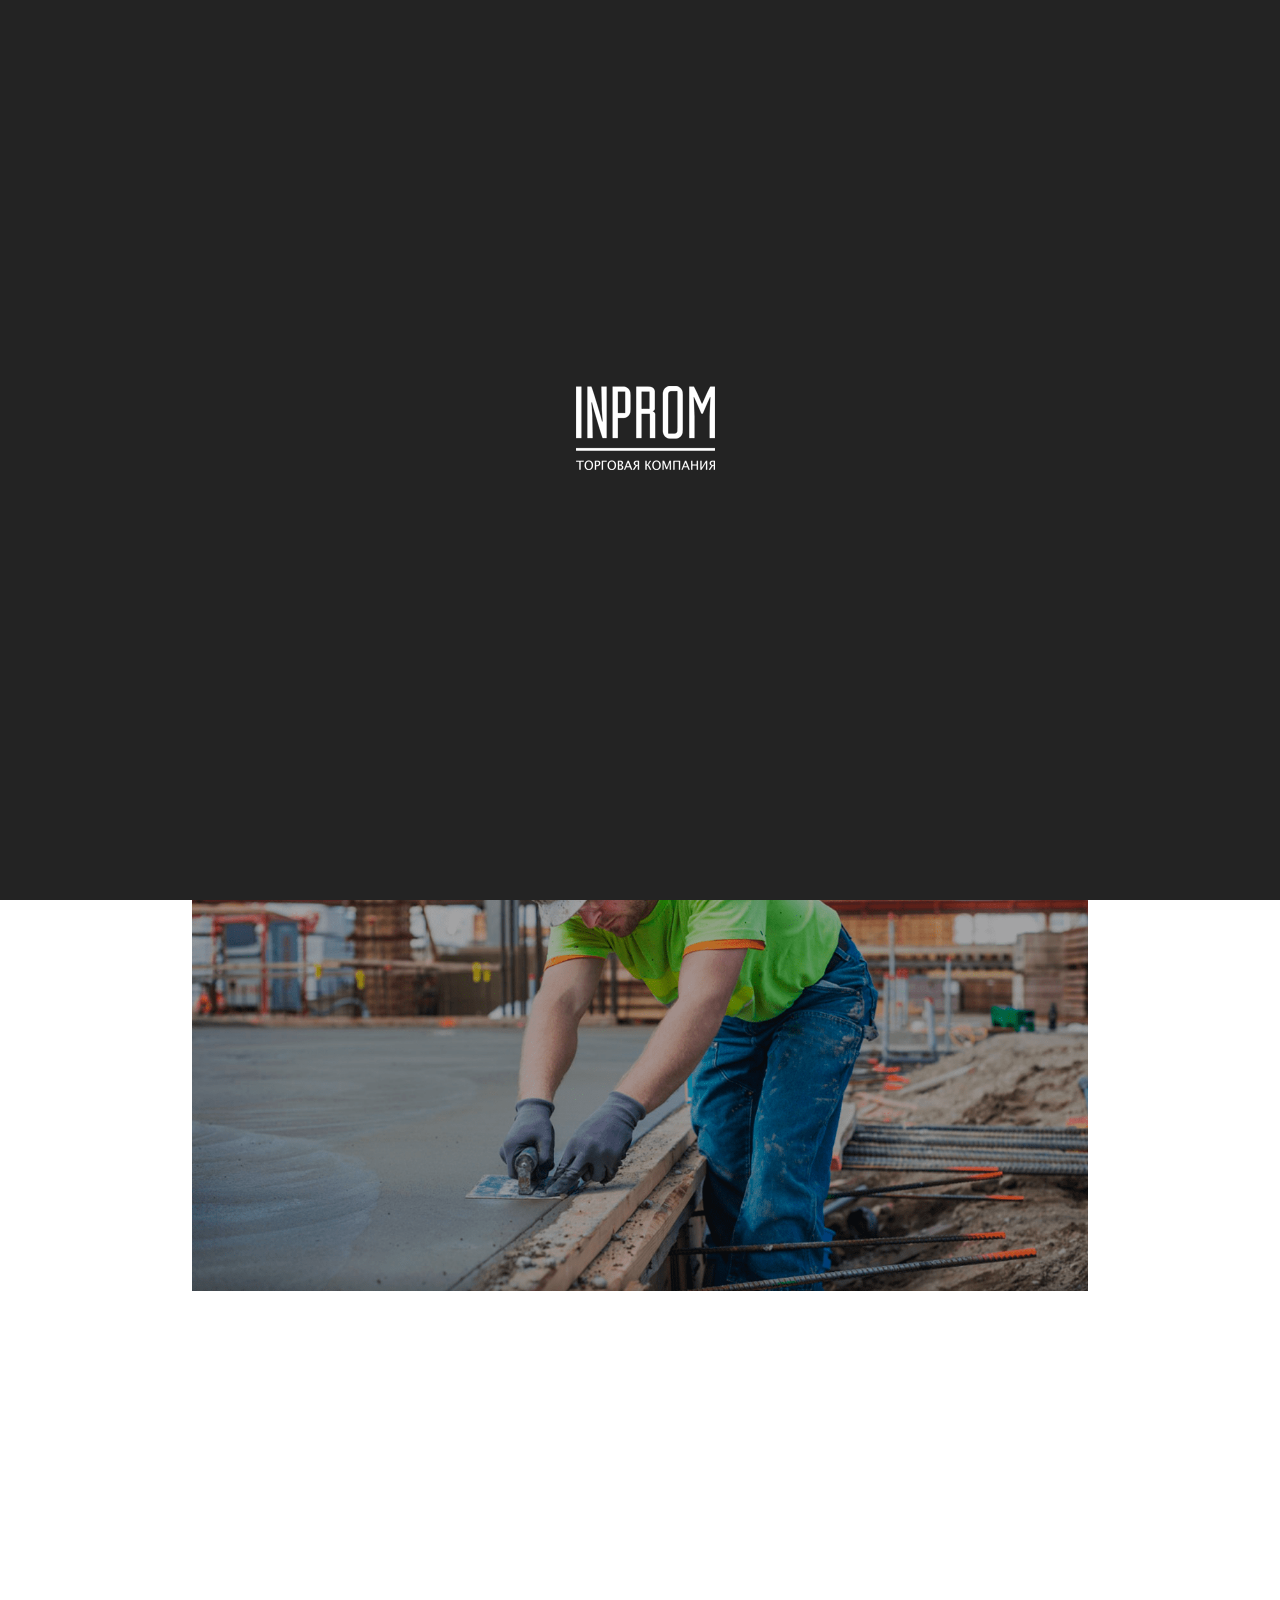
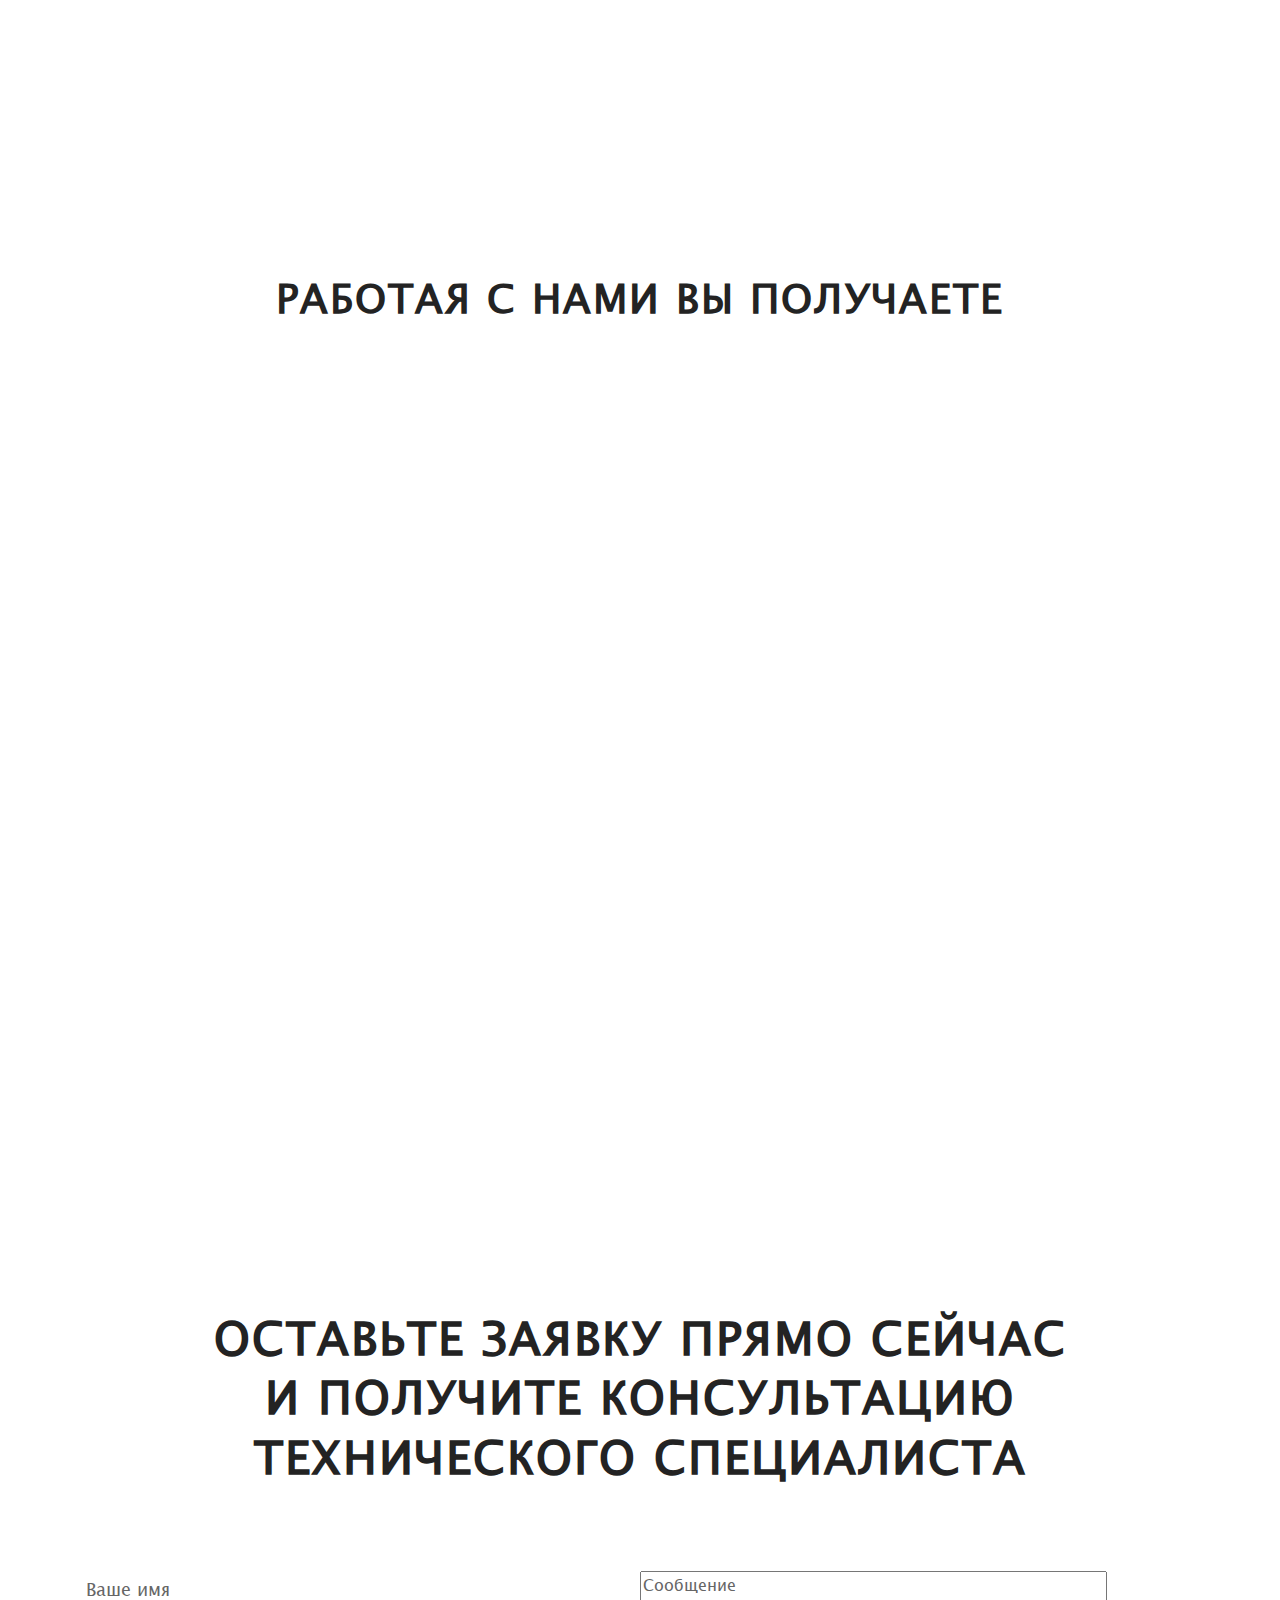
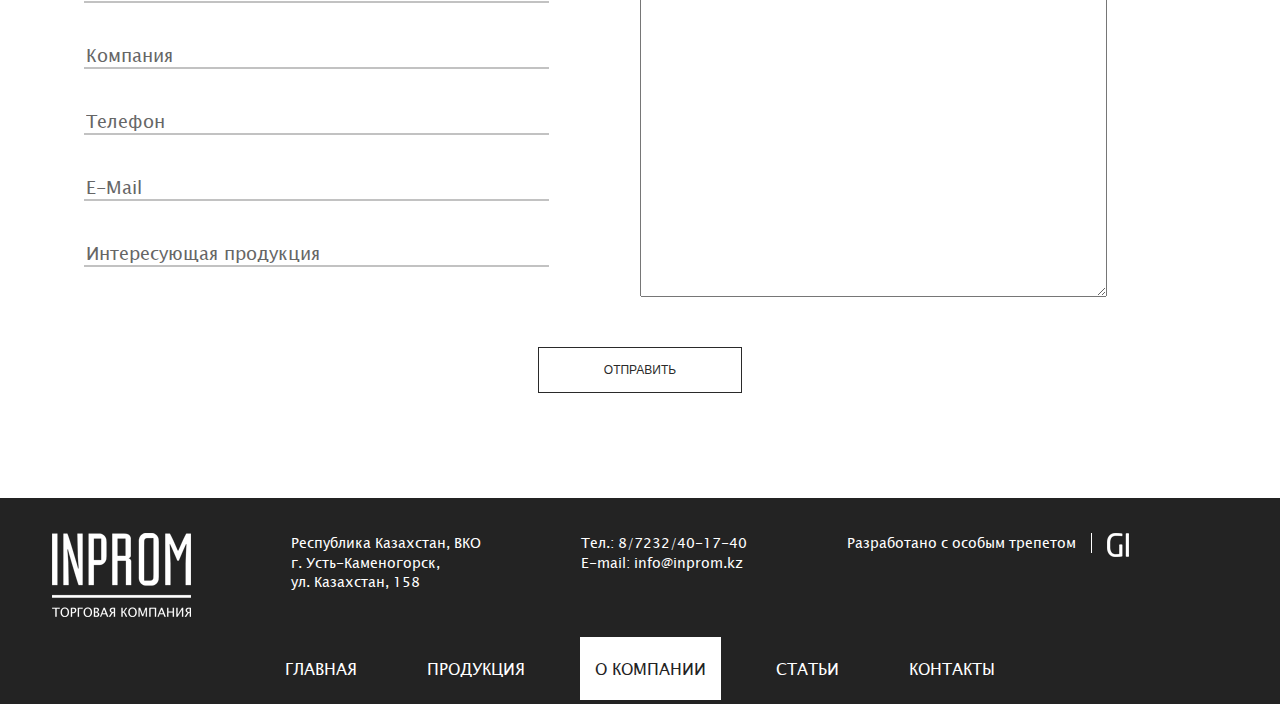
<file: about.html>
<!DOCTYPE html>
<!--[if lt IE 7 ]><html class="ie ie6" lang="en"> <![endif]-->
<!--[if IE 7 ]><html class="ie ie7" lang="en"> <![endif]-->
<!--[if IE 8 ]><html class="ie ie8" lang="en"> <![endif]-->
<!--[if (gte IE 9)|!(IE)]><!--><html lang="ru"> <!--<![endif]-->

<head>

	<meta charset="utf-8">

	<title>INPROM - О компании</title>
	<meta name="description" content="">
	
	<link rel="shortcut icon" href="img/favicon.ico" type="image/x-icon">

	<meta http-equiv="X-UA-Compatible" content="IE=edge">
	<meta name="viewport" content="width=device-width, initial-scale=1, maximum-scale=1">

    <link rel="stylesheet" href="css/fonts.css">
	<link rel="stylesheet" href="css/reset.css">
	<link rel="stylesheet" href="css/style.css">
	<link rel="stylesheet" href="css/media.css">
	<link rel="stylesheet" href="css/animate.css">
   
    <script src="js/TweenMax.min.js"></script>
	<script src="js/ScrollToPlugin.min.js"></script>
   
    <!-- Google Analytics -->   
    <script>
      (function(i,s,o,g,r,a,m){i['GoogleAnalyticsObject']=r;i[r]=i[r]||function(){
      (i[r].q=i[r].q||[]).push(arguments)},i[r].l=1*new Date();a=s.createElement(o),
      m=s.getElementsByTagName(o)[0];a.async=1;a.src=g;m.parentNode.insertBefore(a,m)
      })(window,document,'script','https://www.google-analytics.com/analytics.js','ga');

      ga('create', 'UA-84483247-1', 'auto');
      ga('send', 'pageview');
    </script>
    <!-- END Google Analytics -->   
    
</head>
<body>
    
    <div class="modal-back"></div>
    <div class="thx">
        <p>БЛАГОДАРИМ! С ВАМИ <br> СВЯЖЕТСЯ НАШ СПЕЦИАЛИСТ</p>
    </div>

    <div class="section" id="header-about">
        
        <div class="header-logo">
            <a href="index.html"><img src="img/logo.png" alt="Inprom Logo"  class="wow fadeInDown" data-wow-delay=".9s"></a>
            <div class="header-address">
                <p>+7 (7232) 40 17 40</p>
                <p>г. Усть-Каменогорск</p>
                <p>ул. Казахстан, 158</p>
           </div>
            <div class="burger-menu">
                <div class="burger-line-1"></div>
                <div class="burger-line-2"></div>
                <div class="burger-line-3"></div>
            </div>
        </div>
        <div class="header-navigation">
            <div class="header-navigation-panel wow fadeInRight" data-wow-delay="1.2s">
                <a href="index.html"><div class="header-nav"><p>ГЛАВНАЯ</p></div></a>
                <div class="header-nav header-prod"><p>ПРОДУКЦИЯ</p>
                <div class="header-prod-navigation">
                    <a href="pipesystems.html"><div class="header-prod-nav"><p>ТРУБОПРОВОДНЫЕ<br>СИСТЕМЫ</p></div></a>
                    <a href="chemistry.html"><div class="header-prod-nav"><p>СТРОИТЕЛЬНАЯ <br>ХИМИЯ</p></div></a>
                </div>
                </div>
                <a href="pipesystems.html"><div class="header-nav header-nav-mobile"><p>ТРУБОПРОВОДНЫЕ<br>СИСТЕМЫ</p></div></a>
                <a href="chemistry.html"><div class="header-nav header-nav-mobile"><p>СТРОИТЕЛЬНАЯ <br>ХИМИЯ</p></div></a>
                <a href="about.html"><div class="header-nav"><p>О КОМПАНИИ</p></div></a>
                <a href="articles.html"><div class="header-nav"><p>СТАТЬИ</p></div></a>
                <a href="contacts.html"><div class="header-nav"><p>КОНТАКТЫ</p></div></a>
            </div>
        </div>
        <div class="about-title">
            <h1 class="wow fadeInUp" data-wow-delay="1.5s">ДОСЬЕ ИНПРОМ</h1>
            <p class="wow fadeInUp" data-wow-delay="1.8s">
            С момента образования наша компания прочно закрепилась на рынке как надежный и<br>
             добросовестный партнер, благодаря профессиональному отношению к делу, настойчивости и<br>
              джентльменскому подходу в сотрудничестве. Все решения нашей компании нацелены на<br>
               обеспечение успеха заказчиков, мы намерены строить долгосрочные, взаимовыгодные<br>
                отношения и не ограничиваемся разовыми сделками.
            </p>
        </div> 
    </div>
    
    <div class="window-activity">
        <div class="section-activity">
            <div class="activity-image">
                <img src="img/img-dosie.png" alt="">
                <div class="activity-start wow fadeInUp" data-wow-delay=".6s">
                    <h1>2008</h1>
                    <p>
                        Начало активной деятельности
                        компании ИНПРОМ
                    </p>
                </div>
            </div>
            <div class="activity-box-left wow fadeInUp" data-wow-delay=".3s">
                <h1>SIKA</h1>
                <p>высококачественные<br>
                 материалы и современные<br>
                  решения швейцарского<br>
                 концерна для строительного<br>
                  рынка Казахстана</p>
            </div>
            <div class="activity-box-partners wow fadeInUp" data-wow-delay=".6s">
                <h1>ПАРТНЕРЫ</h1>
                <p>группы Казахмыс KAZ <br>
                Minerals, группы ERG,<br>
                  КазАтомПром, Казцинк,<br>
                  группы AES, Азия Авто<br>
                   Казахстан и другие</p>
            </div>
            <div class="activity-box-left wow fadeInUp" data-wow-delay=".6s">
                <h1>ДИЛЕР</h1>
                <p>компании Шеврон Мунайгаз<br>
                    Инк. г.Атырау - <br>
                    предоставляем<br>
                    трубопроводную арматуру с <br>
                    десятилетней гарантией <br>
                    производителя
                </p>
            </div>
            <div class="activity-box-right wow fadeInUp" data-wow-delay=".3s">
                <h1>СЕРВИС</h1>
                <p>
                    Высокого уровня от контроля<br>
                    применения поставляемых<br>
                    материалов и консультации<br>
                    специалистов до подбора<br>
                    составов, основыванных на <br>
                    рекомендациях <br>
                    производителей и <br>
                    собственном опыте
                </p>
            </div>

        </div>
    </div>
    
    <div class="section-work">
        
        <h1>РАБОТАЯ С НАМИ ВЫ ПОЛУЧАЕТЕ</h1>
        
        <div class="box-img-reliability wow fadeInLeft" data-wow-delay=".3s"></div>
        <div class="box-text wow fadeInRight" data-wow-delay=".6s">
            <h1>НАДЕЖНОСТЬ</h1>
            <p>
            За 8 лет существования компания зарекомендовала себя в роли надежного поставщика и партнера.
            Мы дорожим собственной репутацией и полностью отвечаем за качество продукции и услуг нашей компании.
            </p>
        </div>
        
        <div class="box-img-benefit-850"></div>
        <div class="box-text wow fadeInLeft" data-wow-delay=".6s">
            <h1>ВЫГОДА</h1>
            <p>
            Каждая заявка нашими менеджерами обрабатывается в индивидуальном порядке.
            Данный подход помогает нам сформировать наиболее выгодное предложение для клиента как
            в финансовом плане, так и с технической точки зрения.
            </p>
        </div>
        <div class="box-img-benefit wow fadeInRight" data-wow-delay=".3s"></div>
        
        <div class="box-img-partnership wow fadeInLeft" data-wow-delay=".3s"></div>
        <div class="box-text wow fadeInRight" data-wow-delay=".6s">
           <h1>ПАРТНЕРСТВО</h1>
           <p>
            Сотрудничество с ведущими производителями строительной химии и трубопроводных систем
            позволяет обеспечивать стабильные поставки и заключать долгосрочные контракты с 
            клиентами высокого уровня.
           </p> 
        </div>
        
    </div>
    
    <div class="section" id="section3"> 
        <div class="offer">
            <div class="offer-title">
                <h1>ОСТАВЬТЕ ЗАЯВКУ ПРЯМО СЕЙЧАС</h1>
                <h1>И ПОЛУЧИТЕ КОНСУЛЬТАЦИЮ</h1>
                <h1>ТЕХНИЧЕСКОГО СПЕЦИАЛИСТА</h1>
            </div>
            
            <form method="post" action="">
                <div class="offer-form">
                    <div class="offer-form-part">

                            <!-- Hidden Required Fields -->
                            <input type="hidden" name="project_name" value="inprom.kz">
                            <input type="hidden" name="admin_email" value="info@inprom.kz">
                            <input type="hidden" name="form_subject" value="Заявка">
                             <!-- END Hidden Required Fields -->


                       <input type="text" name="Имя" placeholder="Ваше имя" required>
                        <input type="text" name="Компания" placeholder="Компания">
                        <input type="text" name="Телефон" id="client-tel-for-consult-2" placeholder="Телефон" required>
                        <input type="text" name="E-Mail" placeholder="E-Mail" required>
                        <input type="text" name="Продукция" placeholder="Интересующая продукция">
                    </div>
                    <div class="offer-form-part">
                        <textarea name="Сообщение" id="" cols="30" rows="10" placeholder="Сообщение"></textarea>
                    </div>
                </div>
                <div class="offer-button-margin">
                    <button class="offer-button">ОТПРАВИТЬ</button>
                </div>
            </form>
        </div>
        
    </div>
    
    <div class="section" id="section-footer">    
        
        <footer class="footer">
            <div class="footer-row footer-mob-hide">
                <div class="foot-row">
                    <a href="index.html"><img src="img/logo.png" alt=""></a>
                </div>
                <div class="foot-row">
                    <p>Республика Казахстан, ВКО</p>
                    <p>г. Усть-Каменогорск,</p>
                    <p>ул. Казахстан, 158</p>
                </div>
                <div class="foot-row">
                    <p>Тел.: 8/7232/40-17-40</p>
                    <p>E-mail: info@inprom.kz</p>
                </div>
                <div class="foot-ginnova">
                    <div class="foot-gin">
                    <a href="http://ginnova.kz" target="_blank"><p>Разработано с особым трепетом</p></a>
                    <div class="ginnova-line"></div>
                    <a href="http://ginnova.kz" target="_blank"><img src="img/gi-logo.png" alt=""></a>
                    </div>
                </div>
            </div>
            <div class="footer-panel">
                <div class="footer-navigation-panel">
                    <div class="footer-mob">
                        <h1>МЕНЮ</h1>
                    </div>
                    <a href="index.html"><div class="footer-nav"><p>ГЛАВНАЯ</p></div></a>
                    <div class="footer-nav footer-prod"><p>ПРОДУКЦИЯ</p>
                        <div class="footer-prod-navigation">
                            <a href="pipesystems.html"><div class="footer-prod-nav"><p>ТРУБОПРОВОДНЫЕ СИСТЕМЫ</p></div></a>
                            <a href="chemistry.html"><div class="footer-prod-nav"><p>СТРОИТЕЛЬНАЯ ХИМИЯ</p></div></a>
                        </div>
                    </div>
                    <a href="pipesystems.html"><div class="footer-nav footer-nav-mobile"><p>ТРУБОПРОВОДНЫЕ СИСТЕМЫ</p></div></a>
                    <a href="chemistry.html"><div class="footer-nav footer-nav-mobile"><p>СТРОИТЕЛЬНАЯ ХИМИЯ</p></div></a>
                    <a href="about.html"><div class="footer-nav nav-active"><p>О КОМПАНИИ</p></div></a>
                    <a href="articles.html"><div class="footer-nav"><p>СТАТЬИ</p></div></a>
                    <a href="contacts.html"><div class="footer-nav"><p>КОНТАКТЫ</p></div></a>
                    <div class="footer-mob">
                        <h1>КОНТАКТЫ</h1>
                    </div>
                    <div class="footer-mob">
                        <p>Республика Казахстан, ВКО</p>
                        <p>г. Усть-Каменогорск,</p>
                        <p>ул. Казахстан, 158</p>
                        <p>Тел.: 8/7232/40-17-40</p>
                        <p>E-mail: info@inprom.kz</p>
                    </div>
                    <div class="footer-mob">
                        <div class="foot-ginnova">
                            <div class="foot-gin">
                            <a href="http://ginnova.kz" target="_blank"><p>Разработано с особым трепетом</p></a>
                            <div class="ginnova-line"></div>
                            <a href="http://ginnova.kz" target="_blank"><img src="img/gi-logo.png" alt=""></a>
                            </div>
                        </div>
                    </div>
                </div>
            </div>
        </footer>
    </div>
    
    <div class="loader-right"></div>
    <div class="loader-left"></div>
    
    <div class="loader_inner"></div>
    
    <div class="loader"></div>
    
    
<script src="js/jquery.min.js"></script>
	
<!--	
<script src="js/jquery.smoothwheel.js"></script>
-->
    <script>
        
        $(document).ready(function(){
    
            if (navigator.userAgent.toLowerCase().indexOf('chrome') > -1) {
        
            //$("body").smoothWheel()
            
            }
        }); 

    </script>
    
    <script src="js/inprom.js"></script>
    
    <script src="js/wow.min.js"></script>
    <script>
        if ($(window).width() > 1200) {
            new WOW().init();
        }
    </script>
    
    <script src="js/maskedinput.js"></script>
	<script type="text/javascript">
		
		jQuery(function($){$("#client-tel-for-consult").mask("+7(999)999-99-99");});
        jQuery(function($){$("#client-tel-for-consult-2").mask("+7(999)999-99-99");});
	</script>
    
    <script src="js/script.js"></script>
     
   <!-- Yandex.Metrika counter -->
        <script type="text/javascript">
            (function (d, w, c) {
                (w[c] = w[c] || []).push(function() {
                    try {
                        w.yaCounter39717215 = new Ya.Metrika({
                            id:39717215,
                            clickmap:true,
                            trackLinks:true,
                            accurateTrackBounce:true
                        });
                    } catch(e) { }
                });

                var n = d.getElementsByTagName("script")[0],
                    s = d.createElement("script"),
                    f = function () { n.parentNode.insertBefore(s, n); };
                s.type = "text/javascript";
                s.async = true;
                s.src = "https://mc.yandex.ru/metrika/watch.js";

                if (w.opera == "[object Opera]") {
                    d.addEventListener("DOMContentLoaded", f, false);
                } else { f(); }
            })(document, window, "yandex_metrika_callbacks");
        </script>
        <noscript><div><img src="https://mc.yandex.ru/watch/39717215" style="position:absolute; left:-9999px;" alt="" /></div></noscript>
<!-- /Yandex.Metrika counter -->
   
</body>
</html>
</file>
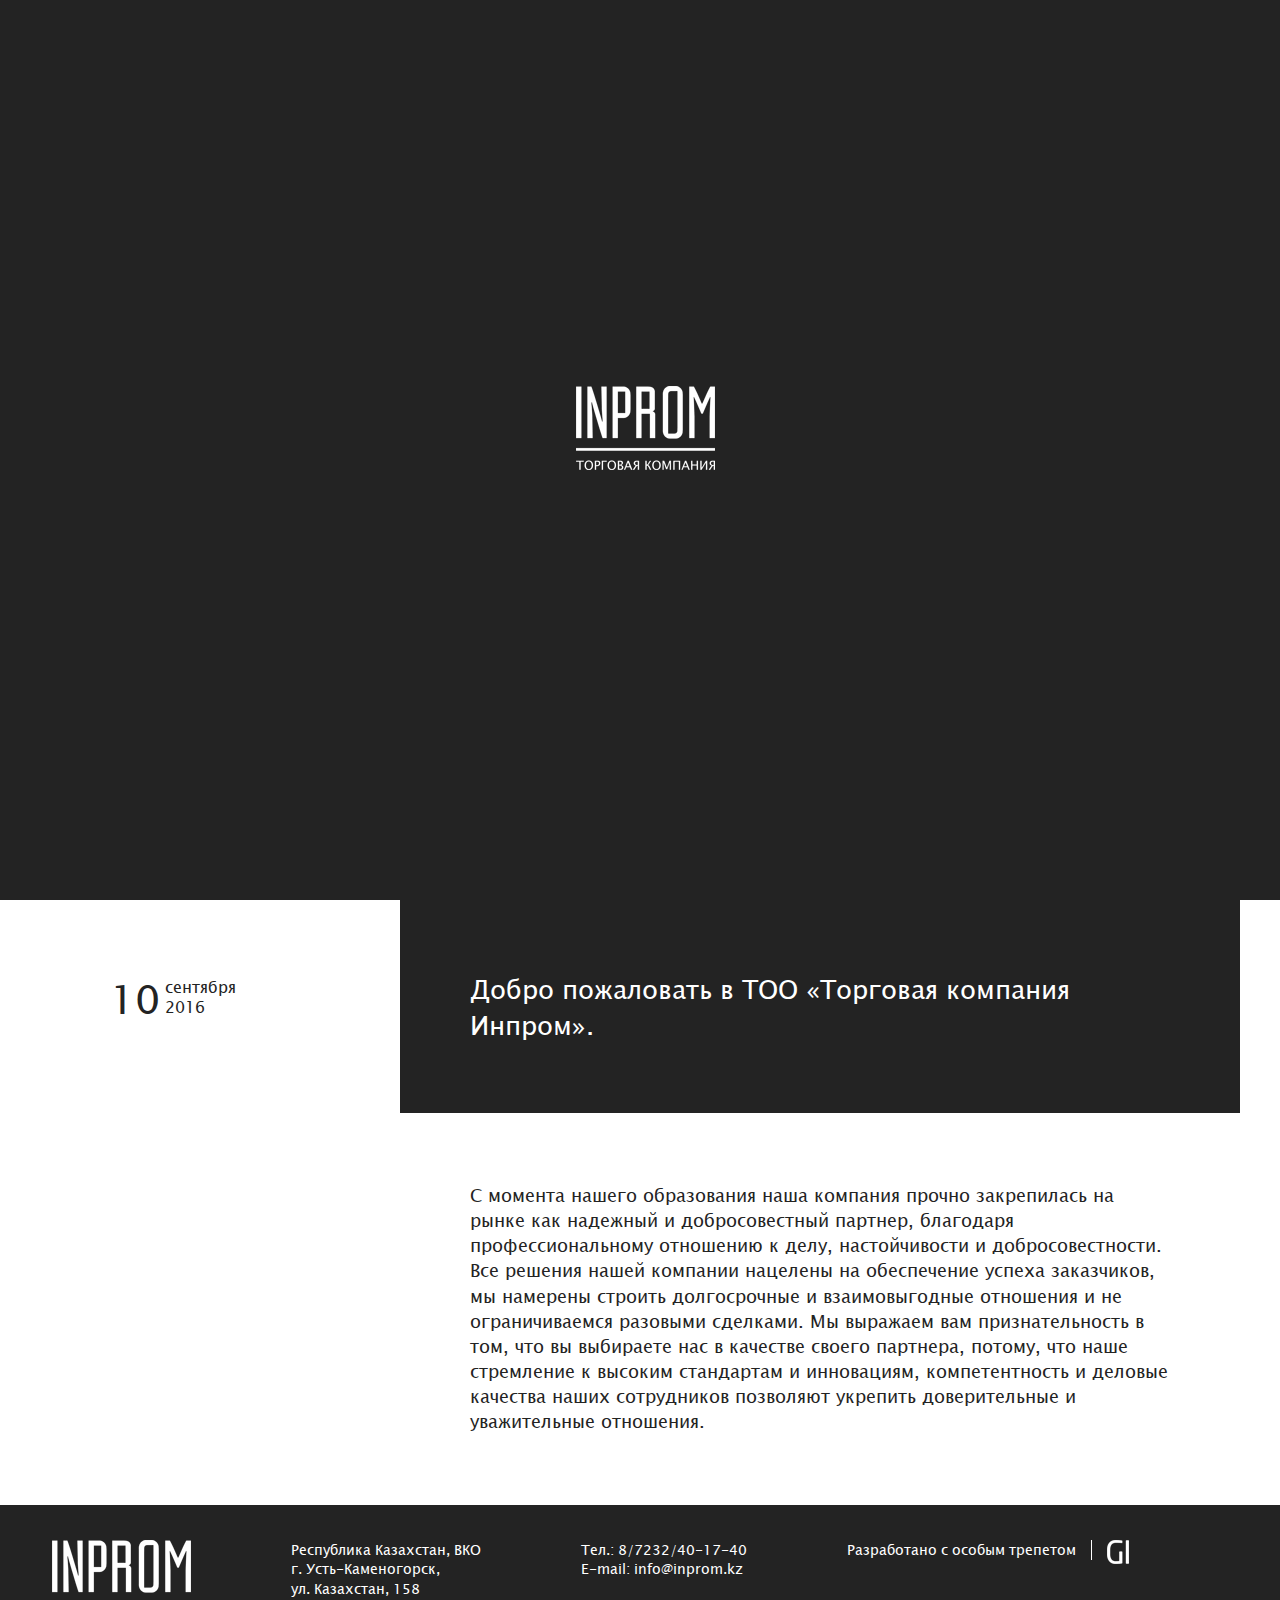
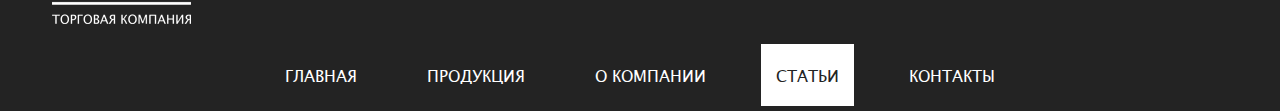
<file: article-1.html>
<!DOCTYPE html>
<!--[if lt IE 7 ]><html class="ie ie6" lang="en"> <![endif]-->
<!--[if IE 7 ]><html class="ie ie7" lang="en"> <![endif]-->
<!--[if IE 8 ]><html class="ie ie8" lang="en"> <![endif]-->
<!--[if (gte IE 9)|!(IE)]><!--><html lang="ru"> <!--<![endif]-->

<head>

	<meta charset="utf-8">

	<title>INPROM - Статьи</title>
	<meta name="description" content="">
	
	<link rel="shortcut icon" href="img/favicon.ico" type="image/x-icon">

	<meta http-equiv="X-UA-Compatible" content="IE=edge">
	<meta name="viewport" content="width=device-width, initial-scale=1, maximum-scale=1">

    <link rel="stylesheet" href="css/fonts.css">
	<link rel="stylesheet" href="css/reset.css">
	<link rel="stylesheet" href="css/style.css">
	<link rel="stylesheet" href="css/media.css">
	<link rel="stylesheet" href="css/animate.css">
   
    <script src="js/TweenMax.min.js"></script>
	<script src="js/ScrollToPlugin.min.js"></script>
    
    <!-- Google Analytics -->   
    <script>
      (function(i,s,o,g,r,a,m){i['GoogleAnalyticsObject']=r;i[r]=i[r]||function(){
      (i[r].q=i[r].q||[]).push(arguments)},i[r].l=1*new Date();a=s.createElement(o),
      m=s.getElementsByTagName(o)[0];a.async=1;a.src=g;m.parentNode.insertBefore(a,m)
      })(window,document,'script','https://www.google-analytics.com/analytics.js','ga');

      ga('create', 'UA-84483247-1', 'auto');
      ga('send', 'pageview');
    </script>
    <!-- END Google Analytics -->   
</head>
<body>
    <div class="modal-back"></div>
    
    <div class="offer-call">
         <form method="post" action="">   
           
            <div class="offer-modal">
                <div class="offer-modal-part">
                    <!-- Hidden Required Fields -->
                    <input type="hidden" name="project_name" value="inprom.kz">
                    <input type="hidden" name="admin_email" value="info@inprom.kz">
                    <input type="hidden" name="form_subject" value="Заявка">
                        <!-- END Hidden Required Fields -->
        
                    <input type="text" name="Имя" placeholder="Ваше имя" required>
                    <input type="text" name="Компания" placeholder="Компания">
                    <input type="text" name="Телефон" id="client-tel-for-consult" placeholder="Телефон" required>
                    <input type="text" name="E-Mail" placeholder="E-Mail" required>
                    <input type="text" name="Продукция" placeholder="Интересующая продукция">
                </div>
                <div class="offer-modal-part">
                    <textarea name="Сообщение" id="" cols="30" rows="10" placeholder="Сообщение"></textarea>
                </div>
            </div>
            <div class="offer-button-margin">
                <button class="offer-button call-button-margin">ОТПРАВИТЬ</button>
            </div>
         </form>   
    </div>
    
    <div class="thx">
        <p>БЛАГОДАРИМ! С ВАМИ <br> СВЯЖЕТСЯ НАШ СПЕЦИАЛИСТ</p>
    </div>
    <div class="section" id="header-art-1">
        
        <div class="header-logo">
            <a href="index.html"><img src="img/logo.png" alt="Inprom Logo"  class="wow fadeInDown" data-wow-delay=".9s"></a>
            <div class="header-address">
                <p>+7 (7232) 40 17 40</p>
                <p>г. Усть-Каменогорск</p>
                <p>ул. Казахстан, 158</p>
           </div>
            <div class="burger-menu">
                <div class="burger-line-1"></div>
                <div class="burger-line-2"></div>
                <div class="burger-line-3"></div>
            </div>
        </div>
        <div class="header-navigation">
            <div class="header-navigation-panel wow fadeInRight" data-wow-delay="1.2s">
                <a href="index.html"><div class="header-nav"><p>ГЛАВНАЯ</p></div></a>
                <div class="header-nav header-prod"><p>ПРОДУКЦИЯ</p>
                <div class="header-prod-navigation">
                    <a href="pipesystems.html"><div class="header-prod-nav"><p>ТРУБОПРОВОДНЫЕ<br>СИСТЕМЫ</p></div></a>
                    <a href="chemistry.html"><div class="header-prod-nav"><p>СТРОИТЕЛЬНАЯ <br>ХИМИЯ</p></div></a>
                </div>
                </div>
                <a href="pipesystems.html"><div class="header-nav header-nav-mobile"><p>ТРУБОПРОВОДНЫЕ<br>СИСТЕМЫ</p></div></a>
                <a href="chemistry.html"><div class="header-nav header-nav-mobile"><p>СТРОИТЕЛЬНАЯ <br>ХИМИЯ</p></div></a>
                <a href="about.html"><div class="header-nav"><p>О КОМПАНИИ</p></div></a>
                <a href="articles.html"><div class="header-nav"><p>СТАТЬИ</p></div></a>
                <a href="contacts.html"><div class="header-nav"><p>КОНТАКТЫ</p></div></a>
            </div>
        </div>
        <div class="art-title">
            <h1 class="wow fadeInUp" data-wow-delay="1.5s">ДОБРО ПОЖАЛОВАТЬ <br>НА САЙТ КОМПАНИИ ИНПРОМ</h1>
        </div> 
    </div>
    
    <div class="section-article">
        <div class="new-article">
            <div class="in-row-1">
                <div class="in-date">
                        <div class="art-date-1">10</div>
                        <div class="art-date-2">сентября</div>
                        <div class="art-date-3">2016</div>
                </div>
            </div>
            <div class="in-row-2">
                <div class="in-title">
                    <p>Добро пожаловать в ТОО «Торговая компания Инпром».</p>
                </div>
                <div class="in-text">
                    <p>
                    С момента нашего образования наша компания прочно закрепилась на рынке как надежный и добросовестный партнер, благодаря профессиональному отношению к делу, настойчивости и добросовестности. Все решения нашей компании нацелены на обеспечение успеха заказчиков, мы намерены строить долгосрочные и взаимовыгодные отношения и не ограничиваемся разовыми сделками.
                    Мы выражаем вам признательность в том, что вы выбираете нас в качестве своего партнера, потому, что наше стремление к высоким стандартам и инновациям, компетентность и деловые качества наших сотрудников позволяют укрепить доверительные и уважительные отношения.
                    </p>
                </div>
            </div>
        </div>
    </div>    
      
    <div class="section" id="section-footer">    
        
        <footer class="footer-production">
            <div class="footer-row footer-mob-hide">
                <div class="foot-row">
                    <a href="index.html"><img src="img/logo.png" alt=""></a>
                </div>
                <div class="foot-row">
                    <p>Республика Казахстан, ВКО</p>
                    <p>г. Усть-Каменогорск,</p>
                    <p>ул. Казахстан, 158</p>
                </div>
                <div class="foot-row">
                    <p>Тел.: 8/7232/40-17-40</p>
                    <p>E-mail: info@inprom.kz</p>
                </div>
                <div class="foot-ginnova">
                    <div class="foot-gin">
                    <a href="http://ginnova.kz" target="_blank"><p>Разработано с особым трепетом</p></a>
                    <div class="ginnova-line"></div>
                    <a href="http://ginnova.kz" target="_blank"><img src="img/gi-logo.png" alt=""></a>
                    </div>
                </div>
            </div>
            <div class="footer-panel">
                <div class="footer-navigation-panel">
                    <div class="footer-mob">
                        <h1>МЕНЮ</h1>
                    </div>
                    <a href="index.html"><div class="footer-nav"><p>ГЛАВНАЯ</p></div></a>
                    <div class="footer-nav footer-prod"><p>ПРОДУКЦИЯ</p>
                        <div class="footer-prod-navigation">
                            <a href="pipesystems.html"><div class="footer-prod-nav"><p>ТРУБОПРОВОДНЫЕ СИСТЕМЫ</p></div></a>
                            <a href="chemistry.html"><div class="footer-prod-nav"><p>СТРОИТЕЛЬНАЯ ХИМИЯ</p></div></a>
                        </div>
                    </div>
                    <a href="pipesystems.html"><div class="footer-nav footer-nav-mobile"><p>ТРУБОПРОВОДНЫЕ СИСТЕМЫ</p></div></a>
                    <a href="chemistry.html"><div class="footer-nav footer-nav-mobile"><p>СТРОИТЕЛЬНАЯ ХИМИЯ</p></div></a>
                    <a href="about.html"><div class="footer-nav"><p>О КОМПАНИИ</p></div></a>
                    <a href="articles.html"><div class="footer-nav nav-active"><p>СТАТЬИ</p></div></a>
                    <a href="contacts.html"><div class="footer-nav"><p>КОНТАКТЫ</p></div></a>
                    <div class="footer-mob">
                        <h1>КОНТАКТЫ</h1>
                    </div>
                    <div class="footer-mob">
                        <p>Республика Казахстан, ВКО</p>
                        <p>г. Усть-Каменогорск,</p>
                        <p>ул. Казахстан, 158</p>
                        <p>Тел.: 8/7232/40-17-40</p>
                        <p>E-mail: info@inprom.kz</p>
                    </div>
                    <div class="footer-mob">
                        <div class="foot-ginnova">
                            <div class="foot-gin">
                            <a href="http://ginnova.kz" target="_blank"><p>Разработано с особым трепетом</p></a>
                            <div class="ginnova-line"></div>
                            <a href="http://ginnova.kz" target="_blank"><img src="img/gi-logo.png" alt=""></a>
                            </div>
                        </div>
                    </div>
                </div>
            </div>
        </footer>
    </div>
    
    <div class="loader-right"></div>
    <div class="loader-left"></div>
    
    <div class="loader_inner"></div>
    
    <div class="loader"></div>
    
<script src="js/jquery.min.js"></script>
	
<!--	
<script src="js/jquery.smoothwheel.js"></script>
-->

    <script>
        
        $(document).ready(function(){
    
            if (navigator.userAgent.toLowerCase().indexOf('chrome') > -1) {
        
            //$("body").smoothWheel()
            
            }
        }); 

    </script>
    
    <script src="js/inprom.js"></script>
    
    <script src="js/wow.min.js"></script>
    <script>
        if ($(window).width() > 1200) {
            new WOW().init();
        }
    </script>
    
    <script src="js/maskedinput.js"></script>
	<script type="text/javascript">
		
		jQuery(function($){$("#client-tel-for-consult").mask("+7(999)999-99-99");});
        jQuery(function($){$("#client-tel-for-consult-2").mask("+7(999)999-99-99");});
	</script>
      
   <!-- Yandex.Metrika counter -->
        <script type="text/javascript">
            (function (d, w, c) {
                (w[c] = w[c] || []).push(function() {
                    try {
                        w.yaCounter39717215 = new Ya.Metrika({
                            id:39717215,
                            clickmap:true,
                            trackLinks:true,
                            accurateTrackBounce:true
                        });
                    } catch(e) { }
                });

                var n = d.getElementsByTagName("script")[0],
                    s = d.createElement("script"),
                    f = function () { n.parentNode.insertBefore(s, n); };
                s.type = "text/javascript";
                s.async = true;
                s.src = "https://mc.yandex.ru/metrika/watch.js";

                if (w.opera == "[object Opera]") {
                    d.addEventListener("DOMContentLoaded", f, false);
                } else { f(); }
            })(document, window, "yandex_metrika_callbacks");
        </script>
        <noscript><div><img src="https://mc.yandex.ru/watch/39717215" style="position:absolute; left:-9999px;" alt="" /></div></noscript>
<!-- /Yandex.Metrika counter -->
   
</body>
</html>
</file>
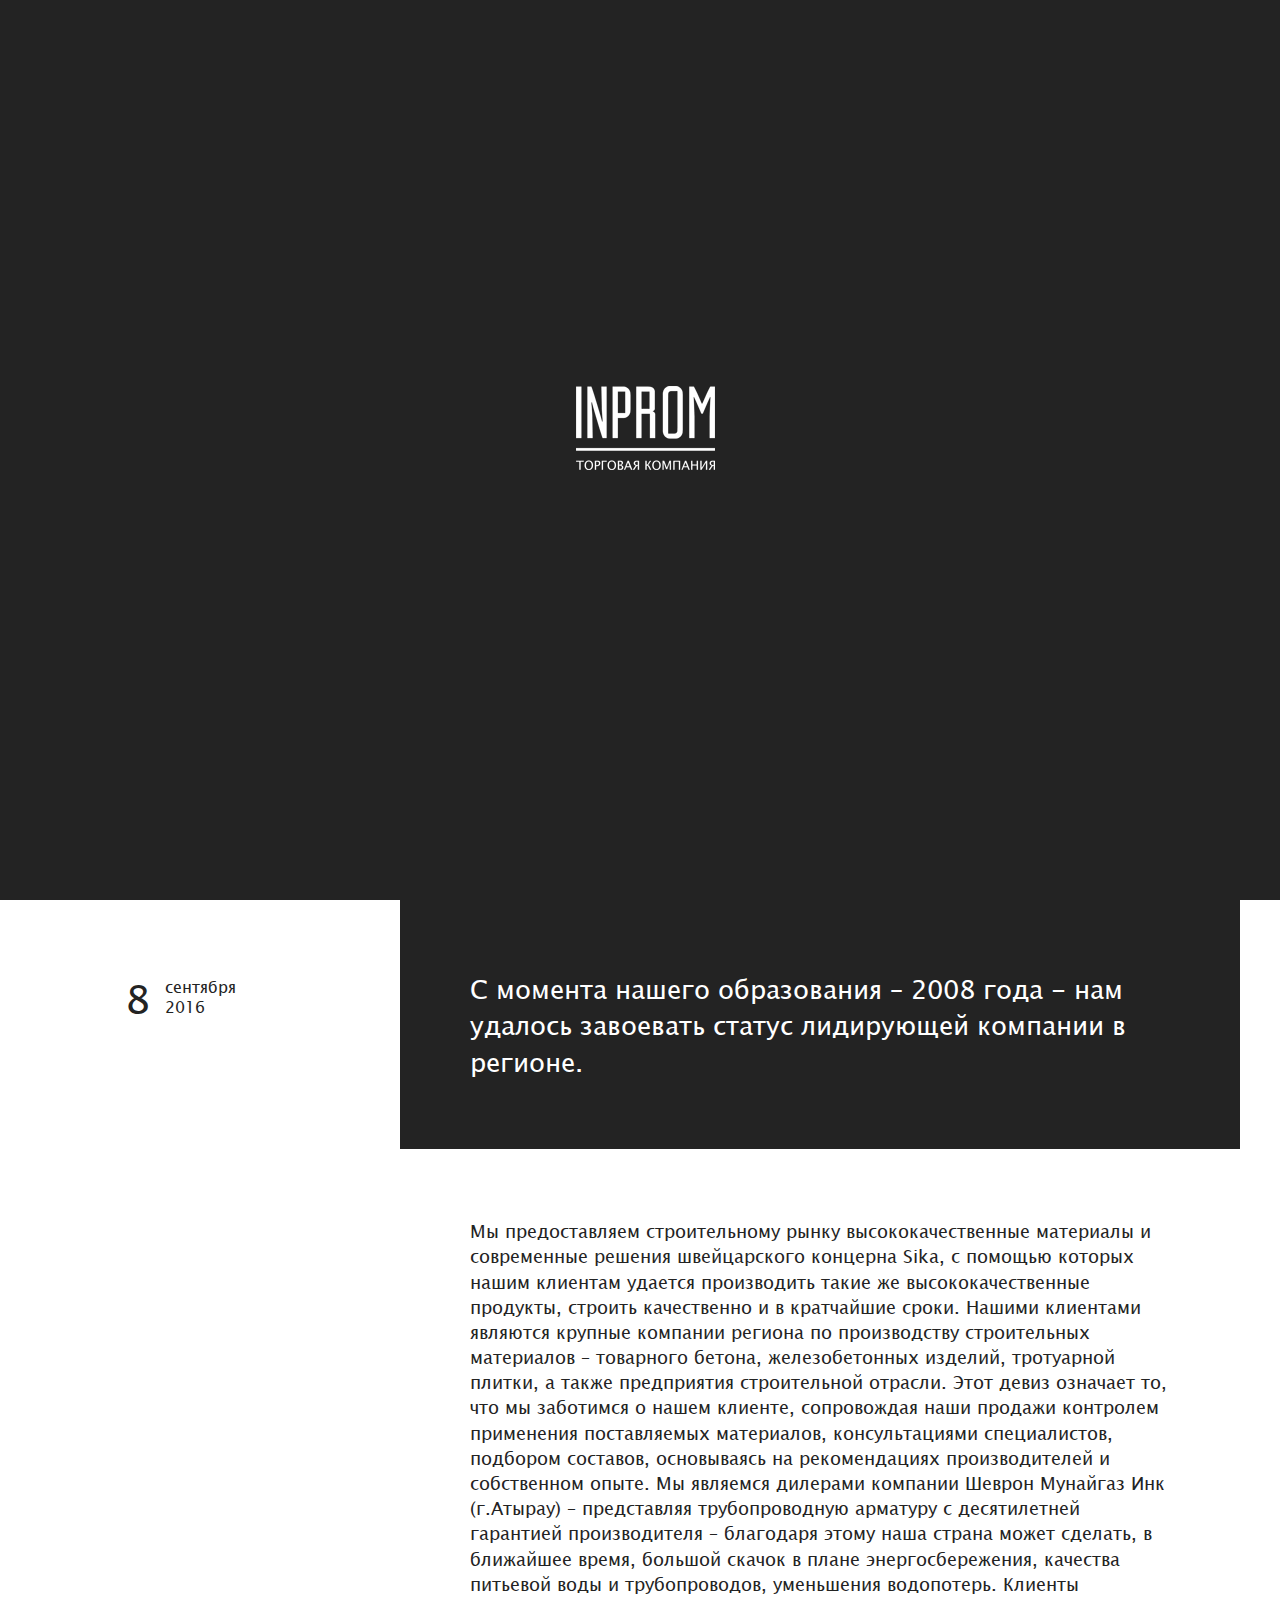
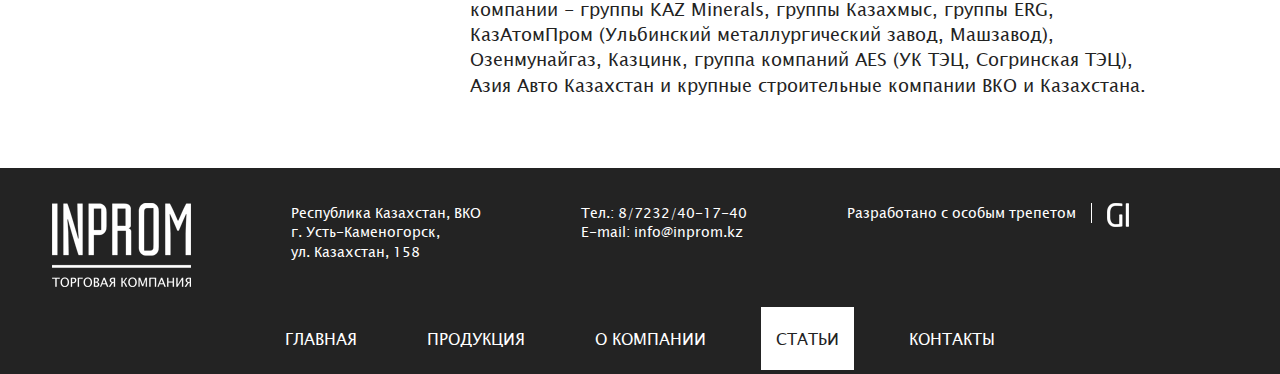
<file: article-2.html>
<!DOCTYPE html>
<!--[if lt IE 7 ]><html class="ie ie6" lang="en"> <![endif]-->
<!--[if IE 7 ]><html class="ie ie7" lang="en"> <![endif]-->
<!--[if IE 8 ]><html class="ie ie8" lang="en"> <![endif]-->
<!--[if (gte IE 9)|!(IE)]><!--><html lang="ru"> <!--<![endif]-->

<head>

	<meta charset="utf-8">

	<title>INPROM - Статьи</title>
	<meta name="description" content="">
	
	<link rel="shortcut icon" href="img/favicon.ico" type="image/x-icon">

	<meta http-equiv="X-UA-Compatible" content="IE=edge">
	<meta name="viewport" content="width=device-width, initial-scale=1, maximum-scale=1">

    <link rel="stylesheet" href="css/fonts.css">
	<link rel="stylesheet" href="css/reset.css">
	<link rel="stylesheet" href="css/style.css">
	<link rel="stylesheet" href="css/media.css">
	<link rel="stylesheet" href="css/animate.css">
   
    <script src="js/TweenMax.min.js"></script>
	<script src="js/ScrollToPlugin.min.js"></script>
    
    <!-- Google Analytics -->   
    <script>
      (function(i,s,o,g,r,a,m){i['GoogleAnalyticsObject']=r;i[r]=i[r]||function(){
      (i[r].q=i[r].q||[]).push(arguments)},i[r].l=1*new Date();a=s.createElement(o),
      m=s.getElementsByTagName(o)[0];a.async=1;a.src=g;m.parentNode.insertBefore(a,m)
      })(window,document,'script','https://www.google-analytics.com/analytics.js','ga');

      ga('create', 'UA-84483247-1', 'auto');
      ga('send', 'pageview');
    </script>
    <!-- END Google Analytics -->   
</head>
<body>
    <div class="modal-back"></div>
    
    <div class="offer-call">
         <form method="post" action="">   
           
            <div class="offer-modal">
                <div class="offer-modal-part">
                    <!-- Hidden Required Fields -->
                    <input type="hidden" name="project_name" value="inprom.kz">
                    <input type="hidden" name="admin_email" value="info@inprom.kz">
                    <input type="hidden" name="form_subject" value="Заявка">
                        <!-- END Hidden Required Fields -->
                   
                    <input type="text" name="Имя" placeholder="Ваше имя" required>
                    <input type="text" name="Компания" placeholder="Компания">
                    <input type="text" name="Телефон" id="client-tel-for-consult" placeholder="Телефон" required>
                    <input type="text" name="E-Mail" placeholder="E-Mail" required>
                    <input type="text" name="Продукция" placeholder="Интересующая продукция">
                </div>
                <div class="offer-modal-part">
                    <textarea name="Сообщение" id="" cols="30" rows="10" placeholder="Сообщение"></textarea>
                </div>
            </div>
            <div class="offer-button-margin">
                <button class="offer-button call-button-margin">ОТПРАВИТЬ</button>
            </div>
         </form>   
    </div>
    
    <div class="thx">
        <p>БЛАГОДАРИМ! С ВАМИ <br> СВЯЖЕТСЯ НАШ СПЕЦИАЛИСТ</p>
    </div>
    <div class="section" id="header-art-2">
        
        <div class="header-logo">
            <a href="index.html"><img src="img/logo.png" alt="Inprom Logo"  class="wow fadeInDown" data-wow-delay=".9s"></a>
            <div class="header-address">
                <p>+7 (7232) 40 17 40</p>
                <p>г. Усть-Каменогорск</p>
                <p>ул. Казахстан, 158</p>
           </div>
            <div class="burger-menu">
                <div class="burger-line-1"></div>
                <div class="burger-line-2"></div>
                <div class="burger-line-3"></div>
            </div>
        </div>
        <div class="header-navigation">
            <div class="header-navigation-panel wow fadeInRight" data-wow-delay="1.2s">
                <a href="index.html"><div class="header-nav"><p>ГЛАВНАЯ</p></div></a>
                <div class="header-nav header-prod"><p>ПРОДУКЦИЯ</p>
                <div class="header-prod-navigation">
                    <a href="pipesystems.html"><div class="header-prod-nav"><p>ТРУБОПРОВОДНЫЕ<br>СИСТЕМЫ</p></div></a>
                    <a href="chemistry.html"><div class="header-prod-nav"><p>СТРОИТЕЛЬНАЯ <br>ХИМИЯ</p></div></a>
                </div>
                </div>
                <a href="pipesystems.html"><div class="header-nav header-nav-mobile"><p>ТРУБОПРОВОДНЫЕ<br>СИСТЕМЫ</p></div></a>
                <a href="chemistry.html"><div class="header-nav header-nav-mobile"><p>СТРОИТЕЛЬНАЯ <br>ХИМИЯ</p></div></a>
                <a href="about.html"><div class="header-nav"><p>О КОМПАНИИ</p></div></a>
                <a href="articles.html"><div class="header-nav"><p>СТАТЬИ</p></div></a>
                <a href="contacts.html"><div class="header-nav"><p>КОНТАКТЫ</p></div></a>
            </div>
        </div>
        <div class="art-title">
            <h1 class="wow fadeInUp" data-wow-delay="1.5s">Краткая история <br>компании «ИНПРОМ»</h1>
        </div> 
    </div>
    
    <div class="section-article">
        <div class="new-article">
            <div class="in-row-1">
                <div class="in-date">
                        <div class="art-date-1">8</div>
                        <div class="art-date-2">сентября</div>
                        <div class="art-date-3">2016</div>
                </div>
            </div>
            <div class="in-row-2">
                <div class="in-title">
                    <p>С момента нашего образования – 2008 года - нам удалось завоевать статус лидирующей компании в регионе.</p>
                </div>
                <div class="in-text">
                    <p>Мы предоставляем строительному рынку высококачественные материалы и современные решения швейцарского концерна Sika, с помощью которых нашим клиентам удается производить такие же высококачественные продукты, строить качественно и в кратчайшие сроки. 
                    Нашими клиентами являются крупные компании региона по производству строительных материалов – товарного бетона, железобетонных изделий, тротуарной плитки, а также предприятия строительной отрасли.
                    Этот девиз означает то, что мы заботимся о нашем клиенте, сопровождая наши продажи контролем применения поставляемых материалов, консультациями специалистов, подбором составов, основываясь на рекомендациях производителей и собственном опыте.
                    Мы являемся дилерами компании Шеврон Мунайгаз Инк (г.Атырау) – представляя трубопроводную арматуру с десятилетней гарантией производителя – благодаря этому наша страна может сделать, в ближайшее время, большой скачок в плане энергосбережения, качества питьевой воды и трубопроводов, уменьшения водопотерь.
                    Клиенты компании - группы KAZ Minerals, группы Казахмыс, группы ERG, КазАтомПром (Ульбинский металлургический завод, Машзавод), Озенмунайгаз, Казцинк, группа компаний AES (УК ТЭЦ, Согринская ТЭЦ), Азия Авто Казахстан и крупные строительные компании ВКО и Казахстана.
                    </p>
                </div>
            </div>
        </div>
    </div>    
    
    <div class="section" id="section-footer">    
        
        <footer class="footer-production">
            <div class="footer-row footer-mob-hide">
                <div class="foot-row">
                    <a href="index.html"><img src="img/logo.png" alt=""></a>
                </div>
                <div class="foot-row">
                    <p>Республика Казахстан, ВКО</p>
                    <p>г. Усть-Каменогорск,</p>
                    <p>ул. Казахстан, 158</p>
                </div>
                <div class="foot-row">
                    <p>Тел.: 8/7232/40-17-40</p>
                    <p>E-mail: info@inprom.kz</p>
                </div>
                <div class="foot-ginnova">
                    <div class="foot-gin">
                    <a href="http://ginnova.kz" target="_blank"><p>Разработано с особым трепетом</p></a>
                    <div class="ginnova-line"></div>
                    <a href="http://ginnova.kz" target="_blank"><img src="img/gi-logo.png" alt=""></a>
                    </div>
                </div>
            </div>
            <div class="footer-panel">
                <div class="footer-navigation-panel">
                    <div class="footer-mob">
                        <h1>МЕНЮ</h1>
                    </div>
                    <a href="index.html"><div class="footer-nav"><p>ГЛАВНАЯ</p></div></a>
                    <div class="footer-nav footer-prod"><p>ПРОДУКЦИЯ</p>
                        <div class="footer-prod-navigation">
                            <a href="pipesystems.html"><div class="footer-prod-nav"><p>ТРУБОПРОВОДНЫЕ СИСТЕМЫ</p></div></a>
                            <a href="chemistry.html"><div class="footer-prod-nav"><p>СТРОИТЕЛЬНАЯ ХИМИЯ</p></div></a>
                        </div>
                    </div>
                    <a href="pipesystems.html"><div class="footer-nav footer-nav-mobile"><p>ТРУБОПРОВОДНЫЕ СИСТЕМЫ</p></div></a>
                    <a href="chemistry.html"><div class="footer-nav footer-nav-mobile"><p>СТРОИТЕЛЬНАЯ ХИМИЯ</p></div></a>
                    <a href="about.html"><div class="footer-nav"><p>О КОМПАНИИ</p></div></a>
                    <a href="articles.html"><div class="footer-nav nav-active"><p>СТАТЬИ</p></div></a>
                    <a href="contacts.html"><div class="footer-nav"><p>КОНТАКТЫ</p></div></a>
                    <div class="footer-mob">
                        <h1>КОНТАКТЫ</h1>
                    </div>
                    <div class="footer-mob">
                        <p>Республика Казахстан, ВКО</p>
                        <p>г. Усть-Каменогорск,</p>
                        <p>ул. Казахстан, 158</p>
                        <p>Тел.: 8/7232/40-17-40</p>
                        <p>E-mail: info@inprom.kz</p>
                    </div>
                    <div class="footer-mob">
                        <div class="foot-ginnova">
                            <div class="foot-gin">
                            <a href="http://ginnova.kz" target="_blank"><p>Разработано с особым трепетом</p></a>
                            <div class="ginnova-line"></div>
                            <a href="http://ginnova.kz" target="_blank"><img src="img/gi-logo.png" alt=""></a>
                            </div>
                        </div>
                    </div>
                </div>
            </div>
        </footer>
    </div>
    
    <div class="loader-right"></div>
    <div class="loader-left"></div>
    
    <div class="loader_inner"></div>
    
    <div class="loader"></div>
    
<script src="js/jquery.min.js"></script>
	
<!--	
<script src="js/jquery.smoothwheel.js"></script>
-->

    <script>
        
        $(document).ready(function(){
    
            if (navigator.userAgent.toLowerCase().indexOf('chrome') > -1) {
        
            //$("body").smoothWheel()
            
            }
        }); 

    </script>
    
    <script src="js/inprom.js"></script>
    
    <script src="js/wow.min.js"></script>
    <script>
        if ($(window).width() > 1200) {
            new WOW().init();
        }
    </script>
    
    <script src="js/maskedinput.js"></script>
	<script type="text/javascript">
		
		jQuery(function($){$("#client-tel-for-consult").mask("+7(999)999-99-99");});
        jQuery(function($){$("#client-tel-for-consult-2").mask("+7(999)999-99-99");});
	</script>
  
   <!-- Yandex.Metrika counter -->
        <script type="text/javascript">
            (function (d, w, c) {
                (w[c] = w[c] || []).push(function() {
                    try {
                        w.yaCounter39717215 = new Ya.Metrika({
                            id:39717215,
                            clickmap:true,
                            trackLinks:true,
                            accurateTrackBounce:true
                        });
                    } catch(e) { }
                });

                var n = d.getElementsByTagName("script")[0],
                    s = d.createElement("script"),
                    f = function () { n.parentNode.insertBefore(s, n); };
                s.type = "text/javascript";
                s.async = true;
                s.src = "https://mc.yandex.ru/metrika/watch.js";

                if (w.opera == "[object Opera]") {
                    d.addEventListener("DOMContentLoaded", f, false);
                } else { f(); }
            })(document, window, "yandex_metrika_callbacks");
        </script>
        <noscript><div><img src="https://mc.yandex.ru/watch/39717215" style="position:absolute; left:-9999px;" alt="" /></div></noscript>
<!-- /Yandex.Metrika counter -->
   
</body>
</html>
</file>
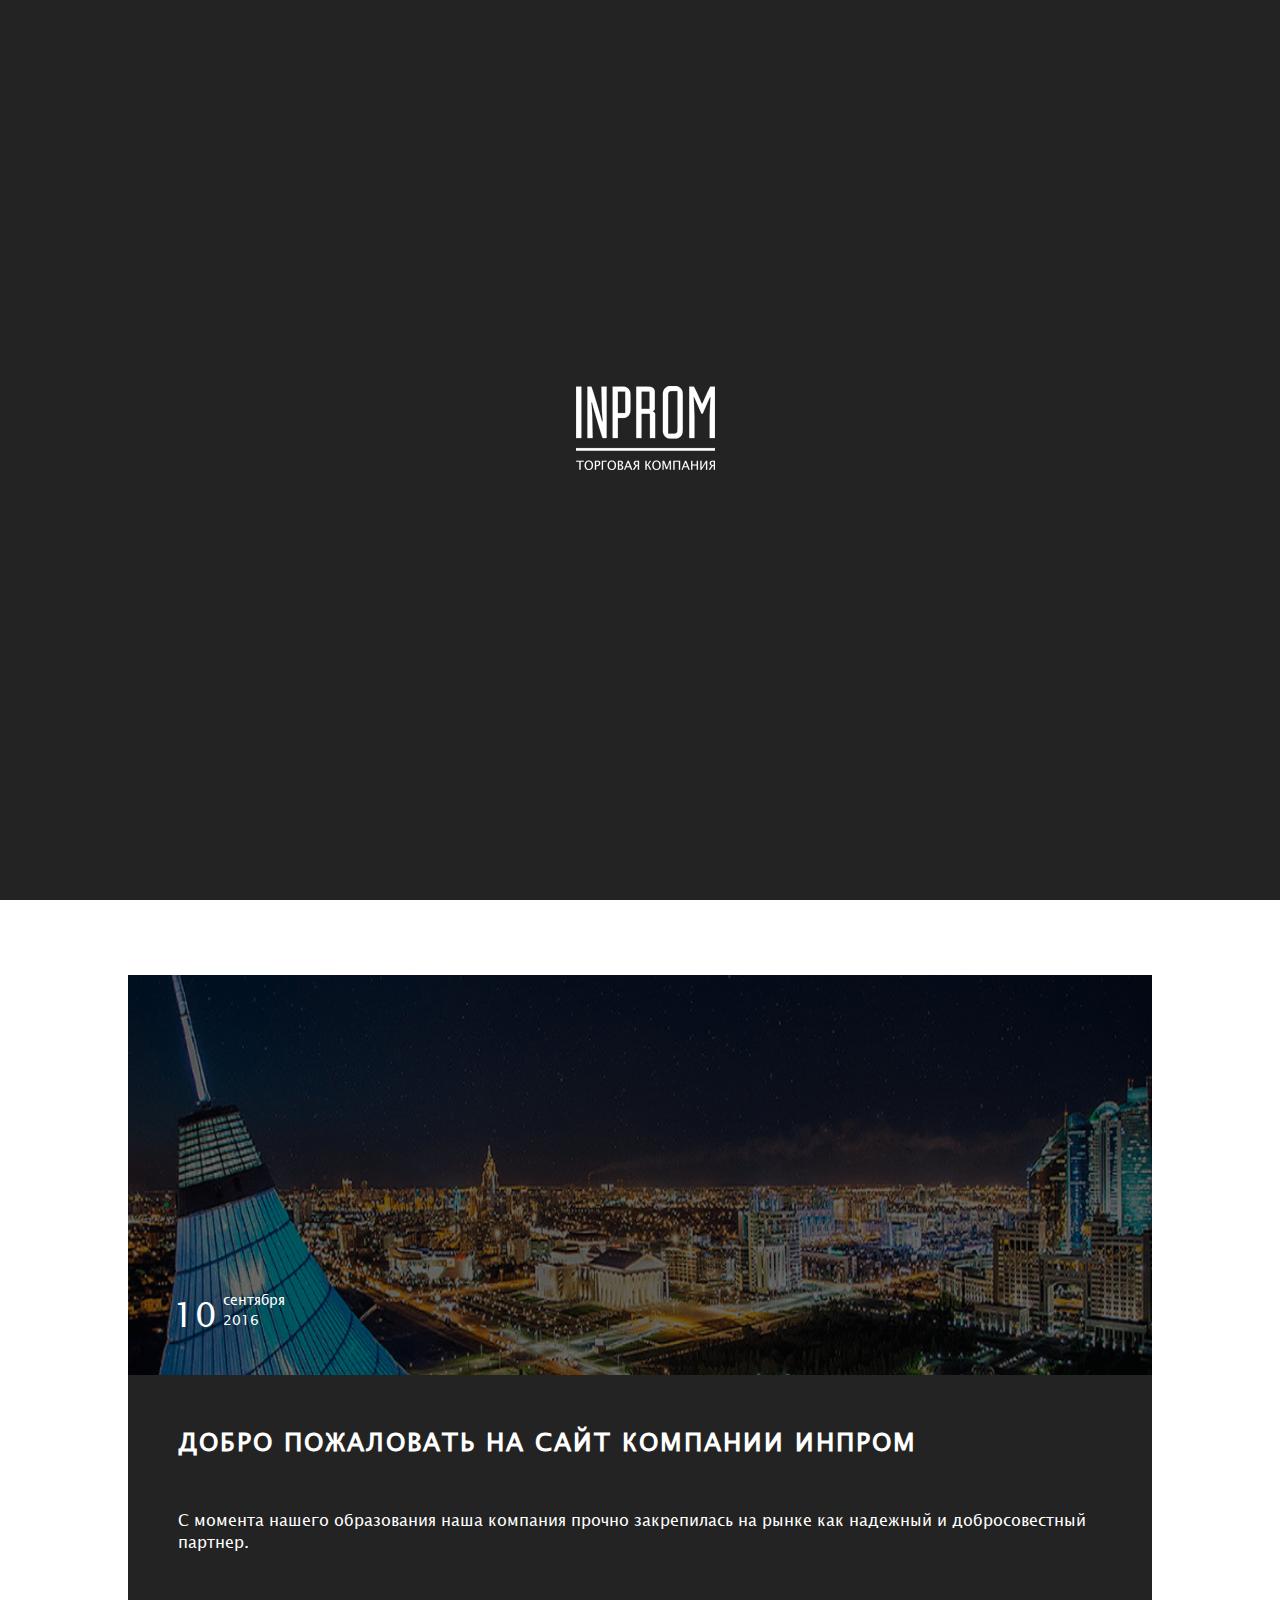
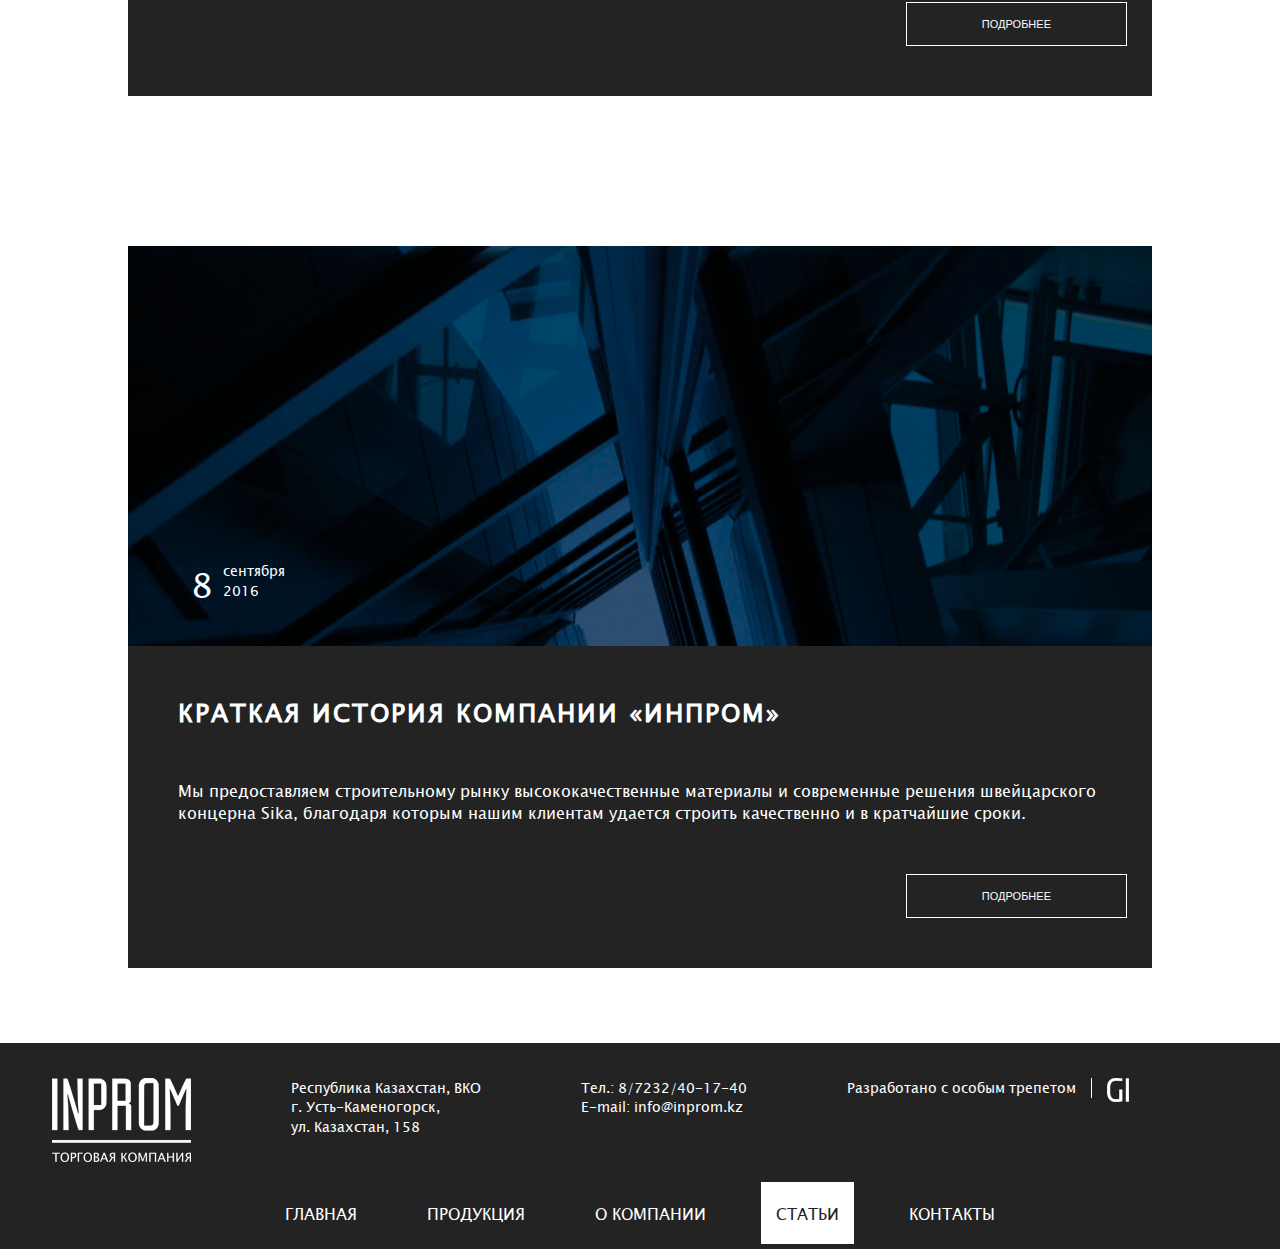
<file: articles.html>
<!DOCTYPE html>
<!--[if lt IE 7 ]><html class="ie ie6" lang="en"> <![endif]-->
<!--[if IE 7 ]><html class="ie ie7" lang="en"> <![endif]-->
<!--[if IE 8 ]><html class="ie ie8" lang="en"> <![endif]-->
<!--[if (gte IE 9)|!(IE)]><!--><html lang="ru"> <!--<![endif]-->

<head>

	<meta charset="utf-8">

	<title>INPROM - Статьи</title>
	<meta name="description" content="">
	
	<link rel="shortcut icon" href="img/favicon.ico" type="image/x-icon">

	<meta http-equiv="X-UA-Compatible" content="IE=edge">
	<meta name="viewport" content="width=device-width, initial-scale=1, maximum-scale=1">

    <link rel="stylesheet" href="css/fonts.css">
	<link rel="stylesheet" href="css/reset.css">
	<link rel="stylesheet" href="css/style.css">
	<link rel="stylesheet" href="css/media.css">
	<link rel="stylesheet" href="css/animate.css">
   
    <script src="js/TweenMax.min.js"></script>
	<script src="js/ScrollToPlugin.min.js"></script>
    
    <!-- Google Analytics -->   
    <script>
      (function(i,s,o,g,r,a,m){i['GoogleAnalyticsObject']=r;i[r]=i[r]||function(){
      (i[r].q=i[r].q||[]).push(arguments)},i[r].l=1*new Date();a=s.createElement(o),
      m=s.getElementsByTagName(o)[0];a.async=1;a.src=g;m.parentNode.insertBefore(a,m)
      })(window,document,'script','https://www.google-analytics.com/analytics.js','ga');

      ga('create', 'UA-84483247-1', 'auto');
      ga('send', 'pageview');
    </script>
    <!-- END Google Analytics -->   
</head>
<body>
    <div class="modal-back"></div>
    
    <div class="offer-call">
        <form method="post" action="">
            <div class="offer-form">
                <div class="offer-form-part">
                    
                        <!-- Hidden Required Fields -->
                        <input type="hidden" name="project_name" value="inprom.kz">
                        <input type="hidden" name="admin_email" value="info@inprom.kz">
                        <input type="hidden" name="form_subject" value="Заявка">
                         <!-- END Hidden Required Fields -->
                    
                    <input type="text" name="Имя" placeholder="Ваше имя" required>
                    <input type="text" name="Компания" placeholder="Компания">
                    <input type="text" name="Телефон" id="client-tel-for-consult-2" placeholder="Телефон" required>
                    <input type="text" name="E-Mail" placeholder="E-Mail" required>
                    <input type="text" name="Продукция" placeholder="Интересующая продукция">
                </div>
                <div class="offer-form-part">
                    <textarea name="Сообщение" id="" cols="30" rows="10" placeholder="Сообщение"></textarea>
                </div>
            </div>
            <div class="offer-button-margin">
                <button class="offer-button">ОТПРАВИТЬ</button>
            </div>
        </form>
    </div>

   <div class="thx">
        <p>БЛАГОДАРИМ! С ВАМИ <br> СВЯЖЕТСЯ НАШ СПЕЦИАЛИСТ</p>
    </div>
    <div class="section" id="header-art">
        
        <div class="header-logo">
            <a href="index.html"><img src="img/logo.png" alt="Inprom Logo"  class="wow fadeInDown" data-wow-delay=".9s"></a>
            <div class="header-address">
                <p>+7 (7232) 40 17 40</p>
                <p>г. Усть-Каменогорск</p>
                <p>ул. Казахстан, 158</p>
           </div>
            <div class="burger-menu">
                <div class="burger-line-1"></div>
                <div class="burger-line-2"></div>
                <div class="burger-line-3"></div>
            </div>
        </div>
        <div class="header-navigation">
            <div class="header-navigation-panel wow fadeInRight" data-wow-delay="1.2s">
                <a href="index.html"><div class="header-nav"><p>ГЛАВНАЯ</p></div></a>
                <div class="header-nav header-prod"><p>ПРОДУКЦИЯ</p>
                <div class="header-prod-navigation">
                    <a href="pipesystems.html"><div class="header-prod-nav"><p>ТРУБОПРОВОДНЫЕ<br>СИСТЕМЫ</p></div></a>
                    <a href="chemistry.html"><div class="header-prod-nav"><p>СТРОИТЕЛЬНАЯ <br>ХИМИЯ</p></div></a>
                </div>
                </div>
                <a href="pipesystems.html"><div class="header-nav header-nav-mobile"><p>ТРУБОПРОВОДНЫЕ<br>СИСТЕМЫ</p></div></a>
                <a href="chemistry.html"><div class="header-nav header-nav-mobile"><p>СТРОИТЕЛЬНАЯ <br>ХИМИЯ</p></div></a>
                <a href="about.html"><div class="header-nav"><p>О КОМПАНИИ</p></div></a>
                <a href="articles.html"><div class="header-nav"><p>СТАТЬИ</p></div></a>
                <a href="contacts.html"><div class="header-nav"><p>КОНТАКТЫ</p></div></a>
            </div>
        </div>
        <div class="art-title">
            <h1 class="wow fadeInUp" data-wow-delay="1.5s">СТАТЬИ</h1>
        </div> 
    </div>
    
    <div class="section-articles">
        
        <div class="article">
            <div class="art-img-1">
                <div class="art-img-hover"></div>
                <div class="art-date">
                    <div class="art-date-1">10</div>
                    <div class="art-date-2">сентября</div>
                    <div class="art-date-3">2016</div>
                </div>
            </div>
            <div class="art-text">
                <h1>ДОБРО ПОЖАЛОВАТЬ НА САЙТ КОМПАНИИ ИНПРОМ</h1>
                <p>С момента нашего образования наша компания прочно закрепилась на рынке как надежный и добросовестный партнер.</p>
                <div class="art-more"><a href="article-1.html"><button class="button-order">ПОДРОБНЕЕ</button></a></div>
            </div>
        </div>
        
        <div class="article">
            <div class="art-img-2">
                <div class="art-img-hover"></div>
                <div class="art-date">
                    <div class="art-date-1">8</div>
                    <div class="art-date-2">сентября</div>
                    <div class="art-date-3">2016</div>
                </div>
            </div>
            <div class="art-text">
                <h1>Краткая история компании «ИНПРОМ» </h1>
                <p>Мы предоставляем строительному рынку высококачественные материалы и современные решения швейцарского концерна Sika, благодаря которым нашим клиентам удается строить качественно и в кратчайшие сроки.</p>
                <div class="art-more"><a href="article-2.html"><button class="button-order">ПОДРОБНЕЕ</button></a></div>
            </div>
        </div>
        
    </div>    
      
    <div class="section" id="section-footer">    
        
        <footer class="footer-production">
            <div class="footer-row footer-mob-hide">
                <div class="foot-row">
                    <a href="index.html"><img src="img/logo.png" alt=""></a>
                </div>
                <div class="foot-row">
                    <p>Республика Казахстан, ВКО</p>
                    <p>г. Усть-Каменогорск,</p>
                    <p>ул. Казахстан, 158</p>
                </div>
                <div class="foot-row">
                    <p>Тел.: 8/7232/40-17-40</p>
                    <p>E-mail: info@inprom.kz</p>
                </div>
                <div class="foot-ginnova">
                    <div class="foot-gin">
                    <a href="http://ginnova.kz" target="_blank"><p>Разработано с особым трепетом</p></a>
                    <div class="ginnova-line"></div>
                    <a href="http://ginnova.kz" target="_blank"><img src="img/gi-logo.png" alt=""></a>
                    </div>
                </div>
            </div>
            <div class="footer-panel">
                <div class="footer-navigation-panel">
                    <div class="footer-mob">
                        <h1>МЕНЮ</h1>
                    </div>
                    <a href="index.html"><div class="footer-nav"><p>ГЛАВНАЯ</p></div></a>
                    <div class="footer-nav footer-prod"><p>ПРОДУКЦИЯ</p>
                        <div class="footer-prod-navigation">
                            <a href="pipesystems.html"><div class="footer-prod-nav"><p>ТРУБОПРОВОДНЫЕ СИСТЕМЫ</p></div></a>
                            <a href="chemistry.html"><div class="footer-prod-nav"><p>СТРОИТЕЛЬНАЯ ХИМИЯ</p></div></a>
                        </div>
                    </div>
                    <a href="pipesystems.html"><div class="footer-nav footer-nav-mobile"><p>ТРУБОПРОВОДНЫЕ СИСТЕМЫ</p></div></a>
                    <a href="chemistry.html"><div class="footer-nav footer-nav-mobile"><p>СТРОИТЕЛЬНАЯ ХИМИЯ</p></div></a>
                    <a href="about.html"><div class="footer-nav"><p>О КОМПАНИИ</p></div></a>
                    <a href="articles.html"><div class="footer-nav nav-active"><p>СТАТЬИ</p></div></a>
                    <a href="contacts.html"><div class="footer-nav"><p>КОНТАКТЫ</p></div></a>
                    <div class="footer-mob">
                        <h1>КОНТАКТЫ</h1>
                    </div>
                    <div class="footer-mob">
                        <p>Республика Казахстан, ВКО</p>
                        <p>г. Усть-Каменогорск,</p>
                        <p>ул. Казахстан, 158</p>
                        <p>Тел.: 8/7232/40-17-40</p>
                        <p>E-mail: info@inprom.kz</p>
                    </div>
                    <div class="footer-mob">
                        <div class="foot-ginnova">
                            <div class="foot-gin">
                            <a href="http://ginnova.kz" target="_blank"><p>Разработано с особым трепетом</p></a>
                            <div class="ginnova-line"></div>
                            <a href="http://ginnova.kz" target="_blank"><img src="img/gi-logo.png" alt=""></a>
                            </div>
                        </div>
                    </div>
                </div>
            </div>
        </footer>
    </div>
    
    <div class="loader-right"></div>
    <div class="loader-left"></div>
    
    <div class="loader_inner"></div>
    
    <div class="loader"></div>
    
<script src="js/jquery.min.js"></script>
	
<!--	
<script src="js/jquery.smoothwheel.js"></script>
-->
    <script>
        
        $(document).ready(function(){
    
            if (navigator.userAgent.toLowerCase().indexOf('chrome') > -1) {
        
            //$("body").smoothWheel()
            
            }
        }); 

    </script>
    
    <script src="js/inprom.js"></script>
    
    <script src="js/wow.min.js"></script>
    <script>
        if ($(window).width() > 1200) {
            new WOW().init();
        }
    </script>
    
    <script src="js/maskedinput.js"></script>
	<script type="text/javascript">
		
		jQuery(function($){$("#client-tel-for-consult").mask("+7(999)999-99-99");});
        jQuery(function($){$("#client-tel-for-consult-2").mask("+7(999)999-99-99");});
	</script>
      
   <!-- Yandex.Metrika counter -->
        <script type="text/javascript">
            (function (d, w, c) {
                (w[c] = w[c] || []).push(function() {
                    try {
                        w.yaCounter39717215 = new Ya.Metrika({
                            id:39717215,
                            clickmap:true,
                            trackLinks:true,
                            accurateTrackBounce:true
                        });
                    } catch(e) { }
                });

                var n = d.getElementsByTagName("script")[0],
                    s = d.createElement("script"),
                    f = function () { n.parentNode.insertBefore(s, n); };
                s.type = "text/javascript";
                s.async = true;
                s.src = "https://mc.yandex.ru/metrika/watch.js";

                if (w.opera == "[object Opera]") {
                    d.addEventListener("DOMContentLoaded", f, false);
                } else { f(); }
            })(document, window, "yandex_metrika_callbacks");
        </script>
        <noscript><div><img src="https://mc.yandex.ru/watch/39717215" style="position:absolute; left:-9999px;" alt="" /></div></noscript>
<!-- /Yandex.Metrika counter -->
   
</body>
</html>
</file>
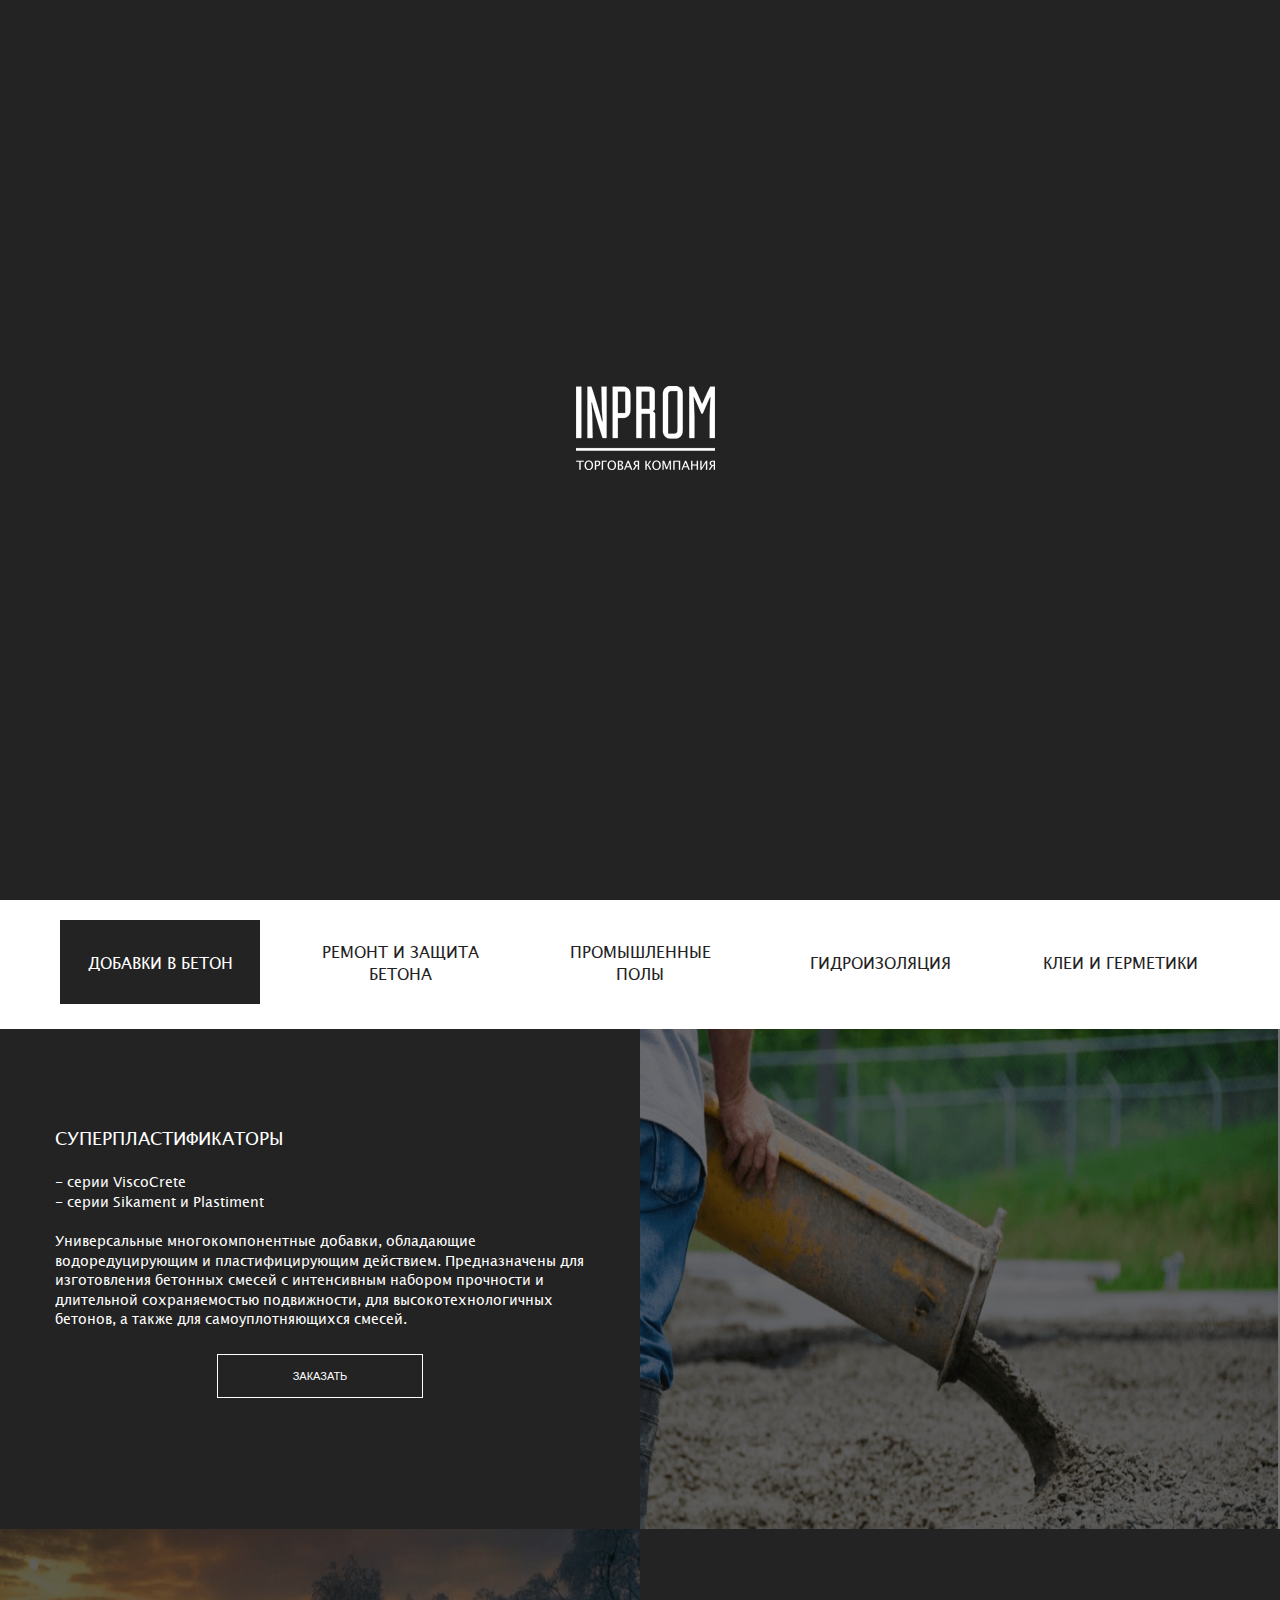
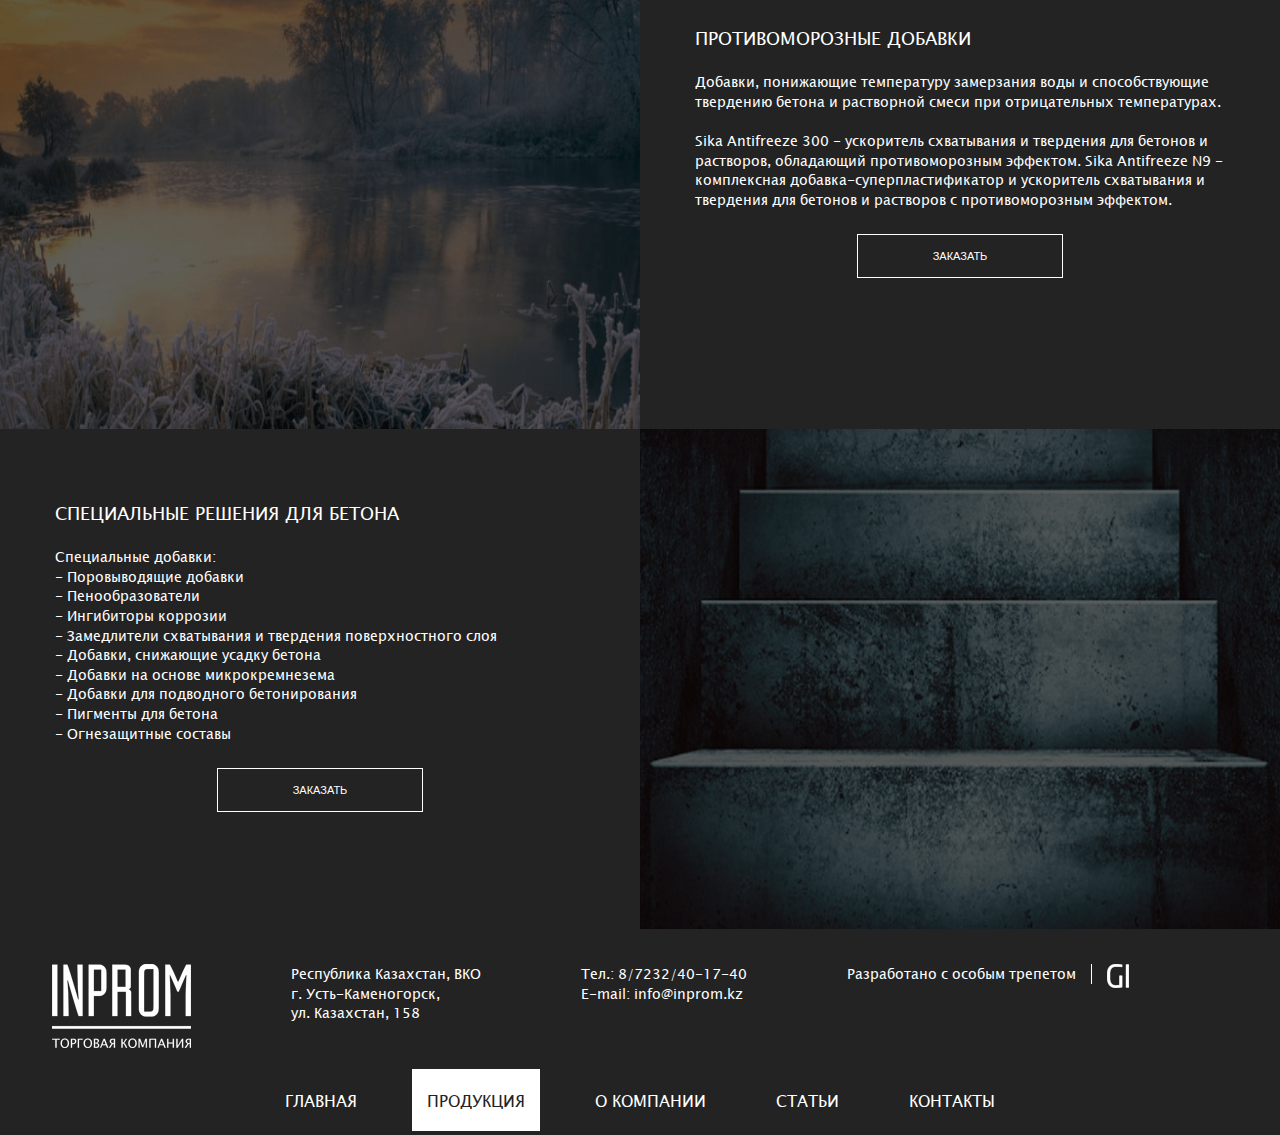
<file: chemistry.html>
<!DOCTYPE html>
<!--[if lt IE 7 ]><html class="ie ie6" lang="en"> <![endif]-->
<!--[if IE 7 ]><html class="ie ie7" lang="en"> <![endif]-->
<!--[if IE 8 ]><html class="ie ie8" lang="en"> <![endif]-->
<!--[if (gte IE 9)|!(IE)]><!--><html lang="ru"> <!--<![endif]-->

<head>

	<meta charset="utf-8">

	<title>INPROM - Продукция</title>
	<meta name="description" content="">
	
	<link rel="shortcut icon" href="img/favicon.ico" type="image/x-icon">

	<meta http-equiv="X-UA-Compatible" content="IE=edge">
	<meta name="viewport" content="width=device-width, initial-scale=1, maximum-scale=1">

    <link rel="stylesheet" href="css/fonts.css">
	<link rel="stylesheet" href="css/reset.css">
	<link rel="stylesheet" href="css/style.css">
	<link rel="stylesheet" href="css/media.css">
	<link rel="stylesheet" href="css/animate.css">
   
    <script src="js/TweenMax.min.js"></script>
	<script src="js/ScrollToPlugin.min.js"></script>
    
    <!-- Google Analytics -->   
    <script>
      (function(i,s,o,g,r,a,m){i['GoogleAnalyticsObject']=r;i[r]=i[r]||function(){
      (i[r].q=i[r].q||[]).push(arguments)},i[r].l=1*new Date();a=s.createElement(o),
      m=s.getElementsByTagName(o)[0];a.async=1;a.src=g;m.parentNode.insertBefore(a,m)
      })(window,document,'script','https://www.google-analytics.com/analytics.js','ga');

      ga('create', 'UA-84483247-1', 'auto');
      ga('send', 'pageview');
    </script>
    <!-- END Google Analytics -->   
</head>
<body>

<div class="modal-back"></div>
    
   <div class="offer-call">
         <form method="post" action="">   
           
            <div class="offer-modal">
                <div class="offer-modal-part">
                    <!-- Hidden Required Fields -->
                    <input type="hidden" name="project_name" value="inprom.kz">
                    <input type="hidden" name="admin_email" value="info@inprom.kz">
                    <input type="hidden" name="form_subject" value="Заявка">
                        <!-- END Hidden Required Fields -->
                   
                   
                    <input type="text" name="Имя" placeholder="Ваше имя" required>
                    <input type="text" name="Компания" placeholder="Компания">
                    <input type="text" name="Телефон" id="client-tel-for-consult" placeholder="Телефон" required>
                    <input type="text" name="E-Mail" placeholder="E-Mail" required>
                    <input type="text" name="Продукция" placeholder="Интересующая продукция">
                </div>
                <div class="offer-modal-part">
                    <textarea name="Сообщение" id="" cols="30" rows="10" placeholder="Сообщение"></textarea>
                </div>
            </div>
            <div class="offer-button-margin">
                <button class="offer-button call-button-margin">ОТПРАВИТЬ</button>
            </div>
         </form>   
    </div>
    
    <div class="thx">
        <p>БЛАГОДАРИМ! С ВАМИ <br> СВЯЖЕТСЯ НАШ СПЕЦИАЛИСТ</p>
    </div>
    <div class="section" id="header-chem">
        
        <div class="header-logo">
            <a href="index.html"><img src="img/logo.png" alt="Inprom Logo"  class="wow fadeInDown" data-wow-delay=".9s"></a>
            <div class="header-address">
                <p>+7 (7232) 40 17 40</p>
                <p>г. Усть-Каменогорск</p>
                <p>ул. Казахстан, 158</p>
           </div>
            <div class="burger-menu">
                <div class="burger-line-1"></div>
                <div class="burger-line-2"></div>
                <div class="burger-line-3"></div>
            </div>
        </div>
        <div class="header-navigation">
            <div class="header-navigation-panel wow fadeInRight" data-wow-delay="1.2s">
                <a href="index.html"><div class="header-nav"><p>ГЛАВНАЯ</p></div></a>
                <div class="header-nav header-prod"><p>ПРОДУКЦИЯ</p>
                <div class="header-prod-navigation">
                    <a href="pipesystems.html"><div class="header-prod-nav"><p>ТРУБОПРОВОДНЫЕ<br>СИСТЕМЫ</p></div></a>
                    <a href="chemistry.html"><div class="header-prod-nav"><p>СТРОИТЕЛЬНАЯ <br>ХИМИЯ</p></div></a>
                </div>
                </div>
                <a href="pipesystems.html"><div class="header-nav header-nav-mobile"><p>ТРУБОПРОВОДНЫЕ<br>СИСТЕМЫ</p></div></a>
                <a href="chemistry.html"><div class="header-nav header-nav-mobile"><p>СТРОИТЕЛЬНАЯ <br>ХИМИЯ</p></div></a>
                <a href="about.html"><div class="header-nav"><p>О КОМПАНИИ</p></div></a>
                <a href="articles.html"><div class="header-nav"><p>СТАТЬИ</p></div></a>
                <a href="contacts.html"><div class="header-nav"><p>КОНТАКТЫ</p></div></a>
            </div>
        </div>
        <div class="prod-title">
            <h1 class="wow fadeInUp" data-wow-delay="1.5s">СТРОИТЕЛЬНАЯ ХИМИЯ</h1>
            <p class="wow fadeInUp" data-wow-delay="1.9s">Продукция мирового производителя строительной химии -<br>
            швейцарского концерна Sika</p>
            
        </div> 
    </div>
    
    <div class="section-production">
       
        <div class="chem-row">
            <div class="chem-navigation">
                <div class="chem-nav prod-nav-active js-dobavki">ДОБАВКИ В БЕТОН</div>
                <div class="chem-nav js-remont">РЕМОНТ И ЗАЩИТА БЕТОНА</div>
                <div class="chem-nav js-promy">ПРОМЫШЛЕННЫЕ ПОЛЫ</div>
                <div class="chem-nav js-hydro">ГИДРОИЗОЛЯЦИЯ</div>
                <div class="chem-nav js-klei">КЛЕИ И ГЕРМЕТИКИ</div>
            </div>
        </div>
        
        <div class="chem-select">
            <div class="chem-option">
                <select id="chem-select">
                    <option value="js-dobavki">ДОБАВКИ В БЕТОН</option>
                    <option value="js-remont">РЕМОНТ И ЗАЩИТА БЕТОНА</option>
                    <option value="js-promy">ПРОМЫШЛЕННЫЕ ПОЛЫ</option>
                    <option value="js-hydro">ГИДРОИЗОЛЯЦИЯ</option>
                    <option value="js-klei">КЛЕИ И ГЕРМЕТИКИ</option>
                </select>
                                
            </div>
        </div>
        
    </div>    
      
    <div class="section-dobavki js-section">
        
        <div class="box-img-dobavki-1-850"><div class="box-img-hover"></div></div>
        <div class="box-prod">
            <div class="box-prod-margin-top"><h2>СУПЕРПЛАСТИФИКАТОРЫ</h2></div>
            <ul>
            - серии ViscoCrete<br>
            - серии Sikament и Plastiment<br>
            <br>
            Универсальные многокомпонентные добавки, обладающие водоредуцирующим и пластифицирующим действием. Предназначены для изготовления бетонных смесей с интенсивным набором прочности и длительной сохраняемостью подвижности, для высокотехнологичных бетонов, а также для самоуплотняющихся смесей.
            </ul>
            <div class="button-row">
                <button class="button-order order-call">ЗАКАЗАТЬ</button>
            </div>
        </div>
        <div class="box-img-dobavki-1"><div class="box-img-hover"></div></div>
        
        <div class="box-img-dobavki-2"><div class="box-img-hover"></div></div>
        <div class="box-prod">
           <div class="box-prod-margin-top"><h2>Противоморозные добавки</h2></div>
           <ul>
            Добавки, понижающие температуру замерзания воды и способствующие твердению бетона и растворной смеси при отрицательных температурах.<br>
            <br>
            Sika Antifreeze 300 - ускоритель схватывания и твердения для бетонов и растворов, обладающий противоморозным эффектом.
            Sika Antifreeze N9 - комплексная добавка-суперпластификатор и ускоритель схватывания и твердения для бетонов и растворов с противоморозным эффектом.
           </ul>
           <div class="button-row">
                <button class="button-order order-call">ЗАКАЗАТЬ</button>
            </div>
        </div>
        
        <div class="box-img-dobavki-3-850"><div class="box-img-hover"></div></div>
        <div class="box-prod">
            <div class="pol-fit-margin-top"><h2>Специальные решения для бетона</h2></div>
            <ul>
            Специальные добавки:<br>
            - Поровыводящие добавки<br>
            - Пенообразователи<br>
            - Ингибиторы коррозии<br>
            - Замедлители схватывания и твердения поверхностного слоя<br>
            - Добавки, снижающие усадку бетона<br>
            - Добавки на основе микрокремнезема<br>
            - Добавки для подводного бетонирования<br>
            - Пигменты для бетона<br>
            - Огнезащитные составы<br>
            </ul>
            <div class="button-row">
                <button class="button-order order-call">ЗАКАЗАТЬ</button>
            </div>
        </div>
        <div class="box-img-dobavki-3"><div class="box-img-hover"></div></div>
        
    </div>
      
    <div class="section-remont js-section">
      
       <div class="box-img-remont-1-850"><div class="box-img-hover"></div></div>
        <div class="box-prod">
            <div class="box-prod-margin-top"><h2>ОЧИСТНЫЕ сооружения</h2></div>
            <!--<h2>CHEVRON/AVK</h2>-->
            <ul>
                Решения для очистных сооружений:<br>
                - Ремонт бетона<br>
                - Защита арматуры<br>
                - Ремонт трещин<br>
                - Защита металлоконструкций<br>
                - Защита бетона<br>
                - Герметизация швов<br>
            </ul>
            <div class="button-row">
                <button class="button-order order-call">ЗАКАЗАТЬ</button>
            </div>
        </div>
        <div class="box-img-remont-1"><div class="box-img-hover"></div></div>
        
        <div class="box-img-remont-2"><div class="box-img-hover"></div></div>
        <div class="box-prod">
           <div class="box-prod-margin-top"><h2>Мосты</h2></div>
           <ul>
            Решения для мостов:<br>
            - Ремонт бетона<br>
            - Защита бетона<br>
            - Ремонт трещин<br>
            - Защита арматуры<br>
            - Анкеровка арматуры<br>
            - Герметизация швов<br>
            - Усиление конструкций<br>
            - Защита металлоконструкций<br>
           </ul>
           <div class="button-row">
                <button class="button-order order-call">ЗАКАЗАТЬ</button>
            </div>
        </div>
        

        <div class="box-img-remont-3-850"><div class="box-img-hover"></div></div>
        <div class="box-prod">
            <div class="box-prod-margin-top"><h2>Ремонт бетона</h2></div>
            <ul>
            Ремонт и защита железобетона материалами Sika в соответствии с европейским стандартом EN 1504. В соответствии со стандартом EN 1504 до начала ремонта бетона или железобетона проводят профессиональное обследование текущего состояния объекта, затем делают подборку материалов и утверждают технологию их нанесения. Именно такой подход позволяет комплексно защитить конструкции от воздействия многочисленных разрушающих факторов и гарантировать их прочность и долговечность.
            </ul>
            <div class="button-row">
                <button class="button-order order-call">ЗАКАЗАТЬ</button>
            </div>
        </div>
        <div class="box-img-remont-3"><div class="box-img-hover"></div></div>
    
        <div class="box-img-remont-4"><div class="box-img-hover"></div></div>
        <div class="box-prod">
            <div class="box-prod-margin-top"><h2>Защита бетона</h2></div>
            <ul>
            Защита бетона от коррозии, структурных повреждений, проникновения воды, замораживания и оттаивания, сейсмической активности, реактивных агрегатов, и других вредных воздействий.
            Материалы для защиты бетона: гидрофобные пропитки, упрочняющие пропитки, защитные покрытия, составы для защиты арматуры.
            </ul>
            <div class="button-row">
                <button class="button-order order-call">ЗАКАЗАТЬ</button>
            </div>
        </div>
        
        <div class="box-img-remont-5-850"><div class="box-img-hover"></div></div>
        <div class="box-prod">
           <div class="box-prod-margin-top"><h2>Подливочные и анкеровочные составы</h2></div>
           <ul>
            Подливочные составы на цементной, эпоксидной, полиуретановой и основе ПММА
            Анкеровочные составы на цементной и эпоксидной основе. Основное назначение химических анкеров - прочное и надёжное крепление конструкций к основанию. Такое соединение способно выдержать нагрузку в десятки и сотни тонн. Применяются в строительстве, где качество надёжного крепления крайне необходимо: установка рекламных баннеров, фуникулёры, подъёмники, стеллажи на складах, мосты и др.
           </ul>
           <div class="button-row">
                <button class="button-order order-call">ЗАКАЗАТЬ</button>
            </div>
        </div>
        <div class="box-img-remont-5"><div class="box-img-hover"></div></div>
        
        <div class="box-img-remont-6"><div class="box-img-hover"></div></div>
        <div class="box-prod">
            <div class="box-prod-margin-top"><h2>Конструкционное склеивание</h2></div>
            <h2>и усиление конструкций</h2>
            <ul>
            Инъекционные составы для ремонта, анкеровочные составы, структурное склеивание, адгезионные составы.

            Структурное склеивание на строительном рынке включает в себя решения по соединению различных материалов. Структурное склеивание - это склеивание  таких огромных строительных элементов, как сегменты мостов. А структурное усиление - усиление бетонных сооружений и конструкций при помощи армированых полимеров.
            </ul>
            <div class="button-row">
                <button class="button-order order-call">ЗАКАЗАТЬ</button>
            </div>
        </div>
        
    </div>
     
     <div class="section-promy js-section">
        
        <div class="box-img-promy-1-850"><div class="box-img-hover"></div></div>
        <div class="box-prod">
            <div class="box-prod-margin-top"><h2>Полы по типу используемых материалов</h2></div>
            <ul>
            - эпоксидные наливные полимерные полы, устойчивые к действию солей и растворителей;<br>
            - полиуретановые наливные полы, наиболее эластичные промышленные полы;<br>
            - полиметилметакрилатные полимерные полы, используемые для неотапливаемых помещений. Покрытия одинаково хорошо переносят воздействие низких температур, резкие перепады температуры и воздействие УФ - излучения;<br>
            - эпоксидно-полиуретановые наливные полы, особо прочные покрытия, которые используются в помещениях с интенсивными истирающими нагрузками.<br>
            </ul>
            <div class="button-row">
                <button class="button-order order-call tech-margin">ОБСУДИТЬ ТЕХ. СПЕЦИФИКАЦИЮ</button>
            </div>
        </div>
        <div class="box-img-promy-1"><div class="box-img-hover"></div></div>
        
    </div>
     
     <div class="section-hydro js-section">
        
        <div class="box-img-hydro-1-850"><div class="box-img-hover"></div></div>
        <div class="box-prod">
            <div class="box-prod-margin-top"><h2>Гидроизоляция</h2></div>
            <ul>
            Применяется для:<br>
            - защиты сооружений (внутренний объём) от проникновения воды через ограждающие конструкции;<br>
            - защиты материала конструкций от коррозии.<br>
            <br>
            Долговечность любого строительного объекта во многом зависит от его гидроизоляции. Мы предлагаем индивидуальные решения от компании Sika даже для самых сложных проектов. Консультируем и сопровождаем клиентов при применении жесткой и эластичной гидроизоляции, герметизации швов и использованию гидроизоляционных ПВХ мембран.
            </ul>
            <div class="button-row">
                <button class="button-order order-call tech-margin">ОБСУДИТЬ ТЕХ. СПЕЦИФИКАЦИЮ</button>
            </div>
        </div>
        <div class="box-img-hydro-1"><div class="box-img-hover"></div></div>
        
    </div>
     
     <div class="section-klei js-section">
        
        <div class="box-img-klei-1-850"><div class="box-img-hover"></div></div>
        <div class="box-prod">
            <div class="box-prod-margin-top"><h2>КЛЕИ И ГЕРМЕТИКИ</h2></div>
            <!--<h2>CHEVRON/AVK</h2>-->
            <ul>
            На основе полиуретана, силикона, акрила, битума.<br>
            <br>
            Примение:<br>
            - герметизация оконных и дверных проемов;<br>
            - заполнение трещин, щелей и швов;<br>
            - герметичная склейка металла, стекла, дерева, пластика и других материалов.
            </ul>
            <div class="button-row">
                <button class="button-order order-call tech-margin">ОБСУДИТЬ ТЕХ. СПЕЦИФИКАЦИЮ</button>
            </div>
        </div>
        <div class="box-img-klei-1"><div class="box-img-hover"></div></div>
        
    </div>
    
    <div class="section" id="section-footer">    
        
        <footer class="footer-production">
            <div class="footer-row footer-mob-hide">
                <div class="foot-row">
                    <a href="index.html"><img src="img/logo.png" alt=""></a>
                </div>
                <div class="foot-row">
                    <p>Республика Казахстан, ВКО</p>
                    <p>г. Усть-Каменогорск,</p>
                    <p>ул. Казахстан, 158</p>
                </div>
                <div class="foot-row">
                    <p>Тел.: 8/7232/40-17-40</p>
                    <p>E-mail: info@inprom.kz</p>
                </div>
                <div class="foot-ginnova">
                    <div class="foot-gin">
                    <a href="http://ginnova.kz" target="_blank"><p>Разработано с особым трепетом</p></a>
                    <div class="ginnova-line"></div>
                    <a href="http://ginnova.kz" target="_blank"><img src="img/gi-logo.png" alt=""></a>
                    </div>
                </div>
            </div>
            <div class="footer-panel">
                <div class="footer-navigation-panel">
                    <div class="footer-mob">
                        <h1>МЕНЮ</h1>
                    </div>
                    <a href="index.html"><div class="footer-nav"><p>ГЛАВНАЯ</p></div></a>
                    <div class="footer-nav footer-prod nav-active"><p>ПРОДУКЦИЯ</p>
                        <div class="footer-prod-navigation">
                            <a href="pipesystems.html"><div class="footer-prod-nav"><p>ТРУБОПРОВОДНЫЕ СИСТЕМЫ</p></div></a>
                            <a href="chemistry.html"><div class="footer-prod-nav"><p>СТРОИТЕЛЬНАЯ ХИМИЯ</p></div></a>
                        </div>
                    </div>
                    <a href="pipesystems.html"><div class="footer-nav footer-nav-mobile"><p>ТРУБОПРОВОДНЫЕ СИСТЕМЫ</p></div></a>
                    <a href="chemistry.html"><div class="footer-nav footer-nav-mobile"><p>СТРОИТЕЛЬНАЯ ХИМИЯ</p></div></a>
                    <a href="about.html"><div class="footer-nav"><p>О КОМПАНИИ</p></div></a>
                    <a href="articles.html"><div class="footer-nav"><p>СТАТЬИ</p></div></a>
                    <a href="contacts.html"><div class="footer-nav"><p>КОНТАКТЫ</p></div></a>
                    <div class="footer-mob">
                        <h1>КОНТАКТЫ</h1>
                    </div>
                    <div class="footer-mob">
                        <p>Республика Казахстан, ВКО</p>
                        <p>г. Усть-Каменогорск,</p>
                        <p>ул. Казахстан, 158</p>
                        <p>Тел.: 8/7232/40-17-40</p>
                        <p>E-mail: info@inprom.kz</p>
                    </div>
                    <div class="footer-mob">
                        <div class="foot-ginnova">
                            <div class="foot-gin">
                            <a href="http://ginnova.kz" target="_blank"><p>Разработано с особым трепетом</p></a>
                            <div class="ginnova-line"></div>
                            <a href="http://ginnova.kz" target="_blank"><img src="img/gi-logo.png" alt=""></a>
                            </div>
                        </div>
                    </div>
                </div>
            </div>
        </footer>
    </div>
    
    <div class="loader-right"></div>
    <div class="loader-left"></div>
    
    <div class="loader_inner"></div>
    
    <div class="loader"></div>
    
    
<script src="js/jquery.min.js"></script>
	
<!--	
<script src="js/jquery.smoothwheel.js"></script>
-->
    <script>
        
        $(document).ready(function(){
    
            if (navigator.userAgent.toLowerCase().indexOf('chrome') > -1) {
        
            //$("body").smoothWheel()
            
            }
        }); 

    </script>
    
    <script src="js/inprom.js"></script>
    
    <script src="js/wow.min.js"></script>
    <script>
        if ($(window).width() > 1200) {
            new WOW().init();
        }
    </script>
    
    <script src="js/maskedinput.js"></script>
	<script type="text/javascript">
		jQuery(function($){$("#client-tel-for-consult").mask("+7(999)999-99-99");});
        jQuery(function($){$("#client-tel-for-consult-2").mask("+7(999)999-99-99");});
	</script>
    
    <script src="js/script.js"></script>
      
   <!-- Yandex.Metrika counter -->
        <script type="text/javascript">
            (function (d, w, c) {
                (w[c] = w[c] || []).push(function() {
                    try {
                        w.yaCounter39717215 = new Ya.Metrika({
                            id:39717215,
                            clickmap:true,
                            trackLinks:true,
                            accurateTrackBounce:true
                        });
                    } catch(e) { }
                });

                var n = d.getElementsByTagName("script")[0],
                    s = d.createElement("script"),
                    f = function () { n.parentNode.insertBefore(s, n); };
                s.type = "text/javascript";
                s.async = true;
                s.src = "https://mc.yandex.ru/metrika/watch.js";

                if (w.opera == "[object Opera]") {
                    d.addEventListener("DOMContentLoaded", f, false);
                } else { f(); }
            })(document, window, "yandex_metrika_callbacks");
        </script>
        <noscript><div><img src="https://mc.yandex.ru/watch/39717215" style="position:absolute; left:-9999px;" alt="" /></div></noscript>
<!-- /Yandex.Metrika counter -->
   
</body>
</html>
</file>
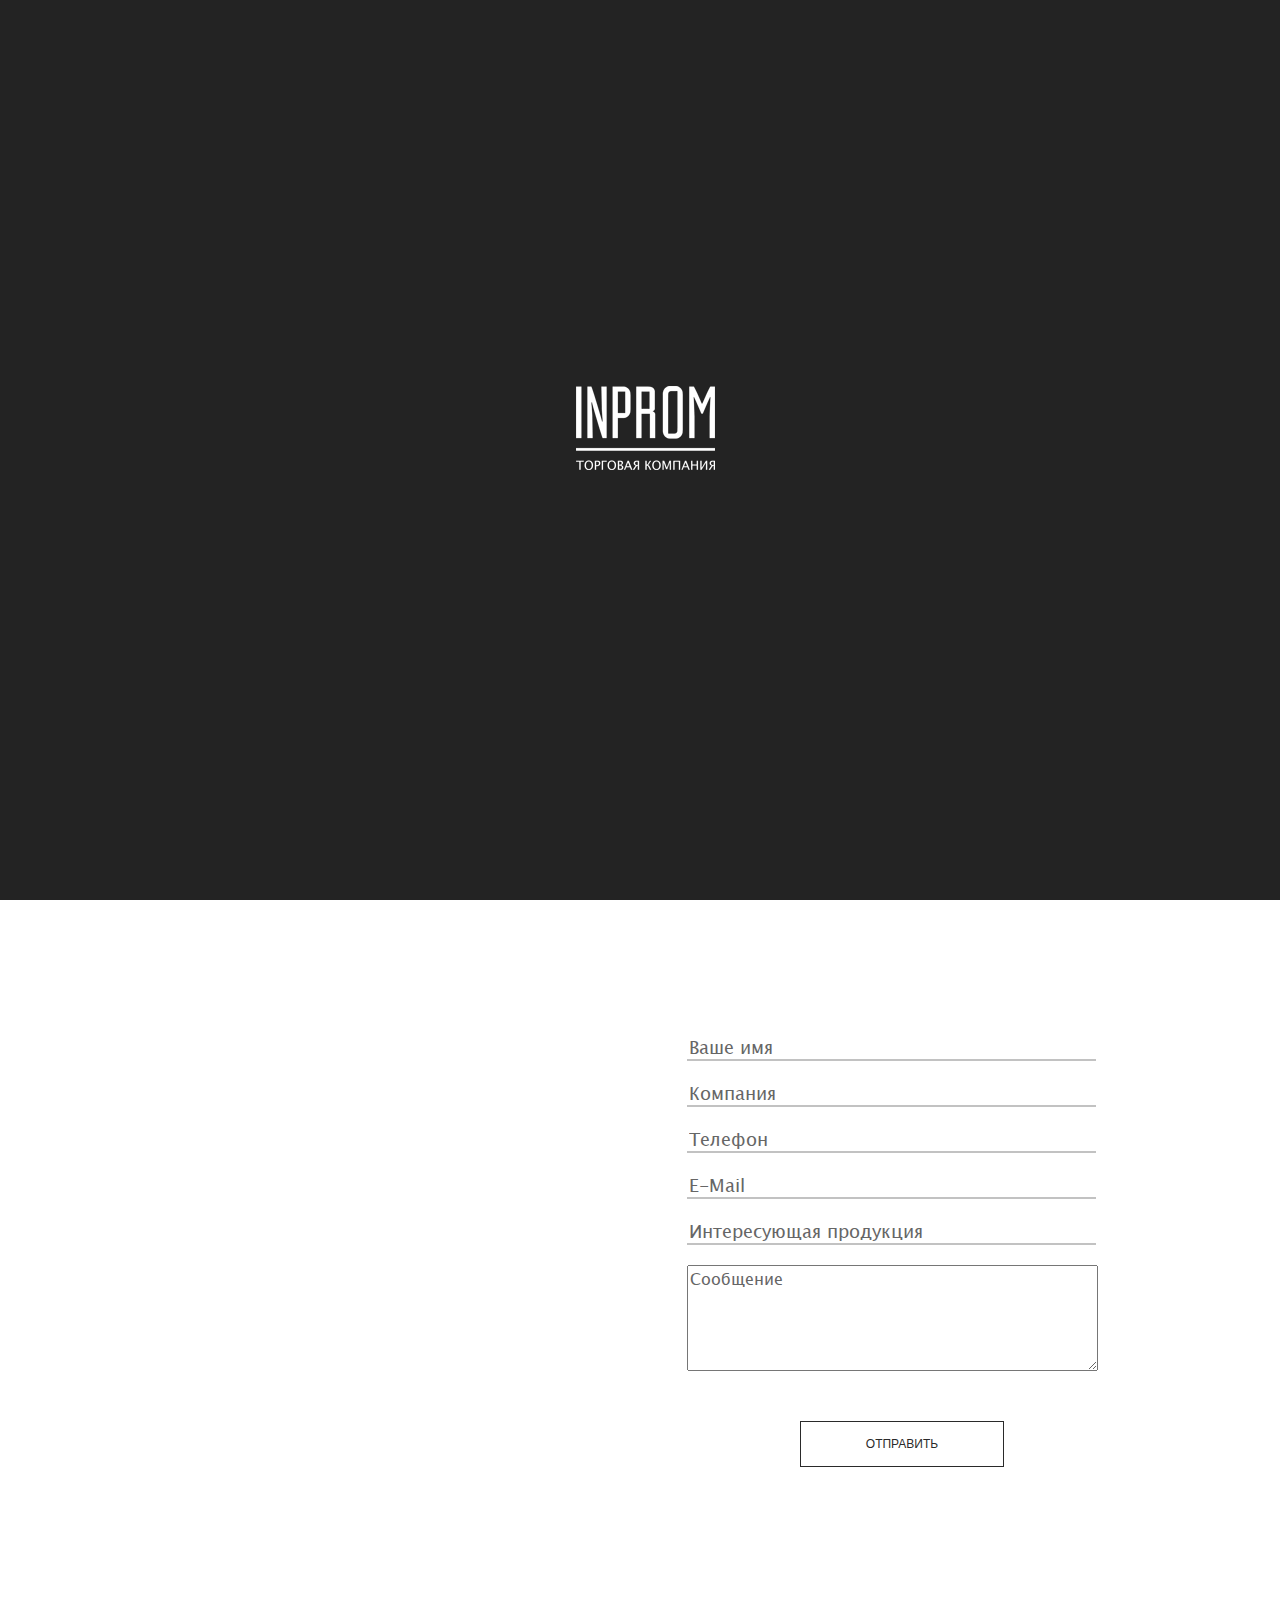
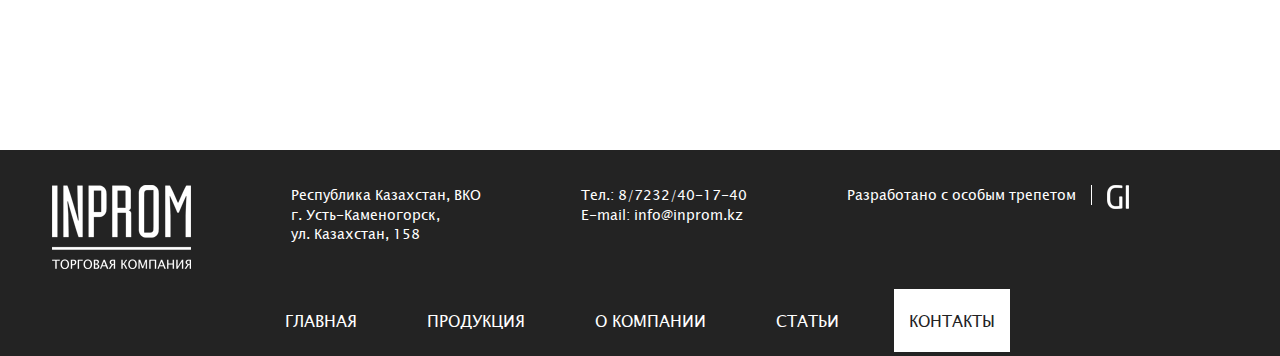
<file: contacts.html>
<!DOCTYPE html>
<!--[if lt IE 7 ]><html class="ie ie6" lang="en"> <![endif]-->
<!--[if IE 7 ]><html class="ie ie7" lang="en"> <![endif]-->
<!--[if IE 8 ]><html class="ie ie8" lang="en"> <![endif]-->
<!--[if (gte IE 9)|!(IE)]><!--><html lang="ru"> <!--<![endif]-->

<head>

	<meta charset="utf-8">

	<title>INPROM - Контакты</title>
	<meta name="description" content="">
	
	<link rel="shortcut icon" href="img/favicon.ico" type="image/x-icon">

	<meta http-equiv="X-UA-Compatible" content="IE=edge">
	<meta name="viewport" content="width=device-width, initial-scale=1, maximum-scale=1">

    <link rel="stylesheet" href="css/fonts.css">
	<link rel="stylesheet" href="css/reset.css">
	<link rel="stylesheet" href="css/style.css">
	<link rel="stylesheet" href="css/media.css">
	<link rel="stylesheet" href="css/animate.css">
   
    <script src="js/TweenMax.min.js"></script>
	<script src="js/ScrollToPlugin.min.js"></script>
    
    <!-- Google Analytics -->   
    <script>
      (function(i,s,o,g,r,a,m){i['GoogleAnalyticsObject']=r;i[r]=i[r]||function(){
      (i[r].q=i[r].q||[]).push(arguments)},i[r].l=1*new Date();a=s.createElement(o),
      m=s.getElementsByTagName(o)[0];a.async=1;a.src=g;m.parentNode.insertBefore(a,m)
      })(window,document,'script','https://www.google-analytics.com/analytics.js','ga');

      ga('create', 'UA-84483247-1', 'auto');
      ga('send', 'pageview');
    </script>
    <!-- END Google Analytics -->   
</head>
<body>
    <div class="modal-back"></div>
    
    <div class="offer-call">
        <form method="post" action="">
            <div class="offer-form">
                <div class="offer-form-part">
                    
                        <!-- Hidden Required Fields -->
                        <input type="hidden" name="project_name" value="inprom.kz">
                        <input type="hidden" name="admin_email" value="info@inprom.kz">
                        <input type="hidden" name="form_subject" value="Заявка">
                         <!-- END Hidden Required Fields -->
                    
                    <input type="text" name="Имя" placeholder="Ваше имя" required>
                    <input type="text" name="Компания" placeholder="Компания">
                    <input type="text" name="Телефон" id="client-tel-for-consult-2" placeholder="Телефон" required>
                    <input type="text" name="E-Mail" placeholder="E-Mail" required>
                    <input type="text" name="Продукция" placeholder="Интересующая продукция">
                </div>
                <div class="offer-form-part">
                    <textarea name="Сообщение" id="" cols="30" rows="10" placeholder="Сообщение"></textarea>
                </div>
            </div>
            <div class="offer-button-margin">
                <button class="offer-button">ОТПРАВИТЬ</button>
            </div>
        </form>
    </div>

    <div class="thx">
        <p>БЛАГОДАРИМ! С ВАМИ <br> СВЯЖЕТСЯ НАШ СПЕЦИАЛИСТ</p>
    </div>
    
    <div class="section" id="header-contacts">
        
        <div class="header-logo">
            <a href="index.html"><img src="img/logo.png" alt="Inprom Logo"  class="wow fadeInDown" data-wow-delay=".9s"></a>
            <div class="header-address">
                <p>+7 (7232) 40 17 40</p>
                <p>г. Усть-Каменогорск</p>
                <p>ул. Казахстан, 158</p>
           </div>
            <div class="burger-menu">
                <div class="burger-line-1"></div>
                <div class="burger-line-2"></div>
                <div class="burger-line-3"></div>
            </div>
        </div>
        <div class="header-navigation">
            <div class="header-navigation-panel wow fadeInRight" data-wow-delay="1.2s">
                <a href="index.html"><div class="header-nav"><p>ГЛАВНАЯ</p></div></a>
                <div class="header-nav header-prod"><p>ПРОДУКЦИЯ</p>
                <div class="header-prod-navigation">
                    <a href="pipesystems.html"><div class="header-prod-nav"><p>ТРУБОПРОВОДНЫЕ<br>СИСТЕМЫ</p></div></a>
                    <a href="chemistry.html"><div class="header-prod-nav"><p>СТРОИТЕЛЬНАЯ <br>ХИМИЯ</p></div></a>
                </div>
                </div>
                <a href="pipesystems.html"><div class="header-nav header-nav-mobile"><p>ТРУБОПРОВОДНЫЕ<br>СИСТЕМЫ</p></div></a>
                <a href="chemistry.html"><div class="header-nav header-nav-mobile"><p>СТРОИТЕЛЬНАЯ <br>ХИМИЯ</p></div></a>
                <a href="about.html"><div class="header-nav"><p>О КОМПАНИИ</p></div></a>
                <a href="articles.html"><div class="header-nav"><p>СТАТЬИ</p></div></a>
                <a href="contacts.html"><div class="header-nav"><p>КОНТАКТЫ</p></div></a>
            </div>
        </div>
        <div class="con-title">
            <h1 class="wow fadeInUp" data-wow-delay="1.5s">СВЯЖИТЕСЬ С НАМИ<br> УДОБНЫМ ДЛЯ ВАС СПОСОБОМ</h1>
        </div> 
        <div class="con-row-1">
            <div class="con-center-1 wow fadeInUp" data-wow-delay="1.8s">
                <p>
                г. Усть-Каменогорск<br>
                ул. Казахстан 158 - 3<br>
                тел. +7 (7232) 40 17 40<br>
                e-mail: info@inprom.kz
                </p>
            </div>
        </div>
        <div class="con-row">
            <div class="con-center wow fadeInUp" data-wow-delay="2.1s">
                <p>
                    Отдел трубопроводных систем +7 (702) 215 64 72<br>
                    Отдел строительной химии +7 (702) 204 96 63
                </p>
            </div>
        </div>
    </div>
    
    <div class="section-contacts">
       
        <a href="https://yandex.ru/maps/?um=constructor:QdZdkKJx1aJJ5-hfEsRNKtjZmv6KNQcw&amp;source=constructorStatic" target="_blank" class="mobile-map"><img src="./img/map.png" alt="" style="border: 0;" /></a>
        
        <div class="contact-form">
            <form method="post" action="">
                    <div class="offer-form">
                        <div class="offer-form-part">

                                <!-- Hidden Required Fields -->
                                <input type="hidden" name="project_name" value="inprom.kz">
                                <input type="hidden" name="admin_email" value="info@inprom.kz">
                                <input type="hidden" name="form_subject" value="Заявка">
                                 <!-- END Hidden Required Fields -->


                           <input type="text" name="Имя" placeholder="Ваше имя" required>
                            <input type="text" name="Компания" placeholder="Компания">
                            <input type="text" name="Телефон" id="client-tel-for-consult" placeholder="Телефон" required>
                            <input type="text" name="E-Mail" placeholder="E-Mail" required>
                            <input type="text" name="Продукция" placeholder="Интересующая продукция">
                        </div>
                        <div class="offer-form-part">
                            <textarea name="Сообщение" id="" cols="30" rows="10" placeholder="Сообщение"></textarea>
                        </div>
                    </div>
                    <div class="offer-button-margin">
                        <button class="offer-button">ОТПРАВИТЬ</button>
                    </div>
            </form>
        </div>
        
        <div id="map" style="position: absolute; width: 90%; height: 800px; z-index: 9; top: 25px; left: 5%;"></div>
        
    </div>    
      
    <div class="section" id="section-footer">    
        
        <footer class="footer-production">
            <div class="footer-row footer-mob-hide">
                <div class="foot-row">
                    <a href="index.html"><img src="img/logo.png" alt=""></a>
                </div>
                <div class="foot-row">
                    <p>Республика Казахстан, ВКО</p>
                    <p>г. Усть-Каменогорск,</p>
                    <p>ул. Казахстан, 158</p>
                </div>
                <div class="foot-row">
                    <p>Тел.: 8/7232/40-17-40</p>
                    <p>E-mail: info@inprom.kz</p>
                </div>
                <div class="foot-ginnova">
                    <div class="foot-gin">
                    <a href="http://ginnova.kz" target="_blank"><p>Разработано с особым трепетом</p></a>
                    <div class="ginnova-line"></div>
                    <a href="http://ginnova.kz" target="_blank"><img src="img/gi-logo.png" alt=""></a>
                    </div>
                </div>
            </div>
            <div class="footer-panel">
                <div class="footer-navigation-panel">
                    <div class="footer-mob">
                        <h1>МЕНЮ</h1>
                    </div>
                    <a href="index.html"><div class="footer-nav"><p>ГЛАВНАЯ</p></div></a>
                    <div class="footer-nav footer-prod"><p>ПРОДУКЦИЯ</p>
                        <div class="footer-prod-navigation">
                            <a href="pipesystems.html"><div class="footer-prod-nav"><p>ТРУБОПРОВОДНЫЕ СИСТЕМЫ</p></div></a>
                            <a href="chemistry.html"><div class="footer-prod-nav"><p>СТРОИТЕЛЬНАЯ ХИМИЯ</p></div></a>
                        </div>
                    </div>
                    <a href="pipesystems.html"><div class="footer-nav footer-nav-mobile"><p>ТРУБОПРОВОДНЫЕ СИСТЕМЫ</p></div></a>
                    <a href="chemistry.html"><div class="footer-nav footer-nav-mobile"><p>СТРОИТЕЛЬНАЯ ХИМИЯ</p></div></a>
                    <a href="about.html"><div class="footer-nav"><p>О КОМПАНИИ</p></div></a>
                    <a href="articles.html"><div class="footer-nav"><p>СТАТЬИ</p></div></a>
                    <a href="contacts.html"><div class="footer-nav nav-active"><p>КОНТАКТЫ</p></div></a>
                    <div class="footer-mob">
                        <h1>КОНТАКТЫ</h1>
                    </div>
                    <div class="footer-mob">
                        <p>Республика Казахстан, ВКО</p>
                        <p>г. Усть-Каменогорск,</p>
                        <p>ул. Казахстан, 158</p>
                        <p>Тел.: 8/7232/40-17-40</p>
                        <p>E-mail: info@inprom.kz</p>
                    </div>
                    <div class="footer-mob">
                        <div class="foot-ginnova">
                            <div class="foot-gin">
                            <a href="http://ginnova.kz" target="_blank"><p>Разработано с особым трепетом</p></a>
                            <div class="ginnova-line"></div>
                            <a href="http://ginnova.kz" target="_blank"><img src="img/gi-logo.png" alt=""></a>
                            </div>
                        </div>
                    </div>
                </div>
            </div>
        </footer>
    </div>
    
    <div class="loader-right"></div>
    <div class="loader-left"></div>
    
    <div class="loader_inner"></div>
    
    <div class="loader"></div>
    
<script src="js/jquery.min.js"></script>
	
<!--	
<script src="js/jquery.smoothwheel.js"></script>
-->

    <script>
        
        $(document).ready(function(){
    
            if (navigator.userAgent.toLowerCase().indexOf('chrome') > -1) {
        
            //$("body").smoothWheel()
            
            }
        }); 

    </script>
    
    <script src="js/inprom.js"></script>
    
    <script src="js/wow.min.js"></script>
    <script>
        if ($(window).width() > 1200) {
            new WOW().init();
        }
    </script>
    
    <script src="js/maskedinput.js"></script>
	<script type="text/javascript">
		
		jQuery(function($){$("#client-tel-for-consult").mask("+7(999)999-99-99");});
        jQuery(function($){$("#client-tel-for-consult-2").mask("+7(999)999-99-99");});
	</script>
   
   <script src="js/script.js"></script>
   
<script src="http://api-maps.yandex.ru/2.0/?load=package.full&lang=ru-RU" type="text/javascript"></script>
<script type="text/javascript">
  // Как только будет загружен API и готов DOM, выполняем инициализацию
        ymaps.ready(init);
 
        function init () {
            // Создание экземпляра карты и его привязка к контейнеру с
            // заданным id ("map")
            var myMap = new ymaps.Map('map', {
                    // При инициализации карты, обязательно нужно указать
                    // ее центр и коэффициент масштабирования
                    center: [49.961163, 82.640559], 
                    zoom: 17
                });
			// Создание метки 
			var myPlacemark = new ymaps.Placemark(
			// Координаты метки
			[49.961163, 82.639559]        
			);
		// Добавление метки на карту
		myMap.geoObjects.add(myPlacemark);
        }
</script>
  
   <!-- Yandex.Metrika counter -->
        <script type="text/javascript">
            (function (d, w, c) {
                (w[c] = w[c] || []).push(function() {
                    try {
                        w.yaCounter39717215 = new Ya.Metrika({
                            id:39717215,
                            clickmap:true,
                            trackLinks:true,
                            accurateTrackBounce:true
                        });
                    } catch(e) { }
                });

                var n = d.getElementsByTagName("script")[0],
                    s = d.createElement("script"),
                    f = function () { n.parentNode.insertBefore(s, n); };
                s.type = "text/javascript";
                s.async = true;
                s.src = "https://mc.yandex.ru/metrika/watch.js";

                if (w.opera == "[object Opera]") {
                    d.addEventListener("DOMContentLoaded", f, false);
                } else { f(); }
            })(document, window, "yandex_metrika_callbacks");
        </script>
        <noscript><div><img src="https://mc.yandex.ru/watch/39717215" style="position:absolute; left:-9999px;" alt="" /></div></noscript>
<!-- /Yandex.Metrika counter -->
   
</body>
</html>
</file>
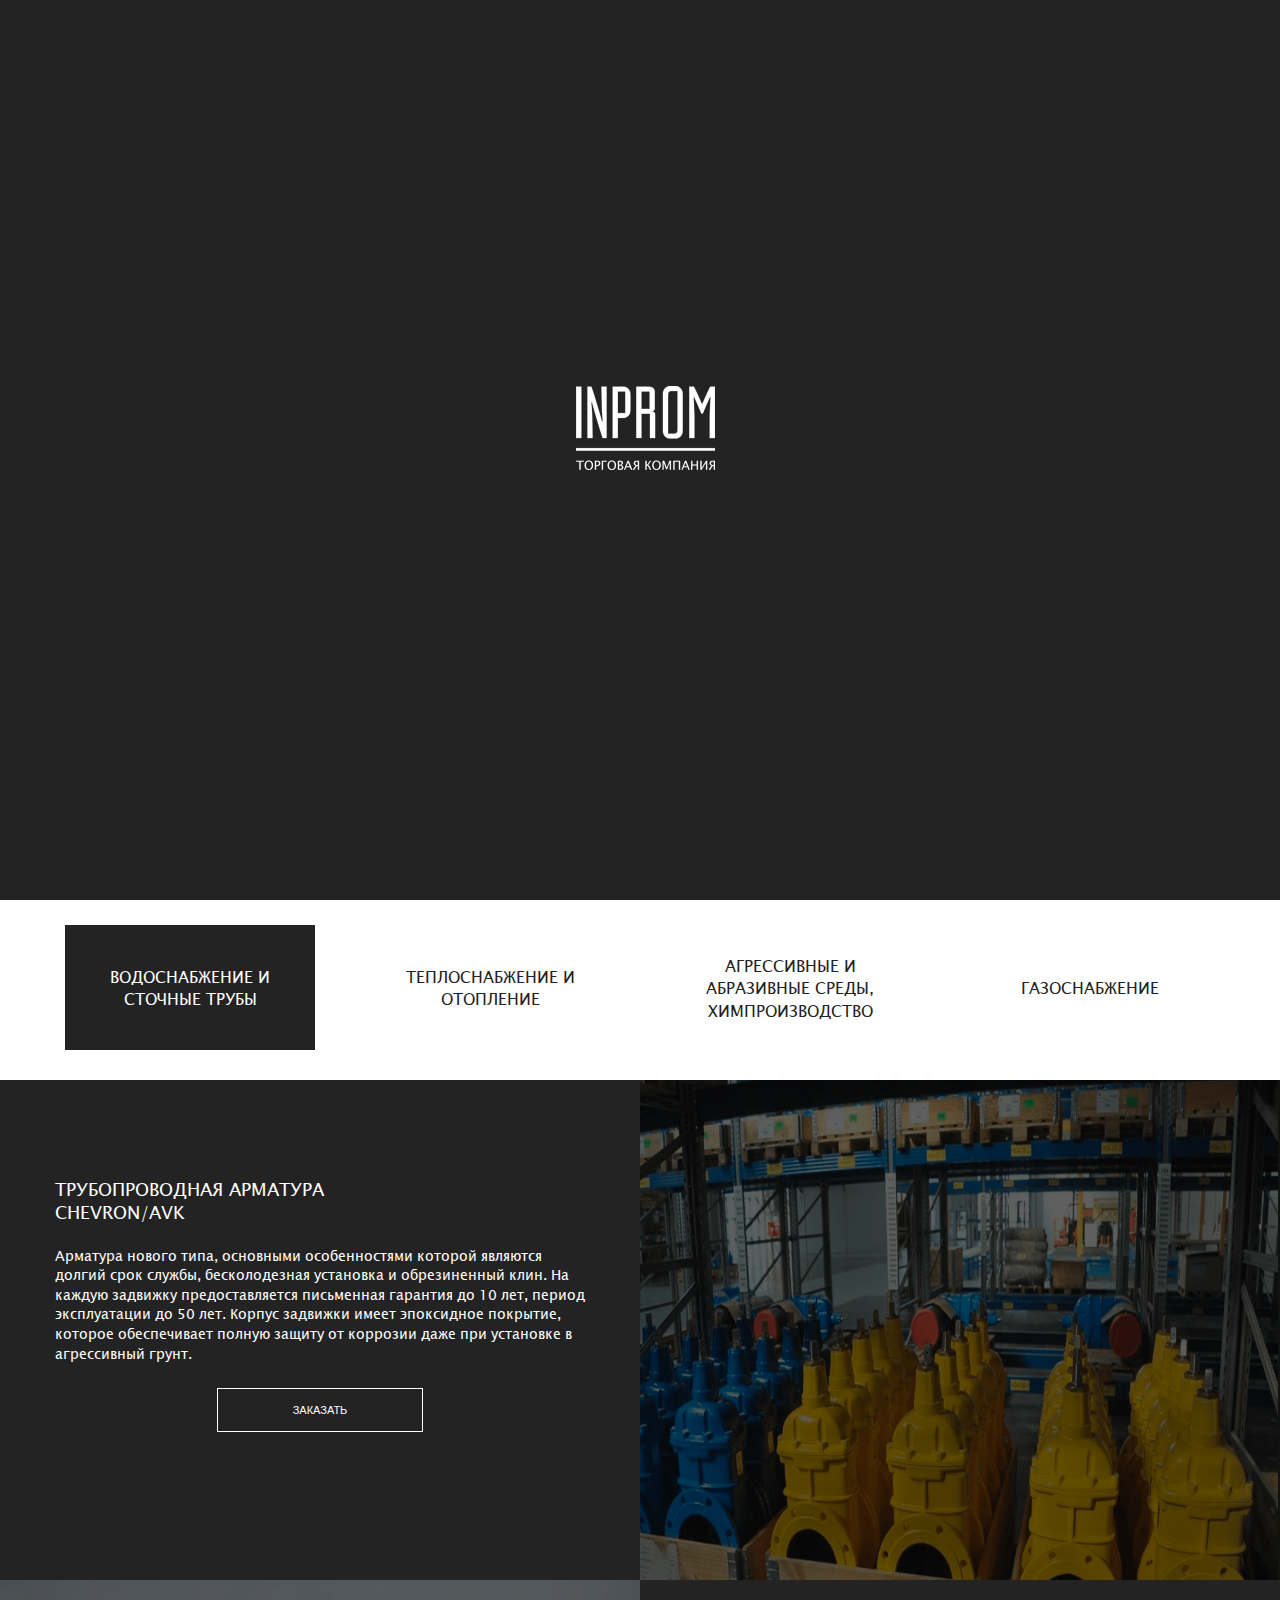
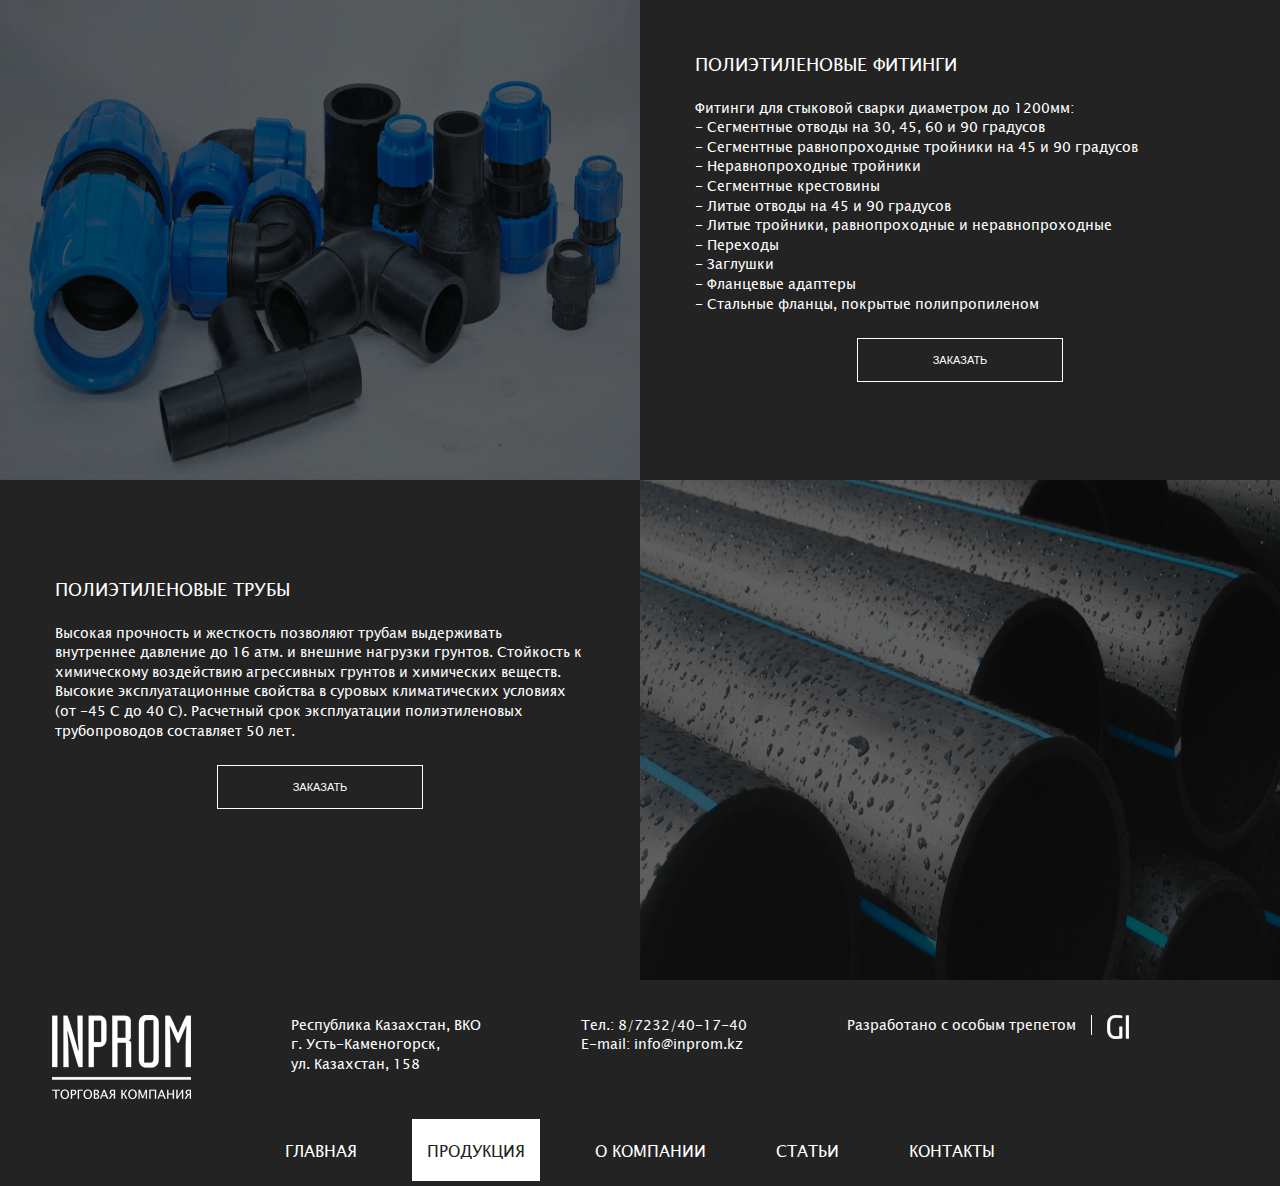
<file: pipesystems.html>
<!DOCTYPE html>
<!--[if lt IE 7 ]><html class="ie ie6" lang="en"> <![endif]-->
<!--[if IE 7 ]><html class="ie ie7" lang="en"> <![endif]-->
<!--[if IE 8 ]><html class="ie ie8" lang="en"> <![endif]-->
<!--[if (gte IE 9)|!(IE)]><!--><html lang="ru"> <!--<![endif]-->

<head>

	<meta charset="utf-8">

	<title>INPROM - Продукция</title>
	<meta name="description" content="">
	
	<link rel="shortcut icon" href="img/favicon.ico" type="image/x-icon">

	<meta http-equiv="X-UA-Compatible" content="IE=edge">
	<meta name="viewport" content="width=device-width, initial-scale=1, maximum-scale=1">

    <link rel="stylesheet" href="css/fonts.css">
	<link rel="stylesheet" href="css/reset.css">
	<link rel="stylesheet" href="css/style.css">
	<link rel="stylesheet" href="css/media.css">
	<link rel="stylesheet" href="css/animate.css">
   
    <script src="js/TweenMax.min.js"></script>
	<script src="js/ScrollToPlugin.min.js"></script>
    
    <!-- Google Analytics -->   
    <script>
      (function(i,s,o,g,r,a,m){i['GoogleAnalyticsObject']=r;i[r]=i[r]||function(){
      (i[r].q=i[r].q||[]).push(arguments)},i[r].l=1*new Date();a=s.createElement(o),
      m=s.getElementsByTagName(o)[0];a.async=1;a.src=g;m.parentNode.insertBefore(a,m)
      })(window,document,'script','https://www.google-analytics.com/analytics.js','ga');

      ga('create', 'UA-84483247-1', 'auto');
      ga('send', 'pageview');
    </script>
    <!-- END Google Analytics -->   
</head>
<body>
    <div class="modal-back"></div>
    
    <div class="offer-call">
         <form method="post" action="">   
           
            <div class="offer-modal">
                <div class="offer-modal-part">
                    <!-- Hidden Required Fields -->
                    <input type="hidden" name="project_name" value="inprom.kz">
                    <input type="hidden" name="admin_email" value="info@inprom.kz">
                    <input type="hidden" name="form_subject" value="Заявка">
                        <!-- END Hidden Required Fields -->
                   
                   
                    <input type="text" name="Имя" placeholder="Ваше имя" required>
                    <input type="text" name="Компания" placeholder="Компания">
                    <input type="text" name="Телефон" id="client-tel-for-consult" placeholder="Телефон" required>
                    <input type="text" name="E-Mail" placeholder="E-Mail" required>
                    <input type="text" name="Продукция" placeholder="Интересующая продукция">
                </div>
                <div class="offer-modal-part">
                    <textarea name="Сообщение" id="" cols="30" rows="10" placeholder="Сообщение"></textarea>
                </div>
            </div>
            <div class="offer-button-margin">
                <button class="offer-button call-button-margin">ОТПРАВИТЬ</button>
            </div>
         </form>   
    </div>
    
    <div class="thx">
        <p>БЛАГОДАРИМ! С ВАМИ <br> СВЯЖЕТСЯ НАШ СПЕЦИАЛИСТ</p>
    </div>
    <div class="section" id="header-prod">
        
        <div class="header-logo">
            <a href="index.html"><img src="img/logo.png" alt="Inprom Logo"  class="wow fadeInDown" data-wow-delay=".9s"></a>
            <div class="header-address">
                <p>+7 (7232) 40 17 40</p>
                <p>г. Усть-Каменогорск</p>
                <p>ул. Казахстан, 158</p>
           </div>
            <div class="burger-menu">
                <div class="burger-line-1"></div>
                <div class="burger-line-2"></div>
                <div class="burger-line-3"></div>
            </div>
        </div>
        <div class="header-navigation">
            <div class="header-navigation-panel wow fadeInRight" data-wow-delay="1.2s">
                <a href="index.html"><div class="header-nav"><p>ГЛАВНАЯ</p></div></a>
                <div class="header-nav header-prod"><p>ПРОДУКЦИЯ</p>
                <div class="header-prod-navigation">
                    <a href="pipesystems.html"><div class="header-prod-nav"><p>ТРУБОПРОВОДНЫЕ<br>СИСТЕМЫ</p></div></a>
                    <a href="chemistry.html"><div class="header-prod-nav"><p>СТРОИТЕЛЬНАЯ <br>ХИМИЯ</p></div></a>
                </div>
                </div>
                <a href="pipesystems.html"><div class="header-nav header-nav-mobile"><p>ТРУБОПРОВОДНЫЕ<br>СИСТЕМЫ</p></div></a>
                <a href="chemistry.html"><div class="header-nav header-nav-mobile"><p>СТРОИТЕЛЬНАЯ <br>ХИМИЯ</p></div></a>
                <a href="about.html"><div class="header-nav"><p>О КОМПАНИИ</p></div></a>
                <a href="articles.html"><div class="header-nav"><p>СТАТЬИ</p></div></a>
                <a href="contacts.html"><div class="header-nav"><p>КОНТАКТЫ</p></div></a>
            </div>
        </div>
        <div class="prod-title">
            <h1 class="wow fadeInUp" data-wow-delay="1.6s">ТРУБОПРОВОДНЫЕ СИСТЕМЫ</h1>
            <p class="wow fadeInUp" data-wow-delay="1.9s">Наша компания имеет возможность комплектации объектов строительства и монтажа <br>
            трубопроводными системами ведущих мировых производителей.<br>
            Мы являемся дилерами и представителями компаний:<br>
            - Шеврон Мунайгаз Инк (арматура Chevron/AVK, трубы Chervron Thermo)<br>
            -Краны шаровые LD (ЧелябинскСпецГражданСтрой)</p>
            
        </div> 
    </div>
    
    <div class="section-production">
        
        <div class="prod-row">
            <div class="prod-navigation">
                <div class="prod-nav prod-nav-active js-vodosnabjenie">ВОДОСНАБЖЕНИЕ И СТОЧНЫЕ ТРУБЫ</div>
                <div class="prod-nav js-teplosnabjenie">ТЕПЛОСНАБЖЕНИЕ И ОТОПЛЕНИЕ</div>
                <div class="prod-nav js-aggressive">АГРЕССИВНЫЕ И АБРАЗИВНЫЕ СРЕДЫ, ХИМПРОИЗВОДСТВО</div>
                <div class="prod-nav js-gazosnabjenie">ГАЗОСНАБЖЕНИЕ</div>
            </div>
        </div>
        
        <div class="prod-select">
            <div class="prod-option">
                <select id="prod-select">
                    <option value="js-vodosnabjenie">ВОДОСНАБЖЕНИЕ И СТОЧНЫЕ ТРУБЫ</option>
                    <option value="js-teplosnabjenie">ТЕПЛОСНАБЖЕНИЕ И ОТОПЛЕНИЕ</option>
                    <option value="js-aggressive">АГРЕССИВНЫЕ И АБРАЗИВНЫЕ СРЕДЫ, ХИМПРОИЗВОДСТВО</option>
                    <option value="js-gazosnabjenie">ГАЗОСНАБЖЕНИЕ</option>
                </select>          
            </div>
        </div>
        
        <!--
        <div class="product-row">
            <div class="prod-row-img"></div>
            
            <div class="prod-row-text">
                <p>Диаметр - от 80 до 400 мм</p>
                <p>Давление для воды и сточных вод - до 16 атм, для природного газа - до 10 атм</p>
                <p>Задвижки герметичности класса "А"</p>
                <p>Наработка на отказ - 5000 рабочих циклов открытия/закрытия по стандарту EN 1074</p>
            </div>
            <div class="prod-row-adv">
                <h1>ПРЕИМУЩЕСТВА ПРОДУКТА</h1>
                <ul>
                    <li>
                    - Экономия ресурсов при установке - дизайн задвижек сделан по новому типу и не требует обслуживания, 
                    что позволяет избегать затрат на установку дорогих колодцев и значительно уменьшает время монтажа.
                    Исключается риск падения людей или животных в колодцы.
                    </li>
                    
                    <li>
                    - Эксплуатационные расходы сводятся к нулю - конструкция задвижки нового типа, для обслуживания которой 
                    достаточно закрыть и открыть ее один раз в год.
                    </li>
                    
                    <li>
                    - Долгий срок службы - на каждую задвижку предоставляется письменная гарантия до 10 лет, период эксплуатации до 50 лет.
                    </li>
                    
                    <li>
                    - Корпус задвижки имеет эпоксидное покрытие, которое обеспечивает полную защиту от коррозии даже 
                    при установке в агрессивный грунт.
                    </li>
                    
                    <li>
                    - Не портит вкус и качество воды - отсутствует контакт металлических поверхностей с водой.
                    </li>
                </ul>
            </div>
        </div>
       -->
    </div>    
    <div class="section-vodosnabjenie js-section">
        
        <div class="box-img-vodosnabjenie-1-850"><div class="box-img-hover"></div></div>
        <div class="box-prod">
            <div class="box-prod-margin-top"><h2>ТРУБОПРОВОДНАЯ АРМАТУРА</h2></div>
            <h2>CHEVRON/AVK</h2>
            <ul>
            Арматура нового типа, основными особенностями которой являются долгий срок службы, бесколодезная установка и обрезиненный клин. На каждую задвижку предоставляется письменная гарантия до 10 лет, период эксплуатации до 50 лет. Корпус задвижки имеет эпоксидное покрытие, которое обеспечивает полную защиту от коррозии даже при установке в агрессивный грунт.
            </ul>
            <div class="button-row">
                <button class="button-order order-call">ЗАКАЗАТЬ</button>
            </div>
        </div>
        <div class="box-img-vodosnabjenie-1">
            <div class="box-img-hover"></div>
        </div>
        
        <div class="box-img-vodosnabjenie-2"><div class="box-img-hover"></div></div>
        <div class="box-prod">
           <div class="pol-fit-margin-top"><h2>ПОЛИЭТИЛЕНОВЫЕ ФИТИНГИ</h2></div>
           <ul>
            Фитинги для стыковой сварки диаметром до 1200мм:
            <li>- Сегментные отводы на 30, 45, 60 и 90 градусов</li>
            <li>- Сегментные равнопроходные тройники на 45 и 90 градусов</li>
            <li>- Неравнопроходные тройники</li>
            <li>- Сегментные крестовины</li>
            <li>- Литые отводы на 45 и 90 градусов</li>
            <li>- Литые тройники, равнопроходные и неравнопроходные</li>
            <li>- Переходы</li>
            <li>- Заглушки</li>
            <li>- Фланцевые адаптеры</li>
            <li>- Стальные фланцы, покрытые полипропиленом</li>
           </ul>
           <div class="button-row">
                <button class="button-order order-call">ЗАКАЗАТЬ</button>
            </div>
        </div>
        
        <div class="box-img-vodosnabjenie-3-850"><div class="box-img-hover"></div></div>
        <div class="box-prod">
            <div class="box-prod-margin-top"><h2>ПОЛИЭТИЛЕНОВЫЕ ТРУБЫ</h2></div>
            <ul>
            Высокая прочность и жесткость позволяют трубам выдерживать
            внутреннее давление до 16 атм. и внешние нагрузки грунтов.
            Стойкость к химическому воздействию агрессивных грунтов и 
            химических веществ.
            Высокие эксплуатационные свойства в суровых климатических 
            условиях (от -45 C до 40 C).
            Расчетный срок эксплуатации полиэтиленовых трубопроводов
            составляет 50 лет.
            </ul>
            <div class="button-row">
                <button class="button-order order-call">ЗАКАЗАТЬ</button>
            </div>
        </div>
        <div class="box-img-vodosnabjenie-3"><div class="box-img-hover"></div></div>
        
    </div>
    
    <div class="section-teplosnabjenie js-section">
        
        <div class="box-img-teplosnabjenie-1-850"><div class="box-img-hover"></div></div>
        <div class="box-prod">
            <div class="box-prod-margin-top"><h2>Металлопластиковые многослойные трубы Chevron Thermo</h2></div>
            <ul>
            Система металлопластиковых труб и фитингов предназначенных для монтажа горячего и холодного водоснабжения, центрального и напольного отопления. Система представлена металлопластиковыми трубами PERT-AL-PERT, пресс- и пуш- фитингами оригинальной конструкции и сварными фитингам из полиэтилена PERT.
            </ul>
            <div class="button-row">
                <button class="button-order order-call">ЗАКАЗАТЬ</button>
            </div>
        </div>
        <div class="box-img-teplosnabjenie-1"><div class="box-img-hover"></div></div>
        
        <div class="box-img-teplosnabjenie-2"><div class="box-img-hover"></div></div>
        <div class="box-prod">
           <div class="box-prod-margin-top"><h2>Краны шаровые LD</h2></div>
           <ul>
            Шаровые краны крупнейшего в России производителя 
            стальных цельносварных шаровых кранов выпускаемых с 
            2003 года под торговой маркой LD. Используются для 
            монтажа в трубопроводах, предназначенных для 
            транспортировки нефти и газа,системах тепловодоснабжения, 
            технологических трубопроводах, различных агрегатах.
           </ul>
           <div class="button-row">
                <button class="button-order order-call">ЗАКАЗАТЬ</button>
            </div>
        </div>
        
        <div class="box-img-teplosnabjenie-3-850"><div class="box-img-hover"></div></div>
        <div class="box-prod">
            <div class="box-prod-margin-top"><h2>Стальные и нержавеющие отводы и<br> детали трубопроводов</h2></div>
            <ul>
            Продукции для строительства, обустройства и ремонта водопроводов, газопроводов, нефтепроводов, компрессорных 
            и насосных станций: отводы, тройники, люки-лазы, муфты и др.
            </ul>
            <div class="button-row">
                <button class="button-order order-call">ЗАКАЗАТЬ</button>
            </div>
        </div>
        <div class="box-img-teplosnabjenie-3"><div class="box-img-hover"></div></div>
        
    </div>
    
    <div class="section-aggressive js-section">
        
        <div class="box-img-aggressive-1-850"><div class="box-img-hover"></div></div>
        <div class="box-prod">
            <div class="box-prod-margin-top"><h2>Арматура промышленного назначения BONOMI GROUP</h2></div>
            <ul>
            Продукция итальянского холдинга BONOMI GROUP - одного из крупнейших в Европе производителей запорной арматуры и приводов. Вся продукция имеет необходимые сертификаты и разрешения, установленные Техническим регламентом таможенного союза.
            </ul>
            <div class="button-row">
                <button class="button-order order-call">ЗАКАЗАТЬ</button>
            </div>
        </div>
        <div class="box-img-aggressive-1"><div class="box-img-hover"></div></div>

        <div class="box-img-aggressive-2"><div class="box-img-hover"></div></div>
        <div class="box-prod">
           <div class="box-prod-margin-top"><h2>Трубопроводные системы GEORG FISCHER</h2></div>
           <ul>
            Трубопроводные системы для очистки и распределения воды, а также для безопасной транспортировки промышленных жидкостей и газов. Ассортимент продукции преимущественно охватывает применения, связанные с циклом водопользования, например, водо- и газоснабжение для коммунальных хозяйств, очистка воды, технология строительства, энергетика, судоходство, химическая промышленность, микроэлектроника и охлаждение в пищевой промышленности.
           </ul>
           <div class="button-row">
                <button class="button-order order-call">ЗАКАЗАТЬ</button>
            </div>
        </div>
        
    </div>
    
     <div class="section-gazosnabjenie js-section">
        
        <div class="box-img-gazosnabjenie-1-850"><div class="box-img-hover"></div></div>
        <div class="box-prod">
            <div class="box-prod-margin-top"><h2>Задвижки AVK для газа</h2></div>
            <ul>
            Мировой лидер в производстве высококачественной и надежной запорной арматуры для газа (вентили, различные задвижки, шиберы и т.д.) Гарантия производителя - 10 лет, срок службы - 50 лет<br>
            <br>
            Стандарты - ГОСТ, DIN, BS<br>
            Диаметры - DN25-600 мм<br>
            Давление - PN 10/16<br>
            Размеры - ГОСТ, DIN F4, DIN F5, BS
            </ul>
            <div class="button-row">
                <button class="button-order order-call">ЗАКАЗАТЬ</button>
            </div>
        </div>
        <div class="box-img-gazosnabjenie-1"><div class="box-img-hover"></div></div>

        <div class="box-img-gazosnabjenie-2"><div class="box-img-hover"></div></div>
        <div class="box-prod">
           <div class="box-prod-margin-top"><h2>Аксессуары для газовых задвижек AVK</h2></div>
           <ul>
            Диаметры: DN40-600 мм<br>
            <br>
            Ассортимент: штоки удлинительные, ключи,<br>
            маховики (штурвалы), ковера,<br>
            опорные плиты, насадки
           </ul>
           <div class="button-row">
                <button class="button-order order-call">ЗАКАЗАТЬ</button>
            </div>
        </div>
        
    </div>
  
    <div class="section" id="section-footer">    
        
        <footer class="footer-production">
            <div class="footer-row footer-mob-hide">
                <div class="foot-row">
                    <a href="index.html"><img src="img/logo.png" alt=""></a>
                </div>
                <div class="foot-row">
                    <p>Республика Казахстан, ВКО</p>
                    <p>г. Усть-Каменогорск,</p>
                    <p>ул. Казахстан, 158</p>
                </div>
                <div class="foot-row">
                    <p>Тел.: 8/7232/40-17-40</p>
                    <p>E-mail: info@inprom.kz</p>
                </div>
                <div class="foot-ginnova">
                    <div class="foot-gin">
                    <a href="http://ginnova.kz" target="_blank"><p>Разработано с особым трепетом</p></a>
                    <div class="ginnova-line"></div>
                    <a href="http://ginnova.kz" target="_blank"><img src="img/gi-logo.png" alt=""></a>
                    </div>
                </div>
            </div>
            <div class="footer-panel">
                <div class="footer-navigation-panel">
                    <div class="footer-mob">
                        <h1>МЕНЮ</h1>
                    </div>
                    <a href="index.html"><div class="footer-nav"><p>ГЛАВНАЯ</p></div></a>
                    <div class="footer-nav footer-prod nav-active"><p>ПРОДУКЦИЯ</p>
                        <div class="footer-prod-navigation">
                            <a href="pipesystems.html"><div class="footer-prod-nav"><p>ТРУБОПРОВОДНЫЕ СИСТЕМЫ</p></div></a>
                            <a href="chemistry.html"><div class="footer-prod-nav"><p>СТРОИТЕЛЬНАЯ ХИМИЯ</p></div></a>
                        </div>
                    </div>
                    <a href="pipesystems.html"><div class="footer-nav footer-nav-mobile"><p>ТРУБОПРОВОДНЫЕ СИСТЕМЫ</p></div></a>
                    <a href="chemistry.html"><div class="footer-nav footer-nav-mobile"><p>СТРОИТЕЛЬНАЯ ХИМИЯ</p></div></a>
                    <a href="about.html"><div class="footer-nav"><p>О КОМПАНИИ</p></div></a>
                    <a href="articles.html"><div class="footer-nav"><p>СТАТЬИ</p></div></a>
                    <a href="contacts.html"><div class="footer-nav"><p>КОНТАКТЫ</p></div></a>
                    <div class="footer-mob">
                        <h1>КОНТАКТЫ</h1>
                    </div>
                    <div class="footer-mob">
                        <p>Республика Казахстан, ВКО</p>
                        <p>г. Усть-Каменогорск,</p>
                        <p>ул. Казахстан, 158</p>
                        <p>Тел.: 8/7232/40-17-40</p>
                        <p>E-mail: info@inprom.kz</p>
                    </div>
                    <div class="footer-mob">
                        <div class="foot-ginnova">
                            <div class="foot-gin">
                            <a href="http://ginnova.kz" target="_blank"><p>Разработано с особым трепетом</p></a>
                            <div class="ginnova-line"></div>
                            <a href="http://ginnova.kz" target="_blank"><img src="img/gi-logo.png" alt=""></a>
                            </div>
                        </div>
                    </div>
                </div>
            </div>
        </footer>
    </div>
    
    <div class="loader-right"></div>
    <div class="loader-left"></div>
    
    <div class="loader_inner"></div>
    
    <div class="loader"></div>
    
<script src="js/jquery.min.js"></script>
	
<!--	
<script src="js/jquery.smoothwheel.js"></script>
-->
    <script>
        
        $(document).ready(function(){
    
            if (navigator.userAgent.toLowerCase().indexOf('chrome') > -1) {
        
            //$("body").smoothWheel()
            
            }
        }); 

    </script>
    
    <script src="js/inprom.js"></script>
    
    <script src="js/wow.min.js"></script>
    <script>
        if ($(window).width() > 1200) {
            new WOW().init();
        }
    </script>
    
    <script src="js/maskedinput.js"></script>
	<script type="text/javascript">
		
		jQuery(function($){$("#client-tel-for-consult").mask("+7(999)999-99-99");});
        jQuery(function($){$("#client-tel-for-consult-2").mask("+7(999)999-99-99");});
	</script>
    
    <script src="js/script.js"></script>
      
   <!-- Yandex.Metrika counter -->
        <script type="text/javascript">
            (function (d, w, c) {
                (w[c] = w[c] || []).push(function() {
                    try {
                        w.yaCounter39717215 = new Ya.Metrika({
                            id:39717215,
                            clickmap:true,
                            trackLinks:true,
                            accurateTrackBounce:true
                        });
                    } catch(e) { }
                });

                var n = d.getElementsByTagName("script")[0],
                    s = d.createElement("script"),
                    f = function () { n.parentNode.insertBefore(s, n); };
                s.type = "text/javascript";
                s.async = true;
                s.src = "https://mc.yandex.ru/metrika/watch.js";

                if (w.opera == "[object Opera]") {
                    d.addEventListener("DOMContentLoaded", f, false);
                } else { f(); }
            })(document, window, "yandex_metrika_callbacks");
        </script>
        <noscript><div><img src="https://mc.yandex.ru/watch/39717215" style="position:absolute; left:-9999px;" alt="" /></div></noscript>
<!-- /Yandex.Metrika counter -->
   
</body>
</html>
</file>
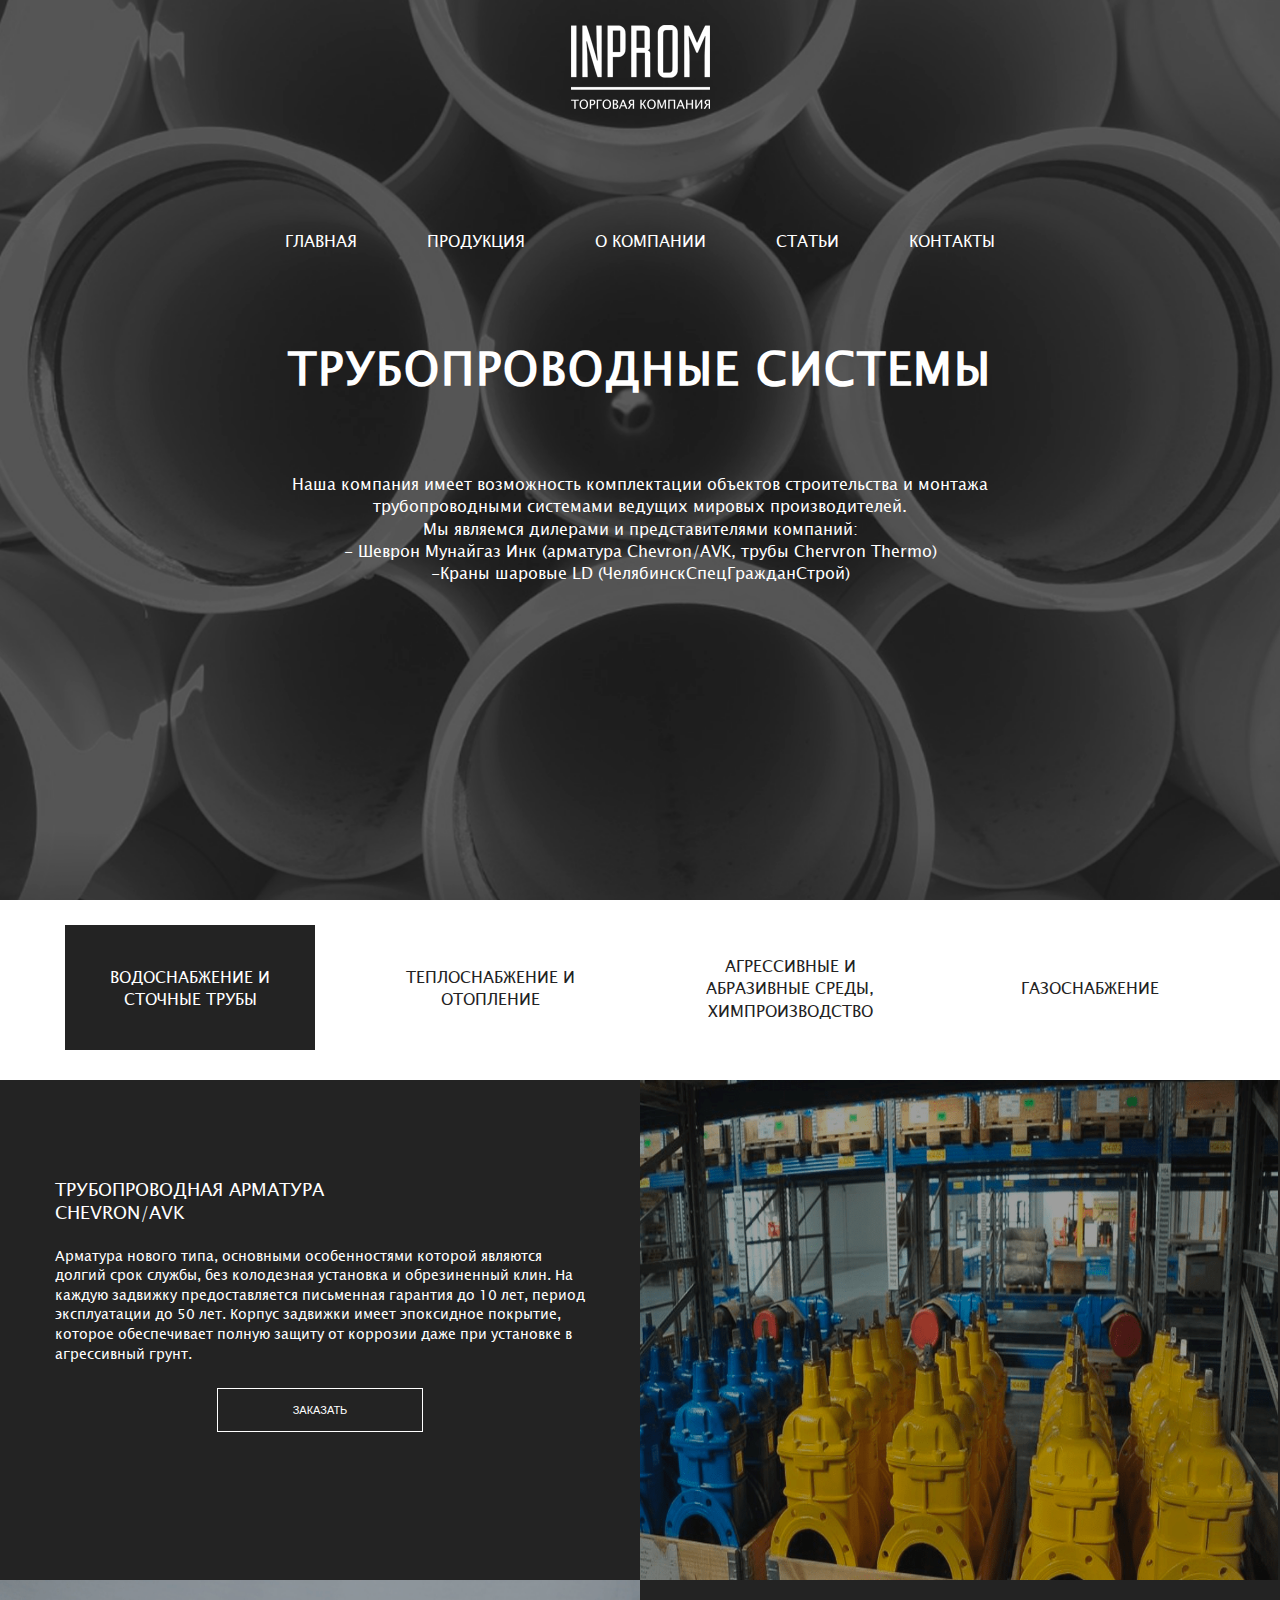
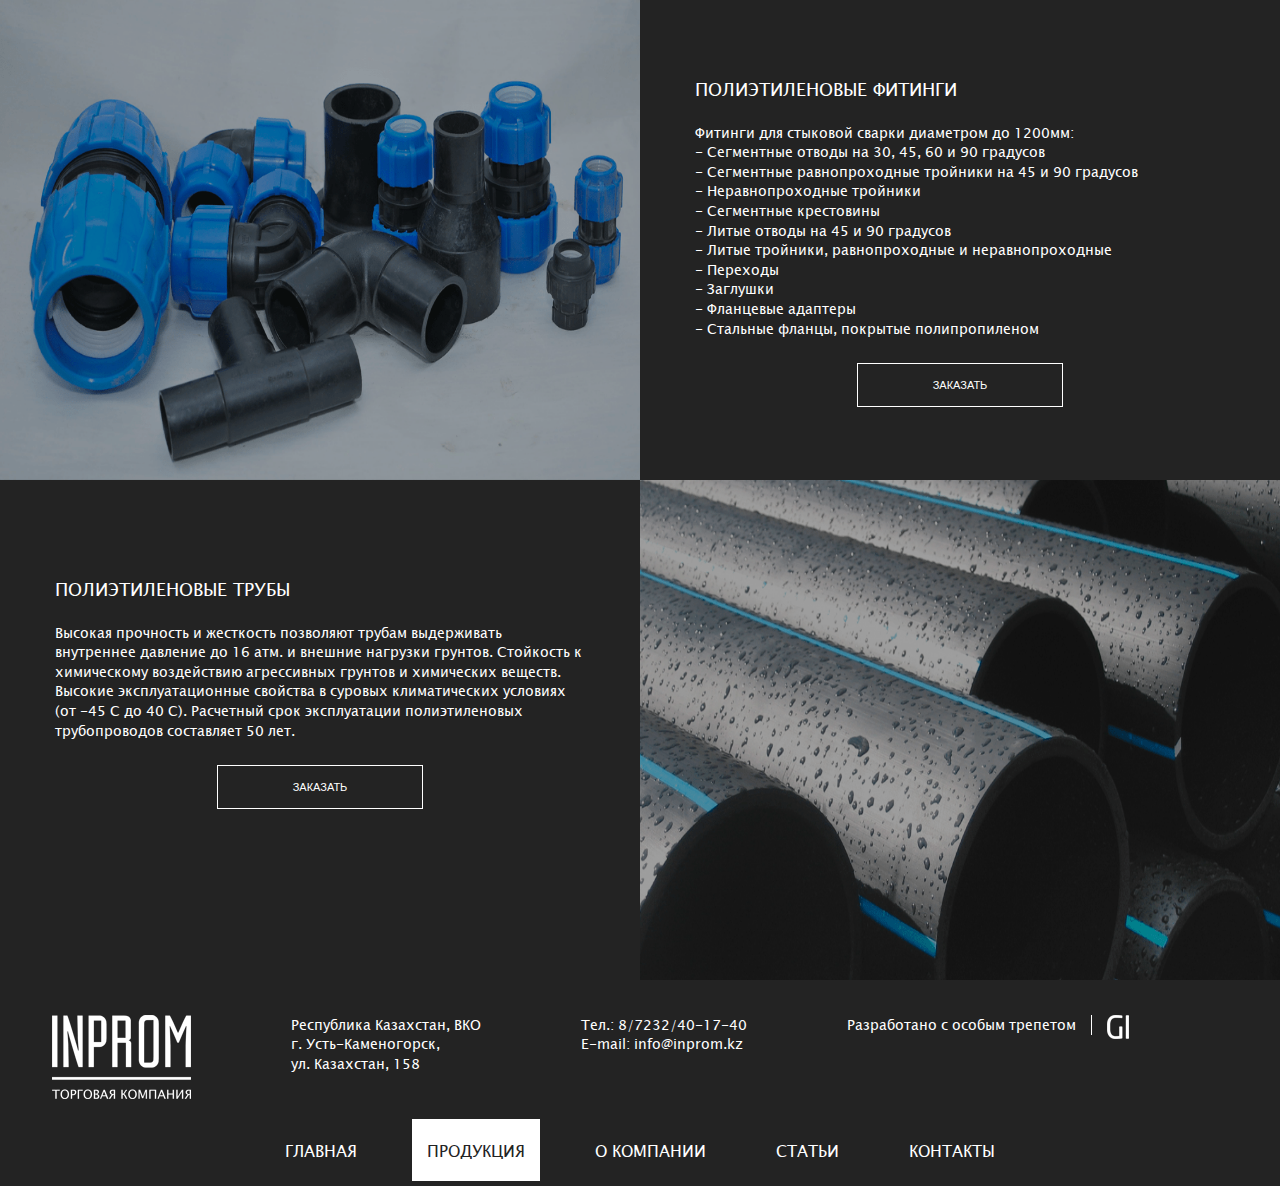
<file: production.html>
<!DOCTYPE html>
<!--[if lt IE 7 ]><html class="ie ie6" lang="en"> <![endif]-->
<!--[if IE 7 ]><html class="ie ie7" lang="en"> <![endif]-->
<!--[if IE 8 ]><html class="ie ie8" lang="en"> <![endif]-->
<!--[if (gte IE 9)|!(IE)]><!--><html lang="ru"> <!--<![endif]-->

<head>

	<meta charset="utf-8">

	<title>INPROM - Продукция</title>
	<meta name="description" content="">
	
	<!--<link rel="shortcut icon" href="img/favicon.ico" type="image/x-icon">-->

	<meta http-equiv="X-UA-Compatible" content="IE=edge">
	<meta name="viewport" content="width=device-width, initial-scale=1, maximum-scale=1">

    <link rel="stylesheet" href="css/fonts.css">
	<link rel="stylesheet" href="css/reset.css">
	<link rel="stylesheet" href="css/style.css">
	<link rel="stylesheet" href="css/media.css">
	<link rel="stylesheet" href="css/animate.css">
   
    <script src="js/TweenMax.min.js"></script>
	<script src="js/ScrollToPlugin.min.js"></script>
    
</head>
<body>
    <div class="modal-back"></div>
    
    <div class="offer-call">
            <div class="offer-modal">
                <div class="offer-modal-part">
                    <input type="text" placeholder="Ваше имя">
                    <input type="text" placeholder="Компания">
                    <input type="text" id="client-tel-for-consult" placeholder="Телефон">
                    <input type="text" placeholder="Интересующая продукция">
                </div>
                <div class="offer-modal-part">
                    <textarea name="" id="" cols="30" rows="10" placeholder="Сообщение"></textarea>
                </div>
            </div>
            <div class="offer-button-margin">
                <button class="offer-button call-button-margin">ОТПРАВИТЬ</button>
            </div>
    </div>

    <div class="section" id="header-prod">
        
        <div class="header-logo">
            <a href="index.html"><img src="img/logo.png" alt="Inprom Logo"  class="wow fadeInDown"></a>
            <div class="header-address">
                <p>+7 (7232) 40 17 40</p>
                <p>г. Усть-Каменогорск</p>
                <p>ул. Казахстан, 158</p>
           </div>
            <div class="burger-menu">
                <div class="burger-line-1"></div>
                <div class="burger-line-2"></div>
                <div class="burger-line-3"></div>
            </div>
        </div>
        <div class="header-navigation">
            <div class="header-navigation-panel wow fadeInRight" data-wow-delay=".3s">
                <a href="index.html"><div class="header-nav"><p>ГЛАВНАЯ</p></div></a>
                <a href="production.html"><div class="header-nav"><p>ПРОДУКЦИЯ</p></div></a>
                <a href="about.html"><div class="header-nav"><p>О КОМПАНИИ</p></div></a>
                <a href=""><div class="header-nav"><p>СТАТЬИ</p></div></a>
                <a href=""><div class="header-nav"><p>КОНТАКТЫ</p></div></a>
            </div>
        </div>
        <div class="prod-title">
            <h1 class="wow fadeInUp" data-wow-delay=".6s">ТРУБОПРОВОДНЫЕ СИСТЕМЫ</h1>
            <p class="wow fadeInUp" data-wow-delay=".9s">Наша компания имеет возможность комплектации объектов строительства и монтажа <br>
            трубопроводными системами ведущих мировых производителей.<br>
            Мы являемся дилерами и представителями компаний:<br>
            - Шеврон Мунайгаз Инк (арматура Chevron/AVK, трубы Chervron Thermo)<br>
            -Краны шаровые LD (ЧелябинскСпецГражданСтрой)</p>
            
        </div> 
    </div>
    
    <div class="section-production">
        
        <div class="prod-row">
            <div class="prod-navigation">
                <div class="prod-nav prod-nav-active js-vodosnabjenie">ВОДОСНАБЖЕНИЕ И СТОЧНЫЕ ТРУБЫ</div>
                <div class="prod-nav js-teplosnabjenie">ТЕПЛОСНАБЖЕНИЕ И ОТОПЛЕНИЕ</div>
                <div class="prod-nav js-aggressive">АГРЕССИВНЫЕ И АБРАЗИВНЫЕ СРЕДЫ, ХИМПРОИЗВОДСТВО</div>
                <div class="prod-nav js-gazosnabjenie">ГАЗОСНАБЖЕНИЕ</div>
            </div>
        </div>
        
        <!--
        <div class="product-row">
            <div class="prod-row-img"></div>
            
            <div class="prod-row-text">
                <p>Диаметр - от 80 до 400 мм</p>
                <p>Давление для воды и сточных вод - до 16 атм, для природного газа - до 10 атм</p>
                <p>Задвижки герметичности класса "А"</p>
                <p>Наработка на отказ - 5000 рабочих циклов открытия/закрытия по стандарту EN 1074</p>
            </div>
            <div class="prod-row-adv">
                <h1>ПРЕИМУЩЕСТВА ПРОДУКТА</h1>
                <ul>
                    <li>
                    - Экономия ресурсов при установке - дизайн задвижек сделан по новому типу и не требует обслуживания, 
                    что позволяет избегать затрат на установку дорогих колодцев и значительно уменьшает время монтажа.
                    Исключается риск падения людей или животных в колодцы.
                    </li>
                    
                    <li>
                    - Эксплуатационные расходы сводятся к нулю - конструкция задвижки нового типа, для обслуживания которой 
                    достаточно закрыть и открыть ее один раз в год.
                    </li>
                    
                    <li>
                    - Долгий срок службы - на каждую задвижку предоставляется письменная гарантия до 10 лет, период эксплуатации до 50 лет.
                    </li>
                    
                    <li>
                    - Корпус задвижки имеет эпоксидное покрытие, которое обеспечивает полную защиту от коррозии даже 
                    при установке в агрессивный грунт.
                    </li>
                    
                    <li>
                    - Не портит вкус и качество воды - отсутствует контакт металлических поверхностей с водой.
                    </li>
                </ul>
            </div>
        </div>
       -->
    </div>    
      
    <div class="section-vodosnabjenie js-section">
        
        <div class="box-img-vodosnabjenie-1-850"></div>
        <div class="box-prod">
            <div class="box-prod-margin-top"><h2>ТРУБОПРОВОДНАЯ АРМАТУРА</h2></div>
            <h2>CHEVRON/AVK</h2>
            <ul>
            Арматура нового типа, основными особенностями которой являются долгий срок службы, без колодезная установка и обрезиненный клин. На каждую задвижку предоставляется письменная гарантия до 10 лет, период эксплуатации до 50 лет. Корпус задвижки имеет эпоксидное покрытие, которое обеспечивает полную защиту от коррозии даже при установке в агрессивный грунт.
            </ul>
            <div class="button-row">
                <button class="button-order order-call">ЗАКАЗАТЬ</button>
            </div>
        </div>
        <div class="box-img-vodosnabjenie-1"></div>
        
        
        <div class="box-img-vodosnabjenie-2"></div>
        <div class="box-prod">
           <div class="box-prod-margin-top"><h2>ПОЛИЭТИЛЕНОВЫЕ ФИТИНГИ</h2></div>
           <ul>
            Фитинги для стыковой сварки диаметром до 1200мм:
            <li>- Сегментные отводы на 30, 45, 60 и 90 градусов</li>
            <li>- Сегментные равнопроходные тройники на 45 и 90 градусов</li>
            <li>- Неравнопроходные тройники</li>
            <li>- Сегментные крестовины</li>
            <li>- Литые отводы на 45 и 90 градусов</li>
            <li>- Литые тройники, равнопроходные и неравнопроходные</li>
            <li>- Переходы</li>
            <li>- Заглушки</li>
            <li>- Фланцевые адаптеры</li>
            <li>- Стальные фланцы, покрытые полипропиленом</li>
           </ul>
           <div class="button-row">
                <button class="button-order order-call">ЗАКАЗАТЬ</button>
            </div>
        </div>
        
        <div class="box-img-vodosnabjenie-3-850"></div>
        <div class="box-prod">
            <div class="box-prod-margin-top"><h2>ПОЛИЭТИЛЕНОВЫЕ ТРУБЫ</h2></div>
            <ul>
            Высокая прочность и жесткость позволяют трубам выдерживать
            внутреннее давление до 16 атм. и внешние нагрузки грунтов.
            Стойкость к химическому воздействию агрессивных грунтов и 
            химических веществ.
            Высокие эксплуатационные свойства в суровых климатических 
            условиях (от -45 C до 40 C).
            Расчетный срок эксплуатации полиэтиленовых трубопроводов
            составляет 50 лет.
            </ul>
            <div class="button-row">
                <button class="button-order order-call">ЗАКАЗАТЬ</button>
            </div>
        </div>
        <div class="box-img-vodosnabjenie-3"></div>
        
    </div>
    
    
    <div class="section-teplosnabjenie js-section">
        
        <div class="box-img-teplosnabjenie-1-850"></div>
        <div class="box-prod">
            <div class="box-prod-margin-top"><h2>Металлопластиковые многослойные трубы Chevron Thermo</h2></div>
            <ul>
            Система металлопластиковых труб и фитингов предназначенных для монтажа горячего и холодного водоснабжения, центрального и напольного отопления. Система представлена металлопластиковыми трубами PERT-AL-PERT, пресс- и пуш- фитингами оригинальной конструкции и сварными фитингам из полиэтилена PERT.
            </ul>
            <div class="button-row">
                <button class="button-order order-call">ЗАКАЗАТЬ</button>
            </div>
        </div>
        <div class="box-img-teplosnabjenie-1"></div>
        
        <div class="box-img-teplosnabjenie-2"></div>
        <div class="box-prod">
           <div class="box-prod-margin-top"><h2>Краны шаровые LD</h2></div>
           <ul>
            Шаровые краны крупнейшего в России производителя 
            стальных цельносварных шаровых кранов выпускаемых с 
            2003 года под торговой маркой LD. Используются для 
            монтажа в трубопроводах, предназначенных для 
            транспортировки нефти и газа,системах тепловодоснабжения, 
            технологических трубопроводах, различных агрегатах.
           </ul>
           <div class="button-row">
                <button class="button-order order-call">ЗАКАЗАТЬ</button>
            </div>
        </div>
        
        <div class="box-img-teplosnabjenie-3-850"></div>
        <div class="box-prod">
            <div class="box-prod-margin-top"><h2>Стальные и нержавеющие отводы и<br> детали трубопроводов</h2></div>
            <ul>
            Продукции для строительства, обустройства и ремонта водопроводов, газопроводов, нефтепроводов, компрессорных 
            и насосных станций: отводы, тройники, люки-лазы, муфты и др.
            </ul>
            <div class="button-row">
                <button class="button-order order-call">ЗАКАЗАТЬ</button>
            </div>
        </div>
        <div class="box-img-teplosnabjenie-3"></div>
        
    </div>
    
    <div class="section-aggressive js-section">
        
        <div class="box-img-aggressive-1-850"></div>
        <div class="box-prod">
            <div class="box-prod-margin-top"><h2>Арматура промышленного назначения BONOMI GROUP</h2></div>
            <ul>
            Продукция итальянского холдинга BONOMI GROUP - одного из крупнейших в Европе производителей запорной арматуры и приводов. Вся продукция имеет необходимые сертификаты и разрешения, установленные Техническим регламентом таможенного союза.
            </ul>
            <div class="button-row">
                <button class="button-order order-call">ЗАКАЗАТЬ</button>
            </div>
        </div>
        <div class="box-img-aggressive-1"></div>

        <div class="box-img-aggressive-2"></div>
        <div class="box-prod">
           <div class="box-prod-margin-top"><h2>Трубопроводные системы GEORG FISCHER</h2></div>
           <ul>
            Трубопроводные системы для очистки и распределения воды, а также для безопасной транспортировки промышленных жидкостей и газов. Ассортимент продукции преимущественно охватывает применения, связанные с циклом водопользования, например, водо- и газоснабжение для коммунальных хозяйств, очистка воды, технология строительства, энергетика, судоходство, химическая промышленность, микроэлектроника и охлаждение в пищевой промышленности.
           </ul>
           <div class="button-row">
                <button class="button-order order-call">ЗАКАЗАТЬ</button>
            </div>
        </div>
        
    </div>
    
     <div class="section-gazosnabjenie js-section">
        
        <div class="box-img-gazosnabjenie-1-850"></div>
        <div class="box-prod">
            <div class="box-prod-margin-top"><h2>Задвижки AVK для газа</h2></div>
            <ul>
            Мировой лидер в производстве высококачественной и надежной запорной арматуры для газа (вентили, различные задвижки, шиберы и т.д.) Гарантия производителя - 10 лет, срок службы - 50 лет<br>
            <br>
            Стандарты - ГОСТ, DIN, BS<br>
            Диаметры - DN25-600 мм<br>
            Давление - PN 10/16<br>
            Размеры - ГОСТ, DIN F4, DIN F5, BS
            </ul>
            <div class="button-row">
                <button class="button-order order-call">ЗАКАЗАТЬ</button>
            </div>
        </div>
        <div class="box-img-gazosnabjenie-1"></div>

        <div class="box-img-gazosnabjenie-2"></div>
        <div class="box-prod">
           <div class="box-prod-margin-top"><h2>Аксессуары для газовых задвижек AVK</h2></div>
           <ul>
            Диаметры: DN40-600 мм<br>
            <br>
            Ассортимент: штоки удлинительные, ключи,<br>
            маховики (штурвалы), ковера,<br>
            опорные плиты, насадки
           </ul>
           <div class="button-row">
                <button class="button-order order-call">ЗАКАЗАТЬ</button>
            </div>
        </div>
        
    </div>
  
      
    
    <div class="section" id="section-footer">    
        
        <footer class="footer-production">
            <div class="footer-row footer-mob-hide">
                <div class="foot-row">
                    <a href="index.html"><img src="img/logo.png" alt=""></a>
                </div>
                <div class="foot-row">
                    <p>Республика Казахстан, ВКО</p>
                    <p>г. Усть-Каменогорск,</p>
                    <p>ул. Казахстан, 158</p>
                </div>
                <div class="foot-row">
                    <p>Тел.: 8/7232/40-17-40</p>
                    <p>E-mail: info@inprom.kz</p>
                </div>
                <div class="foot-ginnova">
                    <div class="foot-gin">
                    <a href="http://ginnova.kz" target="_blank"><p>Разработано с особым трепетом</p></a>
                    <div class="ginnova-line"></div>
                    <a href="http://ginnova.kz" target="_blank"><img src="img/gi-logo.png" alt=""></a>
                    </div>
                </div>
            </div>
            <div class="footer-panel">
                <div class="footer-navigation-panel">
                    <div class="footer-mob">
                        <h1>МЕНЮ</h1>
                    </div>
                    <a href="index.html"><div class="footer-nav"><p>ГЛАВНАЯ</p></div></a>
                    <a href="production.html"><div class="footer-nav nav-active"><p>ПРОДУКЦИЯ</p></div></a>
                    <a href="about.html"><div class="footer-nav"><p>О КОМПАНИИ</p></div></a>
                    <a href=""><div class="footer-nav"><p>СТАТЬИ</p></div></a>
                    <a href=""><div class="footer-nav"><p>КОНТАКТЫ</p></div></a>
                    <div class="footer-mob">
                        <h1>КОНТАКТЫ</h1>
                    </div>
                    <div class="footer-mob">
                        <p>Республика Казахстан, ВКО</p>
                        <p>г. Усть-Каменогорск,</p>
                        <p>ул. Казахстан, 158</p>
                        <p>Тел.: 8/7232/40-17-40</p>
                        <p>E-mail: info@inprom.kz</p>
                    </div>
                    <div class="footer-mob">
                        <div class="foot-ginnova">
                            <div class="foot-gin">
                            <a href="http://ginnova.kz" target="_blank"><p>Разработано с особым трепетом</p></a>
                            <div class="ginnova-line"></div>
                            <a href="http://ginnova.kz" target="_blank"><img src="img/gi-logo.png" alt=""></a>
                            </div>
                        </div>
                    </div>
                </div>
            </div>
        </footer>
    </div>
    
<script src="js/jquery.min.js"></script>
	
<!--	
<script src="js/jquery.smoothwheel.js"></script>
-->

    <script>
        
        $(document).ready(function(){
    
            if (navigator.userAgent.toLowerCase().indexOf('chrome') > -1) {
        
            //$("body").smoothWheel()
            
            }
        }); 

    </script>
    
    <script src="js/inprom.js"></script>
    
    <script src="js/wow.min.js"></script>
    <script>
        if ($(window).width() > 1200) {
            new WOW().init();
        }
    </script>
    
    <script src="js/maskedinput.js"></script>
	<script type="text/javascript">
		
		jQuery(function($){$("#client-tel-for-consult").mask("+7(999)999-99-99");});
        jQuery(function($){$("#client-tel-for-consult-2").mask("+7(999)999-99-99");});
	</script>
    
    <!--
    <script>
        $(window).load(function() {

            $(".loading-box").fadeOut();

        });
    </script>
    -->

</body>
</html>
</file>
<file: css/fonts.css>
@font-face {
    font-family: "LucidaSansUnicode";
    src: url("../fonts/LucidaSansUnicode.ttf") format("truetype");
    font-style: normal;
    font-weight: normal;
}
@font-face {
	font-family: "Arial";
	src: Arial;
    font-style: normal;
	font-weight: normal;
}
/* font-family: "AgoraSansProRegular"; */
@font-face {
    font-family: "AgoraSansProRegular";
    src: url("../fonts/AgoraSansProRegular/AgoraSansProRegular.eot");
    src: url("../fonts/AgoraSansProRegular/AgoraSansProRegular.eot?#iefix")format("embedded-opentype"),
    url("../fonts/AgoraSansProRegular/AgoraSansProRegular.woff") format("woff"),
    url("../fonts/AgoraSansProRegular/AgoraSansProRegular.ttf") format("truetype");
    font-style: normal;
    font-weight: normal;
}
/* font-family: "AgoraSansProBold"; */
@font-face {
    font-family: "AgoraSansProBold";
    src: url("../fonts/AgoraSansProBold/AgoraSansProBold.eot");
    src: url("../fonts/AgoraSansProBold/AgoraSansProBold.eot?#iefix")format("embedded-opentype"),
    url("../fonts/AgoraSansProBold/AgoraSansProBold.woff") format("woff"),
    url("../fonts/AgoraSansProBold/AgoraSansProBold.ttf") format("truetype");
    font-style: normal;
    font-weight: normal;
}
/* font-family: "AgoraSansProItalic"; */
@font-face {
    font-family: "AgoraSansProItalic";
    src: url("../fonts/AgoraSansProItalic/AgoraSansProItalic.eot");
    src: url("../fonts/AgoraSansProItalic/AgoraSansProItalic.eot?#iefix")format("embedded-opentype"),
    url("../fonts/AgoraSansProItalic/AgoraSansProItalic.woff") format("woff"),
    url("../fonts/AgoraSansProItalic/AgoraSansProItalic.ttf") format("truetype");
    font-style: normal;
    font-weight: normal;
}
/* font-family: "AgoraSansProLight"; */
@font-face {
    font-family: "AgoraSansProLight";
    src: url("../fonts/AgoraSansProLight/AgoraSansProLight.eot");
    src: url("../fonts/AgoraSansProLight/AgoraSansProLight.eot?#iefix")format("embedded-opentype"),
    url("../fonts/AgoraSansProLight/AgoraSansProLight.woff") format("woff"),
    url("../fonts/AgoraSansProLight/AgoraSansProLight.ttf") format("truetype");
    font-style: normal;
    font-weight: normal;
}
/* font-family: "AgoraSansProMedium"; */
@font-face {
    font-family: "AgoraSansProMedium";
    src: url("../fonts/AgoraSansProMedium/AgoraSansProMedium.eot");
    src: url("../fonts/AgoraSansProMedium/AgoraSansProMedium.eot?#iefix")format("embedded-opentype"),
    url("../fonts/AgoraSansProMedium/AgoraSansProMedium.woff") format("woff"),
    url("../fonts/AgoraSansProMedium/AgoraSansProMedium.ttf") format("truetype");
    font-style: normal;
    font-weight: normal;
}
/* font-family: "AgoraSansProBlack"; */
@font-face {
    font-family: "AgoraSansProBlack";
    src: url("../fonts/AgoraSansProBlack/AgoraSansProBlack.eot");
    src: url("../fonts/AgoraSansProBlack/AgoraSansProBlack.eot?#iefix")format("embedded-opentype"),
    url("../fonts/AgoraSansProBlack/AgoraSansProBlack.woff") format("woff"),
    url("../fonts/AgoraSansProBlack/AgoraSansProBlack.ttf") format("truetype");
    font-style: normal;
    font-weight: normal;
}
/* font-family: "AgoraSansProThin"; */
@font-face {
    font-family: "AgoraSansProThin";
    src: url("../fonts/AgoraSansProThin/AgoraSansProThin.eot");
    src: url("../fonts/AgoraSansProThin/AgoraSansProThin.eot?#iefix")format("embedded-opentype"),
    url("../fonts/AgoraSansProThin/AgoraSansProThin.woff") format("woff"),
    url("../fonts/AgoraSansProThin/AgoraSansProThin.ttf") format("truetype");
    font-style: normal;
    font-weight: normal;
}
/* font-family: "AgoraSansProUltraBlack"; */
@font-face {
    font-family: "AgoraSansProUltraBlack";
    src: url("../fonts/AgoraSansProUltraBlack/AgoraSansProUltraBlack.eot");
    src: url("../fonts/AgoraSansProUltraBlack/AgoraSansProUltraBlack.eot?#iefix")format("embedded-opentype"),
    url("../fonts/AgoraSansProUltraBlack/AgoraSansProUltraBlack.woff") format("woff"),
    url("../fonts/AgoraSansProUltraBlack/AgoraSansProUltraBlack.ttf") format("truetype");
    font-style: normal;
    font-weight: normal;
}
/* font-family: "AgoraSansProXThin"; */
@font-face {
    font-family: "AgoraSansProXThin";
    src: url("../fonts/AgoraSansProXThin/AgoraSansProXThin.eot");
    src: url("../fonts/AgoraSansProXThin/AgoraSansProXThin.eot?#iefix")format("embedded-opentype"),
    url("../fonts/AgoraSansProXThin/AgoraSansProXThin.woff") format("woff"),
    url("../fonts/AgoraSansProXThin/AgoraSansProXThin.ttf") format("truetype");
    font-style: normal;
    font-weight: normal;
}
/* font-family: "AgoraSansProMediumItalic"; */
@font-face {
    font-family: "AgoraSansProMediumItalic";
    src: url("../fonts/AgoraSansProMediumItalic/AgoraSansProMediumItalic.eot");
    src: url("../fonts/AgoraSansProMediumItalic/AgoraSansProMediumItalic.eot?#iefix")format("embedded-opentype"),
    url("../fonts/AgoraSansProMediumItalic/AgoraSansProMediumItalic.woff") format("woff"),
    url("../fonts/AgoraSansProMediumItalic/AgoraSansProMediumItalic.ttf") format("truetype");
    font-style: normal;
    font-weight: normal;
}
/* font-family: "AgoraSansProLightItalic"; */
@font-face {
    font-family: "AgoraSansProLightItalic";
    src: url("../fonts/AgoraSansProLightItalic/AgoraSansProLightItalic.eot");
    src: url("../fonts/AgoraSansProLightItalic/AgoraSansProLightItalic.eot?#iefix")format("embedded-opentype"),
    url("../fonts/AgoraSansProLightItalic/AgoraSansProLightItalic.woff") format("woff"),
    url("../fonts/AgoraSansProLightItalic/AgoraSansProLightItalic.ttf") format("truetype");
    font-style: normal;
    font-weight: normal;
}
/* font-family: "AgoraSansProBoldItalic"; */
@font-face {
    font-family: "AgoraSansProBoldItalic";
    src: url("../fonts/AgoraSansProBoldItalic/AgoraSansProBoldItalic.eot");
    src: url("../fonts/AgoraSansProBoldItalic/AgoraSansProBoldItalic.eot?#iefix")format("embedded-opentype"),
    url("../fonts/AgoraSansProBoldItalic/AgoraSansProBoldItalic.woff") format("woff"),
    url("../fonts/AgoraSansProBoldItalic/AgoraSansProBoldItalic.ttf") format("truetype");
    font-style: normal;
    font-weight: normal;
}
/* font-family: "AgoraSansProBlackItalic"; */
@font-face {
    font-family: "AgoraSansProBlackItalic";
    src: url("../fonts/AgoraSansProBlackItalic/AgoraSansProBlackItalic.eot");
    src: url("../fonts/AgoraSansProBlackItalic/AgoraSansProBlackItalic.eot?#iefix")format("embedded-opentype"),
    url("../fonts/AgoraSansProBlackItalic/AgoraSansProBlackItalic.woff") format("woff"),
    url("../fonts/AgoraSansProBlackItalic/AgoraSansProBlackItalic.ttf") format("truetype");
    font-style: normal;
    font-weight: normal;
}
/* font-family: "AgoraSansProUltraBlackItalic"; */
@font-face {
    font-family: "AgoraSansProUltraBlackItalic";
    src: url("../fonts/AgoraSansProUltraBlackItalic/AgoraSansProUltraBlackItalic.eot");
    src: url("../fonts/AgoraSansProUltraBlackItalic/AgoraSansProUltraBlackItalic.eot?#iefix")format("embedded-opentype"),
    url("../fonts/AgoraSansProUltraBlackItalic/AgoraSansProUltraBlackItalic.woff") format("woff"),
    url("../fonts/AgoraSansProUltraBlackItalic/AgoraSansProUltraBlackItalic.ttf") format("truetype");
    font-style: normal;
    font-weight: normal;
}
/* font-family: "AgoraSansProXThinItalic"; */
@font-face {
    font-family: "AgoraSansProXThinItalic";
    src: url("../fonts/AgoraSansProXThinItalic/AgoraSansProXThinItalic.eot");
    src: url("../fonts/AgoraSansProXThinItalic/AgoraSansProXThinItalic.eot?#iefix")format("embedded-opentype"),
    url("../fonts/AgoraSansProXThinItalic/AgoraSansProXThinItalic.woff") format("woff"),
    url("../fonts/AgoraSansProXThinItalic/AgoraSansProXThinItalic.ttf") format("truetype");
    font-style: normal;
    font-weight: normal;
}
/* font-family: "AgoraSansProThinItalic"; */
@font-face {
    font-family: "AgoraSansProThinItalic";
    src: url("../fonts/AgoraSansProThinItalic/AgoraSansProThinItalic.eot");
    src: url("../fonts/AgoraSansProThinItalic/AgoraSansProThinItalic.eot?#iefix")format("embedded-opentype"),
    url("../fonts/AgoraSansProThinItalic/AgoraSansProThinItalic.woff") format("woff"),
    url("../fonts/AgoraSansProThinItalic/AgoraSansProThinItalic.ttf") format("truetype");
    font-style: normal;
    font-weight: normal;
}
</file>
<file: css/style.css>
@-webkit-keyframes header-nav {
    0% {background-position: right;}
    100% {background-position: left;}
}
@keyframes header-nav {
    0% {background-position: right;}
    100% {background-position: left;}
}
@-webkit-keyframes header-nav-back {
    0% {background-position: left;}
    100% {background-position: right;}
}
@keyframes header-nav-back {
    0% {background-position: left;}
    100% {background-position: right;}
}

@-webkit-keyframes loader {
    0% {border: 1000px solid #232323; height: 0px; width: 0%;}
    100% {border: 1px solid #232323; height: 10000px; width: 100%;}
}

@keyframes loader {
    0% {border: 1000px solid #232323; height: 0px; width: 0%;}
    100% {border: 1px solid #232323; height: 10000px; width: 100%;}
}

html{
    height: 100%;
    width: 100%;
    background: #232323;
}
body{
    height: 100%;
    width: 100%;
    background: #fff;
}
h1{
    letter-spacing: 2px;
}

.modal-back{
    position: fixed;
    top: 0;
    left: 0;
    width: 100%;
    height: 5000px;
    background: rgba(0,0,0,0.7);
    z-index: 3;
    display: none;
}
.section{
    float: left;
    width: 100%;
}
#section-header{
    height: 100%;
    width: 100%;
    background: url(../img/section-header.png) center center no-repeat;
    background-size: cover;
    position: relative;
}
#header-about{
    height: 100%;
    background: url(../img/header-about.png) center center no-repeat;
    background-size: cover;
    position: relative;
}
#header-prod{
    height: 100%;
    background: url(../img/header-production.png) center center no-repeat;
    background-size: cover;
    position: relative;
}
#header-chem{
    height: 100%;
    background: url(../img/header-chemistry.png) center center no-repeat;
    background-size: cover;
    position: relative;
}
#header-art{
    height: 100%;
    background: url(../img/header-art.png) center center no-repeat;
    background-size: cover;
    position: relative;
}
#header-art-1{
    height: 100%;
    background: url(../img/header-art-1.png) center center no-repeat;
    background-size: cover;
    position: relative;
}
#header-art-2{
    height: 100%;
    background: url(../img/header-art-2.png) center center no-repeat;
    background-size: cover;
    position: relative;
}
#header-contacts{
    height: 100%;
    background: url(../img/header-contacts.png) center center no-repeat;
    background-size: cover;
    position: relative;
}
#section1{
    height: 100%;
}
#section2{
    background: url(../img/section-2.png) center center no-repeat;
    background-size: cover;
    height: 800px;
    position: relative;
}
#section3{
    background: #fff;
}
#section-footer{
    background: #fff;
}

.burger-menu{
    float: right;
    position: relative;
    margin: 25px;
    height: 50px;
    width: 40px;
    cursor: pointer;
    display: none;
    z-index: 6;
}
.burger-line-1, .burger-line-2, .burger-line-3{
    position: absolute;
    background: #fff;
    right: 0;
    transition: 0.4s linear;
    /*border: 0.5px solid #303030;*/
}
.burger-line-1{
    height: 3px;
    width: 30px;
    top: 2px;
}
.burger-line-2{
    height: 3px;
    width: 30px;
    top: 10px;
}
.burger-line-3{
    height: 3px;
    width: 30px;
    top: 18px;
}
.burger-active .burger-line-1{
    top: 10px;
    -webkit-transform: rotate(45deg);
	-moz-transform: rotate(45deg);
	-ms-transform: rotate(45deg);
	-o-transform: rotate(45deg);
    transform: rotate(45deg);
}
.burger-active .burger-line-2{
    right: -30px;
    opacity: 0;
}
.burger-active .burger-line-3{
    top: 10px;
    -webkit-transform: rotate(-45deg);
	-moz-transform: rotate(-45deg);
	-ms-transform: rotate(-45deg);
	-o-transform: rotate(-45deg);
    transform: rotate(-45deg);
}

.header-address{
    float: left;
    margin: 25px;
    color: #fff;
    font-size: 14px;
    display: none;
}
.header-logo{
    float: left;
    width: 100%;
    margin-top: 10vh;
}
.header-logo img{
    display: block;
    margin: auto;
}
.header-navigation{
    float: left;
    width: 100%;
    margin-top: 10vh;
    text-align: center;
}
.header-navigation-panel{
    display: inline-block;
    background: rgba(0,0,0,0);
}
.header-navigation-panel a{
    color: #fff;
    text-decoration: none;
}
.header-nav p{
    margin-top: 30px;
    margin-left: 15px;
    margin-right: 15px;
}
.header-nav{
    float: left;
    margin-left: 20px;
    margin-right: 20px;
    height: 80px;
    transition: .2s linear;
    background: linear-gradient(to right,#fff 0%, #fff 49%, rgba(0,0,0,0) 49%, rgba(0,0,0,0) 100%) no-repeat;
    background-size: 210% 100%;
    background-position: right;
}
.header-nav:hover{
    -webkit-animation: header-nav .4s;
    animation: header-nav .4s;
    color: #232323;
    background-position: left;
}
.header-nav:not(:hover){
    -webkit-animation: header-nav-back .4s;
    animation: header-nav-back .4s;
}
.header-nav-mobile, .footer-nav-mobile{
    display: none;
}
.header-nav-mobile p{
    margin: 20px 15px 25px 15px;
}
.header-prod{
    position: relative;
    cursor: default;
    color: #fff;
    transition: .2s linear;
}
.header-prod-navigation{
    position: absolute;
    top: 80px;
    left: 0;
    display: none;
    width: 100%;
    transition: .2s linear;
}
.header-prod-nav{
    float: left;
    width: 100%;
    font-size: 11px;
    color: #232323;
    transition: .2s linear;
    background: linear-gradient(to right,#232323 0%, #232323 49%, #fff 49%, #fff 100%) no-repeat;
    background-size: 210% 100%;
    background-position: right;
}
.header-prod-nav p{
    margin: 25px 0 25px 0;
}
.header-prod-nav:hover{
    -webkit-animation: header-nav .4s;
    animation: header-nav .4s;
    color: #fff;
    background-position: left;
}
.header-prod-nav:not(:hover){
    -webkit-animation: header-nav-back .4s;
    animation: header-nav-back .4s;
}

.header-prod:hover .header-prod-navigation{
    display: block;
}
.header-title{
    float: left;
    width: 100%;
    margin-top: 10vh;
    text-align: center;
}
.header-title h1{
    font-size: 65px;
    color: #fff;
}

.about-title {
    float: left;
    width: 100%;
    margin-top: 10vh;
    text-align: center;
    color: #fff;
}
.about-title h1{
    font-size: 65px;
    color: #fff;
}
.about-title p{
    margin-top: 55px;
    width: 80%;
    margin-left: 10%;
    color: #fff;
    font-size: 30px;
}

.prod-title {
    float: left;
    width: 100%;
    margin-top: 10vh;
    text-align: center;
    color: #fff;
}
.prod-title h1{
    font-size: 65px;
    color: #fff;
}
.prod-title p{
    margin-top: 75px;
    width: 80%;
    margin-left: 10%;
    color: #fff;
    font-size: 36px;
}


.art-title {
    float: left;
    width: 100%;
    margin-top: 15vh;
    text-align: center;
    color: #fff;
}
.art-title h1{
    font-size: 65px;
    color: #fff;
    text-transform: uppercase;
}

.con-title {
    float: left;
    width: 100%;
    margin-top: 5vh;
    text-align: center;
    color: #fff;
}
.con-title h1{
    font-size: 65px;
    color: #fff;
    text-transform: uppercase;
}
.con-row{
    float: left;
    width: 100%;
    color: #fff;
    margin-top: 30px;
}
.con-row-1{
    float: left;
    width: 100%;
    color: #fff;
    margin-top: 0px;
}
.con-block{
    margin: auto;
}
.con-left{
    float: left;
    text-align: right;
    width: 50%;
}
.con-right{
    float: left;
    text-align: left;
    width: 50%;
}
.con-center-1, .con-center{
    float: left;
    text-align: center;
    width: 100%;
}
.con-center-1{
    margin-top: 40px;
}
.con-left p, .con-right p{
    margin: 25px 10px;
}

.mobile-map{
    display: none;
}
.header-button{
    float: left;
    width: 100%;
    margin-top: 10vh;
    text-align: center;
    font-size: 30px;
}
.custom-button{
    padding: 15px 45px;
    background: rgba(0,0,0,0);
    border: 1px solid #fff;
    color: #fff;
    font-size: 11px;
    transition: 0.2s linear;
}
.custom-button:hover{
    background: #fff;
    color: #232323;
}
.chemistry-button{
    margin-top: 45px;
}
.section1-chemistry, .section1-systems{
    float: left;
    width: 50%;
    height: 100%;
    text-align: center;
    color:  #fff;
    transition: .4s linear;
    position: relative;
}
.section1-chemistry h1, .section1-systems h1{
    margin-top: 40vh;
    font-weight: 600;
    font-size: 46px;
    color:  #fff;
}
.section1-chemistry p, .section1-systems p{
    width: 80%;
    margin: 5vh auto 10vh;
}
.section1-chemistry{
    background: url(../img/section-chemistry.png) center center no-repeat;
    background-size: cover;
}
.section1-chemistry:hover{
    background: url(../img/section-chemistry-hover.png) center center no-repeat;
    background-size: cover;
}
.section1-systems{
    background: url(../img/section-systems.png) center center no-repeat;
    background-size: cover;
}
.section1-systems:hover{
    background: url(../img/section-systems-hover.png) center center no-repeat;
    background-size: cover;
}
.causes-title{
    float:left;
    width: 100%;
    text-align: center;
    margin-top: 200px;
}
.causes-title h1{
    color: #fff;
    font-weight: 100;
    font-size: 60px;
}
.causes-bottom{
    position: absolute;
    bottom: -5px;
    width: 100%;
    text-align: center;
}
.causes-bottom-align{
    display: inline-block;
}
.causes-bottom h1, .causes-top h1{
    letter-spacing: 1px;
}
.causes-bottom-1, .causes-bottom-2{
    float: left;
    height: 300px;
    width: 550px;
    text-align: center;
    color: #fff;
    transition: .4s linear;
    position: relative;
}
.causes-bottom-1{
    background: url(../img/section-drive-hover.png) center center no-repeat;
    background-size: 100% 100%;
}
.causes-bottom-1:hover{
    background-size: 105% 105%;
}
.causes-bottom-2{
    background: url(../img/section-guarantee-hover.png) center center no-repeat;
    background-size: 100% 100%;
}
.causes-bottom-2:hover{
    background-size: 105% 105%;
}
.causes-bottom-1 h1, .causes-bottom-2 h1{
    margin-top: 115px;
    font-size: 24px;
    font-weight: 100;
    margin-bottom: 5px;
}
.causes-top{
    float: left;
    width: 100%;
    text-align: center;
}
.causes-top-align{
    display: inline-block;
}
.causes-top-1, .causes-top-2{
    float: left;
    height: 300px;
    width: 550px;
    text-align: center;
    color: #fff;
    transition: .4s linear;
    position: relative;
}
.causes-top-1{
    background: url(../img/section-client-hover.png) center center no-repeat;
    background-size: 100% 100%;
}
.causes-top-1:hover{
    background-size: 105% 105%;
}
.causes-top-2{
    background: url(../img/section-visibility-hover.png) center center no-repeat;
    background-size: 100% 100%;
}
.causes-top-2:hover{
    background-size: 105% 105%;
}
.causes-top-1 h1, .causes-top-2 h1{
    margin-top: 115px;
    font-size: 24px;
    font-weight: 100;
    margin-bottom: 5px;
}
.causes-bottom-1 p, .causes-bottom-2 p, .causes-top-1 p, .causes-top-2 p{
    font-size: 15px;
    margin-left: 20px;
    margin-right: 20px;
}
.offer{
    float: left;
    width: 100%;
}
.offer-call{
    position: fixed;
    width: 100%;
    margin-top: 550px;
    background: #fff;
    z-index: 4;
    display: none;
}
.offer-modal{
    float: left;
    width: 80%;
    margin-left: 10%;
    margin-top: 55px;
}
.offer-modal-part{
    float: left;
    width: 50%;
}
.offer-modal-part input{
    font-size: 18px;
    outline: none;
    border: none;
    margin: 20px;
    font-family:"LucidaSansUnicode";
    border-bottom: 2px solid #c2c2c2;
    background: #fff;
    width: 80%;
}
.offer-modal-part input[type="text"]{
    color: #766f6f;
}
.offer-modal-part input[type="text"]:focus {
  color: #232323;
  border-bottom: 1px solid #232323;
}
.offer-modal-part textarea{
    float: left;
    color: #766f6f;
    height: 320px;
    max-height: 320px;
    max-width: 80%;
    width: 80%;
    font-size: 16px;
    outline: none;
    margin-right: 50%;
    margin-top: 14px;
    font-family:"LucidaSansUnicode";
}
.call-button-margin{
    margin-bottom: 35px;
}
.offer-title{
    float: left;
    width: 100%;
    text-align: center;
    margin-top: 65px;
    margin-bottom: 45px;
}
.offer-title h1{
    font-size: 46px;
    font-weight: 600;
    color: #232323;
}
.offer-form{
    float: left;
    width: 90%;
    margin: 25px 5% 25px 5%;
}
.offer-form-part{
    float: left;
    width: 50%;
}
.offer-form-part input{
    font-size: 18px;
    outline: none;
    border: none;
    margin: 20px;
    font-family:"LucidaSansUnicode";
    border-bottom: 2px solid #c2c2c2;
    background: #fff;
    width: 80%;
}
.offer-form-part input[type="text"]{
    color: #766f6f;
}
.offer-form-part input[type="text"]:focus {
  color: #232323;
  border-bottom: 1px solid #232323;
}
.offer-form-part textarea{
    float: left;
    color: #766f6f;
    height: 320px;
    max-height: 320px;
    max-width: 80%;
    width: 80%;
    font-size: 16px;
    outline: none;
    margin-right: 50%;
    margin-top: 14px;
    font-family:"LucidaSansUnicode";
}
.offer-button-margin{
    float: left;
    width: 100%;
    margin-top: 25px;
    text-align: center;
}
.offer-button{
    display: inline-block;
    padding: 15px 65px;
    background: #fff;
    border: 1px solid #2a2a2a;
    color: #2a2a2a;
    font-size: 12px;
    transition: 0.2s linear;
}
.offer-button:hover{
    background: #2a2a2a;
    color: #fff;
}
.partners-part{
    float: left;
    width: 100%;
    height: 70%;
    text-align: center;
}
.partners-title{
    float: left;
    width: 100%;
    text-align: center;
    margin-top: 105px;
    margin-bottom: 55px;
}
.partners-title h1{
    font-size: 46px;
    font-weight: 600;
    color: #232323;
}
.partners-logos{
    display: block;
    margin: 35px auto;
    width: 600px;
}
.partners-logo img{
    width: 200px;
}
.partners-logo{
    float: left;
}
.partners-logo-img{
    float: left;
}
.partners-logo-hover{
    float: left;
    display: none;
}
.partners-logo:hover .partners-logo-img{
    display: none;
}
.partners-logo:hover .partners-logo-hover{
    display: block;
}
.window-activity{
    float: left;
    width: 100%;
    background: #fff;
}
.section-activity{
    float: left;
    width: 70%;
    margin-left: 15%;
    margin-top: -15vh;
    margin-bottom: 100px;
}
.activity-image{
    float: left;
    width: 100%;
    position: relative;
}
.activity-image img{
    float: left;
    width: 100%;
}
.activity-start{
    position: absolute;
    top: 100px;
    left: -75px;
    width: 250px;
    background: #232323;
    color: #fff;
}
.activity-start h1{
    margin: 85px 25px 2px 25px;
    font-size: 38px;
    text-align: left;
    color: #fff;
}
.activity-start p{
    color: #fff;
    font-size: 18px;
    margin: 2px 25px 85px 25px;
}
.activity-box-left, .activity-box-right{
    float: left;
    width: 50%;
    height: 240px;
    background: #fff;
    color: #232323;
}
.activity-box-left h1{
    font-size: 38px;
    color: #232323;
    margin: 25px;
    text-align: right;
}
.activity-box-right h1{
    font-size: 38px;
    color: #232323;
    margin: 25px;
    text-align: left;
}
.activity-box-left p, .activity-box-right p{
    font-size: 16px;
    margin: 15px 25px 45px 25px;
}
.activity-box-left{
    text-align: right;
}
.activity-box-right{
    text-align: left;
}

.activity-box-partners{
    float: left;
    width: 50%;
    height: 240px;
    background: #232323;
    color: #fff;
}
.activity-box-partners h1{
    font-size: 38px;
    color: #fff;
    margin: 25px;
    text-align: left;
}
.activity-box-partners p{
    font-size: 16px;
    margin: 15px 25px 45px 25px;
}
.activity-box-partners{
    text-align: left;
}

.section-contacts{
    float: left;
    width: 100%;
    height: 850px;
    background: #fff;
    position: relative;
}
.section-contacts img{
    width: 90%;
    margin: 25px 5%;
}
.contact-form{
    position: absolute;
    width: 500px;
    top: 100px;
    right: 10%;
    background: #fff;
    z-index: 11;
}



.contact-form .offer-form-part{
    width: 100%;
}
.contact-form .offer-form-part textarea{
    margin-left: 20px;
    margin-top: 20px;
}
.contact-form .offer-button{
    margin-bottom: 25px;
}


.section-articles{
    float: left;
    width: 100%;
    background: #fff;
}
.article{
    margin: auto;
    width: 80%;
    height: auto;
    max-width: 1200px;
}
.art-img-hover{
    position: absolute;
    top: 0;
    left: 0;
    height: 400px;
    width: 100%;
    background: rgba(0,0,0,0.5);
    transition: .5s linear;
}
.art-img-hover:hover{
    opacity: 0;
}
.art-img-1, .art-img-2{
    position: relative;
    float: left;
    width: 100%;
    height: 400px;
    margin-top: 75px;
    transition: .5s linear;
}
.art-img-1{
    background: url(../img/art-1.png) center center no-repeat;
    background-size: 100% 100%;
}
.art-img-2{
    background: url(../img/art-2.png) center center no-repeat;
    background-size: 100% 100%;
}
.art-img-1:hover, .art-img-2:hover{
    background-size: 115% 115%;
}
.art-date{
    position: absolute;
    bottom: 45px;
    left: 45px;
    color: #fff;
    width: 110px;
    height: 40px;
}
.art-date-1{
    float: left;
    margin-right: 10px;
    width: 40px;
    height: 40px;
    text-align: right;
    font-size: 34px;
}
.art-date-2, .art-date-3{
    float: left;
    width: 60px;
    height: 20px;
    font-size: 14px;
    text-align: left;
}
.art-text{
    float: left;
    width: 100%;
    margin-bottom: 75px;
    background: #232323;
    color: #fff;
}
.art-text h1{
    float: left;
    margin: 50px 50px 0;
    text-align: left;
    text-transform: uppercase;
}
.art-text p{
    float: left;
    margin: 50px 50px 0;
}
.art-more{
    float: left;
    width: 100%;
}
.art-more .button-order{
    float: right;
    margin: 50px 25px 50px 25px;
}


.section-article{
    float: left;
    width: 100%;
    background: #fff;
}
.new-article{
    max-width: 1200px;
    width: 80%;
    margin: auto;
}
.in-row-1{
    float: left;
    width: 30%;
}
.in-row-2{
    float: left;
    width: 70%;
}
.in-date{
    float: left;
    padding: 70px;
    width: 115px;
    background: #fff;
    color: #232323;
}
.in-title{
    float: left;
    width: 100%;
    background: #232323;
    color: #fff;
}
.in-title p{
    margin: 70px;
    font-size: 26px;
}
.in-text{
    float: left;
    width: 100%;
    background: #fff;
    color: #232323;
}
.in-text p{
    margin: 70px;
    font-size: 18px;
}

.in-date .art-date-1{
    font-size: 40px;
}
.in-date .art-date-2{
    margin-top: 5px;
}
.in-date .art-date-2, .in-date .art-date-3{
    font-size: 16px;
    margin-left: 5px;
}

.section-production{
    float: left;
    width: 100%;
    background: #fff;
    color: #fff;
}
.prod-row{
    float: left;
    width: 100%;
    text-align: center;
}
.chem-row{
    float: left;
    width: 100%;
    text-align: center;
}

.prod-navigation{
    display: inline-block;
    width: 1200px;
}
.prod-nav{
    float: left;
    width: 200px;
    margin: 25px;
    padding: 25px;
    background: #fff;
    color: #232323;
    transition: .2s linear;
    cursor: pointer;
}

.prod-nav:hover{
    background: #232323;
    color: #fff;
}

.chem-navigation{
    display: inline-block;
    width: 1200px;
}
.chem-nav{
    float: left;
    width: 160px;
    margin: 20px;
    padding: 20px;
    background: #fff;
    color: #232323;
    transition: .2s linear;
    cursor: pointer;
}

.chem-nav:hover{
    background: #232323;
    color: #fff;
}

.chem-select{
    float: left;
    width: 100%;
    text-align: center;
}
.chem-option{
    display: inline-block;
}

.chem-option select{
    margin: 50px;
    font-size: 18px;
    color: #fff;
    background: #232323;
    height: 50px;
    padding-left: 15px;
}

.prod-select{
    float: left;
    width: 100%;
    text-align: center;
}
.prod-option{
    display: inline-block;
}

.prod-option select{
    margin: 50px;
    font-size: 18px;
    color: #fff;
    background: #232323;
    height: 50px;
    padding-left: 15px;
}

.prod-select, .chem-select{
    display: none;
}

.js-vodosnabjenie, .js-teplosnabjenie{
    padding: 40px 25px;
}
.js-aggressive{
    padding: 29px 25px;
}
.js-gazosnabjenie{
    padding: 51px 25px;
}

.js-dobavki, .js-hydro, .js-klei{
    padding: 31px 20px;
}

.product-row{
    float: left;
    width: 100%;
    margin-bottom: 50px;
}
.prod-row-img{
    float: left;
    width: 30%;
    height: 600px;
    background: url(../img/box-benefit.png) center center no-repeat;
    background-size: cover;
}
.prod-row-text{
    float: left;
    padding: 0 3% 0 3%;
    width: 60%;
    margin-left: 4%;
    color: #232323;
    background: #fff;
    height: 200px;
}
.prod-row-adv{
    float: left;
    padding: 0 3% 0 3%;
    width: 60%;
    margin-left: 4%;
    color: #fff;
    background: #232323;
    height: 400px;
}
.prod-row-adv h1{
    font-size: 26px;
    margin-top: 25px;
    margin-bottom: 25px;
}

.section-work{
    float: left;
    width: 100%;
    background: #fff;
    color: #fff;
}
.section-work h1{
    font-size: 40px;
    margin-bottom: 20px;
    color: #232323;
    text-align: center;
}

.section-vodosnabjenie, .section-teplosnabjenie, .section-aggressive, .section-gazosnabjenie{
    float: left;
    width: 100%;
    background: #fff;
}

.section-teplosnabjenie, .section-aggressive, .section-gazosnabjenie{
    display: none;
}

.section-dobavki, .section-remont, .section-promy, .section-hydro, .section-klei{
    float: left;
    width: 100%;
    background: #fff;
}

.section-remont, .section-promy, .section-hydro, .section-klei{
    display: none;
}

.box-text{
    float: left;
    width: 40%;
    background: #232323;
    color: #fff;
    text-align: left;
    height: 300px;
}
.box-prod{
    float: left;
    width: 40%;
    background: #232323;
    color: #fff;
    text-align: left;
    height: 450px;
}
.box-text h1{
    font-size: 38px;
    color: #fff;
    text-align: left;
    margin: 55px 55px 0 55px;
}

.box-text p{
    margin: 25px 55px;
}


.box-prod h2{
    font-size: 18px;
    font-weight: 100;
    color: #fff;
    text-align: left;
    margin: 5px 55px;
    text-transform: uppercase;
}
.box-prod h2:first-child{
    margin: 25px 55px 0;
}
.box-prod-margin-top{
    margin-top: 100px;
}
.pol-fit-margin-top{
    margin-top: 75px;
}
.box-prod ul{
    margin: 25px 55px;
    font-size: 14px;
}
.button-row{
    float: left;
    width: 100%;
    text-align: center;
}
.button-order{
    display: inline-block;
    padding: 15px 75px;
    background: rgba(0,0,0,0);
    border: 1px solid #fff;
    color: #fff;
    font-size: 11px;
    transition: 0.2s linear;
}
.button-order:hover{
    background: #fff;
    color: #232323;
}
.box-img-reliability, .box-img-benefit, .box-img-partnership, .box-img-benefit-850{
    float: left;
    width: 60%;
    height: 300px;
}

.box-img-hover{
    position: absolute;
    width: 100%;
    height: inherit;
    background: rgba(0,0,0,0.4);
    transition: .4s linear;
}
.box-img-hover:hover{
    background: rgba(0,0,0,0);
}

.causes-img-hover{
    position: absolute;
    width: 100%;
    height: inherit;
    background: rgba(0,0,0,0.3);
    transition: .4s linear;
}
.causes-img-hover:hover{
    background: rgba(0,0,0,0);
}

.box-img-vodosnabjenie-1, .box-img-vodosnabjenie-2, .box-img-vodosnabjenie-3, .box-img-vodosnabjenie-1-850, .box-img-vodosnabjenie-3-850{
    float: left;
    position: relative;
    width: 60%;
    height: 450px;
}
.box-img-vodosnabjenie-1-850, .box-img-vodosnabjenie-3-850{
    display: none;
}

.box-img-teplosnabjenie-1, .box-img-teplosnabjenie-2, .box-img-teplosnabjenie-3{
    float: left;
    position: relative;
    width: 60%;
    height: 450px;
}

.box-img-teplosnabjenie-1-850, .box-img-teplosnabjenie-3-850{
    display: none;
}

.box-img-aggressive-1, .box-img-aggressive-2, .box-img-aggressive-1-850{
    float: left;
    position: relative;
    width: 60%;
    height: 450px;
}

.box-img-aggressive-1-850{
    display: none;
}

.box-img-gazosnabjenie-1, .box-img-gazosnabjenie-2, .box-img-gazosnabjenie-1-850{
    float: left;
    position: relative;
    width: 60%;
    height: 450px;
}
.box-img-gazosnabjenie-1-850{
    display: none;
}

.box-img-reliability{
    background: url(../img/box-reliability.png) center center no-repeat;
    background-size: cover;
}
.box-img-benefit, .box-img-benefit-850{
    background: url(../img/box-benefit.png) center center no-repeat;
    background-size: cover;
}
.box-img-partnership{
    background: url(../img/box-partnership.png) center center no-repeat;
    background-size: cover;
}
.box-img-benefit-850{
    display: none;
}
.box-img-vodosnabjenie-1, .box-img-vodosnabjenie-1-850{
    background: url(../img/vodosnabjenie-1.png) center center no-repeat;
    background-size: 100% 100%;
    transition: .5s linear;
}
.box-img-vodosnabjenie-2{
    background: url(../img/vodosnabjenie-2.png) center center no-repeat;
    background-size: 100% 100%;
    transition: .5s linear;
}
.box-img-vodosnabjenie-3, .box-img-vodosnabjenie-3-850{
    background: url(../img/vodosnabjenie-3.png) center center no-repeat;
    background-size: 100% 100%;
    transition: .5s linear;
}
.box-img-vodosnabjenie-1:hover, .box-img-vodosnabjenie-1-850:hover{
    background-size: 115% 115%;
    transition: .5s linear;
}
.box-img-vodosnabjenie-2:hover{
    background-size: 115% 115%;
    transition: .5s linear;
}
.box-img-vodosnabjenie-3:hover, .box-img-vodosnabjenie-3-850:hover{
    background-size: 115% 115%;
    transition: .5s linear;
}


.box-img-teplosnabjenie-1, .box-img-teplosnabjenie-1-850{
    background: url(../img/teplosnabjenie-1.png) center center no-repeat;
    background-size: 100% 100%;
    transition: .5s linear;
}
.box-img-teplosnabjenie-2{
    background: url(../img/teplosnabjenie-2.png) center center no-repeat;
    background-size: 100% 100%;
    transition: .5s linear;
}
.box-img-teplosnabjenie-3, .box-img-teplosnabjenie-3-850{
    background: url(../img/teplosnabjenie-3.png) center center no-repeat;
    background-size: 100% 100%;
    transition: .5s linear;
}

.box-img-teplosnabjenie-1:hover, .box-img-teplosnabjenie-1-850:hover{
    background-size: 115% 115%;
    transition: .5s linear;
}
.box-img-teplosnabjenie-2:hover{
    background-size: 115% 115%;
    transition: .5s linear;
}
.box-img-teplosnabjenie-3:hover, .box-img-teplosnabjenie-3-850:hover{
    background-size: 115% 115%;
    transition: .5s linear;
}


.box-img-aggressive-1, .box-img-aggressive-1-850{
    background: url(../img/aggressive-1.png) center center no-repeat;
    background-size: 100% 100%;
    transition: .5s linear;
}
.box-img-aggressive-2{
    background: url(../img/aggressive-2.png) center center no-repeat;
    background-size: 100% 100%;
    transition: .5s linear;
}

.box-img-aggressive-1:hover, .box-img-aggressive-1-850:hover{
    background-size: 115% 115%;
    transition: .5s linear;
}
.box-img-aggressive-2:hover{
    background-size: 115% 115%;
    transition: .5s linear;
}

.box-img-gazosnabjenie-1, .box-img-gazosnabjenie-1-850{
    background: url(../img/gazosnabjenie-1.png) center center no-repeat;
    background-size: 100% 100%;
    transition: .5s linear;
}
.box-img-gazosnabjenie-2{
    background: url(../img/gazosnabjenie-2.png) center center no-repeat;
    background-size: 100% 100%;
    transition: .5s linear;
}

.box-img-gazosnabjenie-1:hover, .box-img-gazosnabjenie-1-850:hover{
    background-size: 115% 115%;
    transition: .5s linear;
}
.box-img-gazosnabjenie-2:hover{
    background-size: 115% 115%;
    transition: .5s linear;
}




.box-img-dobavki-1, .box-img-dobavki-2, .box-img-dobavki-3, .box-img-dobavki-1-850, .box-img-dobavki-3-850{
    float: left;
    position: relative;
    width: 60%;
    height: 450px;
}

.box-img-dobavki-1, .box-img-dobavki-1-850{
    background: url(../img/dobavki-1.png) center center no-repeat;
    background-size: 100% 100%;
    transition: .5s linear;
}
.box-img-dobavki-2{
    background: url(../img/dobavki-2.png) center center no-repeat;
    background-size: 100% 100%;
    transition: .5s linear;
}
.box-img-dobavki-3, .box-img-dobavki-3-850{
    background: url(../img/dobavki-3.png) center center no-repeat;
    background-size: 100% 100%;
    transition: .5s linear;
}

.box-img-dobavki-1:hover, .box-img-dobavki-1-850:hover{
    background-size: 115% 115%;
    transition: .5s linear;
}
.box-img-dobavki-2:hover{
    background-size: 115% 115%;
    transition: .5s linear;
}
.box-img-dobavki-3:hover, .box-img-dobavki-3-850:hover{
    background-size: 115% 115%;
    transition: .5s linear;
}

.box-img-dobavki-1-850, .box-img-dobavki-3-850{
    display: none;
}



.box-img-remont-1, .box-img-remont-2, .box-img-remont-3, .box-img-remont-4, .box-img-remont-5, .box-img-remont-6{
    float: left;
    position: relative;
    width: 60%;
    height: 450px;
}

.box-img-remont-1-850, .box-img-remont-3-850, .box-img-remont-5-850{
    float: left;
    position: relative;
    width: 60%;
    height: 450px;
}

.box-img-remont-1, .box-img-remont-1-850{
    background: url(../img/remont-1.png) center center no-repeat;
    background-size: 100% 100%;
    transition: .5s linear;
}
.box-img-remont-2{
    background: url(../img/remont-2.png) center center no-repeat;
    background-size: 100% 100%;
    transition: .5s linear;
}
.box-img-remont-3, .box-img-remont-3-850{
    background: url(../img/remont-3.png) center center no-repeat;
    background-size: 100% 100%;
    transition: .5s linear;
}
.box-img-remont-4{
    background: url(../img/remont-4.png) center center no-repeat;
    background-size: 100% 100%;
    transition: .5s linear;
}
.box-img-remont-5, .box-img-remont-5-850{
    background: url(../img/remont-5.png) center center no-repeat;
    background-size: 100% 100%;
    transition: .5s linear;
}
.box-img-remont-6{
    background: url(../img/remont-6.png) center center no-repeat;
    background-size: 100% 100%;
    transition: .5s linear;
}


.box-img-remont-1:hover, .box-img-remont-1-850:hover{
    background-size: 115% 115%;
    transition: .5s linear;
}
.box-img-remont-2:hover{
    background-size: 115% 115%;
    transition: .5s linear;
}
.box-img-remont-3:hover, .box-img-remont-3-850:hover{
    background-size: 115% 115%;
    transition: .5s linear;
}
.box-img-remont-4:hover{
    background-size: 115% 115%;
    transition: .5s linear;
}
.box-img-remont-5:hover, .box-img-remont-5-850:hover{
    background-size: 115% 115%;
    transition: .5s linear;
}
.box-img-remont-6:hover{
    background-size: 115% 115%;
    transition: .5s linear;
}

.box-img-remont-1-850, .box-img-remont-3-850, .box-img-remont-5-850{
    display: none;
}

.box-img-promy-1, .box-img-promy-1-850{
    float: left;
    position: relative;
    width: 60%;
    height: 450px;
}

.box-img-promy-1, .box-img-promy-1-850{
    background: url(../img/promy-1.png) center center no-repeat;
    background-size: 100% 100%;
    transition: .5s linear;
}

.box-img-promy-1:hover, .box-img-promy-1-850:hover{
    background-size: 115% 115%;
    transition: .5s linear;
}

.box-img-promy-1-850{
    display: none;
}

.box-img-hydro-1, .box-img-hydro-1-850{
    float: left;
    position: relative;
    width: 60%;
    height: 450px;
}

.box-img-hydro-1, .box-img-hydro-1-850{
    background: url(../img/hydro-1.png) center center no-repeat;
    background-size: 100% 100%;
    transition: .5s linear;
}

.box-img-hydro-1:hover, .box-img-hydro-1-850:hover{
    background-size: 115% 115%;
    transition: .5s linear;
}

.box-img-hydro-1-850{
    display: none;
}


.box-img-klei-1, .box-img-klei-1-850{
    float: left;
    position: relative;
    width: 60%;
    height: 450px;
}

.box-img-klei-1-850{
    display: none;
}

.box-img-klei-1, .box-img-klei-1-850{
    background: url(../img/klei-1.png) center center no-repeat;
    background-size: 100% 100%;
    transition: .5s linear;
}

.box-img-klei-1:hover, .box-img-klei-1-850:hover{
    background-size: 115% 115%;
    transition: .5s linear;
}


.footer{
    float: left;
    width: 100%;
    background: #232323;
    position: relative;
    margin-top: 105px;
    text-align: center;
}
.footer-production{
    float: left;
    width: 100%;
    background: #232323;
    position: relative;
    text-align: center;
}
.footer-row{
    display: inline-block;
    margin-top: 35px;
    color: #fff;
    font-size: 14px;
    text-align: left;
}
.foot-row{
    float: left;
    margin-right: 100px;
    min-height: 100px;
}
.foot-ginnova{
    float: left;
    margin-right: 100px;
}
.foot-gin{
    float: left;
}
.foot-ginnova p, .foot-ginnova img{
    float: left;
}
.foot-ginnova a{
    float: left;
    color: #fff;
    text-decoration: none;
}
.ginnova-line{
    float: left;
    width: 1px;
    height: 20px;
    background: #fff;
    margin-left: 15px;
    margin-right: 15px;
}
.footer-panel{
    float: left;
    width: 100%;
    text-align: center;
}
.footer-navigation-panel{
    display: inline-block;
}
.footer-navigation-panel a{
    color: #fff;
    text-decoration: none;
}
.footer-nav p{
    margin: 20px 15px;
}
.footer-nav{
    float: left;
    margin-left: 20px;
    margin-right: 20px;
}
.footer-nav:hover{
    background: #fff;
    color: #232323;
}
.footer-prod{
    position: relative;
    color: #fff;
    transition: .2s linear;
}
.footer-prod-navigation{
    position: absolute;
    bottom: 60px;
    left: 0;
    width: 100%;
    transition: .1s linear;
    display: none;
}
.footer-prod-nav{
    float: left;
    width: 100%;
    background: #fff;
    color: #232323;
    transition: .1s linear;
}
.footer-prod-nav:hover{
    background: #232323;
    color: #fff;
}
.footer-prod-nav p{
    font-size: 12px;
    margin: 25px 0 25px 0;
    transition: .2s linear;
}
.footer-prod:hover .footer-prod-navigation{
    display: block;
}
.footer-mob{
    float: left;
    width: 100%;
    margin-top: 25px;
    margin-bottom: 25px;
    display: none;
}
.footer-mob h1{
    color: #fff;
    font-size: 22px;
    letter-spacing: 2px;
    font-weight: 500px;
}
.footer-mob p{
    color: #fff;
}


.tech-margin{
    padding: 15px 15px;
}
.prod-nav-active{
    background: #232323;
    color: #fff;
}
.nav-active{
    background: #fff;
    color: #232323;
}

.thx{
    position: fixed;
    top: 300px;
    left: 30%;
    width: 40%;
    height: auto;
    background: #fff;
    border: 1px solid #232323;
    color: #232323;
    text-align: center;
    z-index: 10;
    display: none;
}
.thx p{
    margin: 25px;
    font-size: 18px;
}

.contact-form input, .contact-form textarea{
    width: 90%;
    max-width: 90%;
}
.contact-form textarea{
    height: 120px;
}

.loader-right, .loader-left{
    background: none repeat scroll 0 0 #232323;
}

.loader-right {
	height: 100%;
	position: fixed;
	right: 0;
	top: 0;
	width: 50%;
	z-index: 50;
}

.loader-left {
	top: 0;
	height: 100%;
	left: 0;
	position: fixed;
	width: 50%;
	z-index: 50;
}

.loader_inner {
	background: #232323 url("../img/logo.png");
	background-size: cover;
	height: 84px;
	width: 139px;
	margin-top: -64px;
	margin-left: -64px;
	left: 50%;
	top: 50%;
	position: fixed;
    z-index: 51;

}

.loader{
    position: fixed;
    top: 0;
    left: 0;
    height: 0px;
    width: 0%;
    
    border: 0px solid #232323;
    background: rgba(0,0,0,0);
    background-size:cover;
    z-index: 50;
}

.yandex-informer{
    display: none;
}
</file>
<file: css/media.css>
/* mobile HEIGHT fixes */
@media only screen and (max-height : 1600px) {
    .offer-call{
        margin-top: 200px;
    }
}

@media only screen and (max-height : 1000px) {
    .header-logo{
        margin-top: 25px;
    }
    .header-title, .about-title, .prod-title{
        margin-top: 55px;
    }
    .art-title{
        margin-top: 105px;
    }
    .con-title{
        margin-top: 55px;
    }
    .header-button{
        margin-top: 55px;
    }
}

@media only screen and (max-height : 700px) {
    .con-row-1, .con-title{
        margin-top: 10px;
    }
    .offer-call{
        margin-top: 75px;
    }
    #section-header, #header-about, #header-prod, #header-chem,  #section1, #header-art, #header-art-1, #header-art-2, #header-contacts, .section1-chemistry, .section1-systems{
        height: 700px;
    }
    .header-navigation{
        margin-top: 85px;
    }
	
}

/* mobile WIDTH fixes */
@media only screen and (max-width : 2380px) {
    .chemistry-button{
        margin-top: 50px;
    }
}

@media only screen and (max-width : 1640px) {
    
    .about-title p{
        font-size: 16px;
    }
    .prod-title p{
        font-size: 16px;
    }
}

@media only screen and (max-width : 1549px) {
    .chemistry-button{
        margin-top: 45px;
    }
}

@media only screen and (max-width : 1500px) {
    .header-title h1, .about-title h1, .prod-title h1, .art-title h1, .con-title h1{
        font-size: 45px;
    }
    .contact-form .offer-form-part textarea{
        margin-left: 20px;
        margin-top: 20px;
        height: 150px;
    }
    
}

@media only screen and (max-width : 1400px) {
    .chemistry-button{
        margin-top: 65px;
    }
    .new-article{
        width: 100%;
    }
    .section-activity{
        margin-top: -75px;
    }
}

@media only screen and (max-width : 1320px) {
    .box-text, .box-img-reliability, .box-img-partnership, .box-img-benefit{
        width: 50%;
    }
    .box-prod{
        width: 50%;
        height: 500px;
    }
    .box-img-vodosnabjenie-1, .box-img-vodosnabjenie-2, .box-img-vodosnabjenie-3, .box-img-vodosnabjenie-1-850, .box-img-vodosnabjenie-3-850, .box-img-teplosnabjenie-1, .box-img-teplosnabjenie-2, .box-img-teplosnabjenie-3, .box-img-teplosnabjenie-1-850, .box-img-teplosnabjenie-3-850, .box-img-aggressive-1, .box-img-aggressive-2, .box-img-aggressive-1-850, .box-img-gazosnabjenie-1, .box-img-gazosnabjenie-2, .box-img-gazosnabjenie-1-850{
        width: 50%;
        height: 500px;
    }
    .box-img-dobavki-1, .box-img-dobavki-2, .box-img-dobavki-3, .box-img-remont-1, .box-img-remont-2, .box-img-remont-3, .box-img-remont-4, .box-img-remont-5, .box-img-remont-6 {
        width: 50%;
        height: 500px;
    }
    .box-img-promy-1, .box-img-hydro-1, .box-img-klei-1{
        width: 50%;
        height: 500px;
    }
    .contact-form .offer-form-part textarea{
        margin-left: 10px;
        margin-top: 10px;
        height: 100px;
    }
    .contact-form .offer-form-part input{
        margin: 10px;
    }
}

@media only screen and (max-width : 1200px) {
    .prod-row, .chem-row{
        display: none;
    }
    .prod-select, .chem-select{
        display: block;
    }
    .prod-navigation{
        width: 600px;
    }
    .chem-navigation{
        width: 580px;
    }
    .foot-row{
        margin-right: 30px;
    }
    .section1-chemistry h1, .section1-systems h1{
        margin-top: 180px;
        font-size: 36px;
    }
    .activity-start{
        top: 100px;
    }
    .activity-start h1{
        margin: 35px 5px 2px 5px;
        font-size: 24px;
    }
    .activity-start p{
        font-size: 15px;
        margin: 2px 5px 35px 5px;
    }
    .offer-title h1{
        font-size: 28px;
    }
    .causes-bottom-1, .causes-bottom-2{
        height: 200px;
        width: 350px;
    }
    .causes-bottom-1 h1, .causes-bottom-2 h1{
        margin-top: 50px;
        font-size: 16px;
    }
    .causes-top-1, .causes-top-2{
        height: 200px;
        width: 350px;
    }
    .causes-top-1 h1, .causes-top-2 h1{
        margin-top: 50px;
        font-size: 16px;
    }
}

@media only screen and (max-width : 1000px) {
    .loader-right, .loader-left, .loader_inner, .loader{
        display: none;
    }
    .section-contacts{
        height: auto;
    }
    .contact-form{
        position: static;
    }
    .mobile-map{
        display: block;
    }
    #map{
        display: none;
    }
    .con-left, .con-right{
        float: left;
        text-align: center;
        width: 100%;
    }
    .con-row-1, .con-row{
        margin-top: 10;
        font-size: 12px;
    }

    .foot-row, .foot-ginnova{
        margin: 5px 0 5px 0;
        width: 100%;
        text-align: center;
    }
    .foot-gin{
        float: none;
        display: inline-block;
    }
    .section1-chemistry h1, .section1-systems h1{
        margin-top: 150px;
        font-size: 26px;
    }
    .section1-chemistry p, .section1-systems p{
        margin: 55px auto 100px;
    }
    .prod-row-img{
        height: 200px;
    }
    .prod-row-text, .prod-row-img, .prod-row-adv{
        margin: 0;
        padding: 1%;
        width: 98%;
    }
    .prod-row-text p{
        margin: 0 15px 0 15px;
    }
    .prod-row-adv ul{
        margin: 15px;
    }
    .contact-form{
        width: 80%;
        margin-left: 10%;
    }
    .contact-form .offer-form-part input, .contact-form .offer-form-part textarea{
        width: 90%;
    }
}

@media only screen and (max-width : 950px) {
    .box-prod ul{
        font-size: 12px;
    }
}

@media only screen and (max-width : 850px) {
    .box-prod-margin-top{
        margin-top: 50px;
    }
    .pol-fit-margin-top{
        margin-top: 50px;
    }
    
    .box-img-dobavki-1, .box-img-dobavki-2, .box-img-dobavki-3, .box-img-remont-1, .box-img-remont-2, .box-img-remont-3, .box-img-remont-4, .box-img-remont-5, .box-img-remont-6 {
        width: 100%;
        float: left;
        height: 350px;
    }
    
    .box-img-remont-1-850, .box-img-remont-3-850, .box-img-remont-5-850{
        width: 100%;
        float: left;
        height: 350px;
        display: block;
    }
    
    .box-img-remont-1, .box-img-remont-3, .box-img-remont-5{
        display: none;
    }
    
    .box-img-promy-1, .box-img-hydro-1, .box-img-klei-1, .box-img-promy-1-850, .box-img-hydro-1-850, .box-img-klei-1-850{
        width: 100%;
        float: left;
        height: 350px;
    }
    
    .box-img-dobavki-1-850, .box-img-dobavki-3-850{
        width: 100%;
        float: left;
        height: 350px;
    }
    
    .box-img-dobavki-1-850, .box-img-dobavki-3-850{
        display: block;
    }
    
    .box-img-dobavki-1, .box-img-dobavki-3{
        display: none;
    }
    
    .box-img-promy-1, .box-img-hydro-1, .box-img-klei-1{
        display: none;
    }
    
    .box-img-promy-1-850, .box-img-hydro-1-850, .box-img-klei-1-850{
        display: block;
    }
    
    .box-text, .box-img-reliability, .box-img-partnership, .box-img-benefit-850{
        width: 100%;
        height: 270px;
        float: left;
    }
    .box-img-vodosnabjenie-1, .box-img-vodosnabjenie-2, .box-img-vodosnabjenie-1-850, .box-img-vodosnabjenie-3-850, .box-img-vodosnabjenie-3{
        width: 100%;
        float: left;
        height: 350px;
    }
    .box-prod{
        width: 100%;
        float: left;
        height: auto;
        padding-bottom: 50px;
    }
    .box-img-vodosnabjenie-1, .box-img-vodosnabjenie-3{
        display: none;
    }
    .box-img-vodosnabjenie-1-850, .box-img-vodosnabjenie-3-850{
        display: block;
    }
    .box-img-teplosnabjenie-1, .box-img-teplosnabjenie-2, .box-img-teplosnabjenie-3, .box-img-teplosnabjenie-1-850, .box-img-teplosnabjenie-3-850{
        width: 100%;
        float: left;
        height: 350px;
    }
    .box-img-teplosnabjenie-1, .box-img-teplosnabjenie-3{
        display: none;
    }
    .box-img-teplosnabjenie-1-850, .box-img-teplosnabjenie-3-850{
        display: block;
    }
    .box-img-aggressive-1, .box-img-aggressive-2, .box-img-aggressive-1-850{
        width: 100%;
        float: left;
        height: 350px;
    }
    
    .box-img-aggressive-1{
        display: none;
    }
    .box-img-aggressive-1-850{
        display: block;
    }
    .box-img-gazosnabjenie-1, .box-img-gazosnabjenie-2, .box-img-gazosnabjenie-1-850{
        width: 100%;
        float: left;
        height: 350px;
    }
    .box-img-gazosnabjenie-1{
        display: none;
    }
    .box-img-gazosnabjenie-1-850{
        display: block;
    }
    .box-prod h2, .box-prod h2:first-child,  .box-prod ul{
        margin: 25px;
    }
    .box-img-benefit{
        display: none;
    }
    .box-img-benefit-850{
        display: block;
    }
    .activity-start{
        top: 25px;
        width: 100px;
    }
    .activity-start h1{
        margin: 35px 5px 2px 5px;
        font-size: 18px;
    }
    .activity-start p{
        font-size: 13px;
        margin: 2px 5px 35px 5px;
    }
    .in-text p{
        font-size: 16px;
    }
}

@media only screen and (max-width : 800px) {
    .con-row-1, .con-row{
        margin-top: 10px;
    }
    .header-prod, .footer-prod{
        display: none;
    }
    .header-nav-mobile, .footer-nav-mobile{
        display: block;
    }
    .footer-mob-hide{
        display: none;
    }
    .footer-mob{
        display: block;
    }
    .nav-active{
        background: #232323;
        color: #fff;
    }
    .header-logo{
        margin-top: 0;
    }
    .header-logo img{
        float: left;
        width: 75px;
        margin: 25px;
        display: none;
    }
    .header-address{
        display: block;
    }
    .header-navigation{
        position: absolute;
        top: 0;
        right: 0;
        margin: 0;
        float: none;
        width: 200px;
        text-align: left;
        z-index: 5;
        display: none;
        background: #303030;
    }
    .header-navigation-panel{
        margin-top: 55px;
        margin-bottom: 50px;
        width: 100%;
        background: #303030;
    }
    .header-nav{
        float: left;
        margin: 0;
        height: 80px;
        width: 100%;
    }
    .burger-menu{
        display: block;
    }
    .footer-nav{
        width: 100%;
        margin: 0;
    }
    .footer-nav p{
        margin: 5px;
        font-size: 14px;
    }
    .activity-box-left h1, .activity-box-right h1, .activity-box-partners h1{
        font-size: 17px;
    }
    .activity-box-left p, .activity-box-right p, .activity-box-partners p{
        font-size: 14px;
    }
    .prod-option select, .chem-option select{
        width: 400px;
        font-size: 16px;
    }
    
}

@media only screen and (max-width : 750px) {
    .about-title p{
        font-size: 14px;
    }
    .prod-title p{
        font-size: 14px;
    }
    .header-title h1,  .about-title h1, .prod-title h1, .art-title h1, .con-title h1{
        font-size: 20px;
    }
    .header-title, .about-title, .prod-title{
        margin-top: 100px;
    }
    .art-title{
        margin-top: 100px;
    }
    .con-title{
        margin-top: 50px;
    }
    .header-button{
        margin-top: 55px;
    }
    #section1{
        height: 800px;
    }
    .section1-chemistry, .section1-systems{
        height: 400px;
        width: 100%;
    }
    .section1-chemistry h1, .section1-systems h1{
        margin-top: 100px;
    }
    .section1-chemistry p, .section1-systems p{
        margin: 25px auto 45px;
    }
    .section1-chemistry h1, .section1-systems h1{
        font-size: 18px;
    }
    .causes-title h1{
        font-size: 22px;
    }
    .offer-form-part{
        width: 100%;
    }
    .offer-form-part textarea{
        margin-left: 20px;
        margin-top: 20px;
    }
    .offer-modal-part{
        width: 100%;
    }
    .offer-modal-part input{
        text-align: center;
        margin-top: 3px;
        margin-bottom: 3px;
    }
    .offer-modal-part textarea{
        text-align: center;
        height: 50px;
        margin-left: 20px;
        margin-top: 5px;
    }
    .causes-bottom-align, .causes-top-align{
        width: 350px;
    }
    .section1-chemistry h1, .section1-systems h1{
        margin-top: 75px;
    }
    .partners-logos{
        width: 100%;
    }
    .partners-logo{
        width: 80%;
        margin-left: 15%;
        margin-right: 5%;
    }
    .partners-logos img{
        width: 100%;
    }
    .activity-start{
        left: 0;
    }
    .prod-navigation{
        width: 300px;
    }
    .chem-navigation{
        width: 240px;
    }
    .in-row-1, .in-row-2{
        width: 100%;
    }
    .in-row-1{
        background: #232323;
        color: #fff;
    }
    .in-date{
        padding: 25px 50px 25px;
        background: #232323;
        color: #fff;
        width: 500px;
        height: 40px;
    }
    .in-date .art-date-1, .in-date .art-date-2, .in-date .art-date-3{
        height: 40px;
        margin: 0 5px 0 0;
        width: auto;
        font-size: 18px;
        text-align: left;
    }
    .in-title p{
        margin: 25px 50px;
    }
    .in-text p{
        margin: 25px 50px;
    }
    .section-activity{
        width: 90%;
        margin-left: 5%;
    }

}

@media only screen and (max-width : 650px) { 
    .prod-row-adv{
        height: 600px;
    }
    .prod-row-text{
        height: 250px;
    }
    .article{
        width: 90%;
    }
	.thx{
		left: 10%;
		width: 80%;
	}
}

@media only screen and (max-width : 550px) { 
    .activity-box-left, .activity-box-right, .activity-box-partners{
        height: 350px;
    }
    .box-text h1{
        font-size: 22px;
    }
    .box-text h1{
        margin: 35px 10px 10px 10px;
    }
    .box-text p{
        margin: 10px;          
    }
    .section-activity{
        width: 100%;
        margin-top: 0;
        margin-left: 0;
    }
    .about-title p{
        font-size: 12px;
    }
    .prod-title p{
        font-size: 12px;
    }
    /*
    .box-prod{
        height: 400px;
    }
    */
    .box-prod-margin-top{
        margin-top: 50px;
    }
    .pol-fit-margin-top{
        margin-top: 50px;
    }
    .prod-option select, .chem-option select{
        width: 200px;
        font-size: 14px;
    }
}

@media only screen and (max-width : 450px) { 
    .section1-systems h1{
        margin-top: 35px;
    }
    .section1-chemistry p{
        margin: 25px;
    }
    .chemistry-button{
        margin-top: 50px;
    }
    .section1-systems p{
        font-size: 14px;
    }
    .activity-start{
        top: 15px;
        width: 100px;
    }
    .activity-start h1{
        margin: 15px 5px 2px 5px;
    }
    .activity-start p{
        font-size: 10px;
        margin: 2px 5px 15px 5px;
    }
    .partners-logo{
        width: 100%;
        margin: 0;
    }
    .foot-ginnova{
        font-size: 13px;
    }
    .prod-row-adv{
        height: 700px;
    }
    /*
    .box-prod{
        height: 450px;
    }
    */
    .in-date{
        padding: 20px;
    }
    .in-title p{
        margin: 20px;
    }
    .in-text p{
        margin: 20px;
    }
}


@media only screen and (max-width : 480px) { 
    .art-more .button-order{
        float: left;
        margin: 50px;
        padding: 15px;
    }    
}


@media only screen and (max-width : 350px) {
    .causes-bottom-align, .causes-top-align{
        width: 300px;
    }
    .causes-bottom-1, .causes-bottom-2{
        height: 200px;
        width: 300px;
    }
    .causes-top-1, .causes-top-2{
        height: 200px;
        width: 300px;
    }
    .causes-top-1 h1, .causes-top-2 h1, .causes-bottom-1 h1, .causes-bottom-2 h1{
        font-size: 14px;
    }
    .section1-systems p{
        font-size: 12px;
    }
     .prod-row-adv{
            height: 800px;
        }
}
</file>
